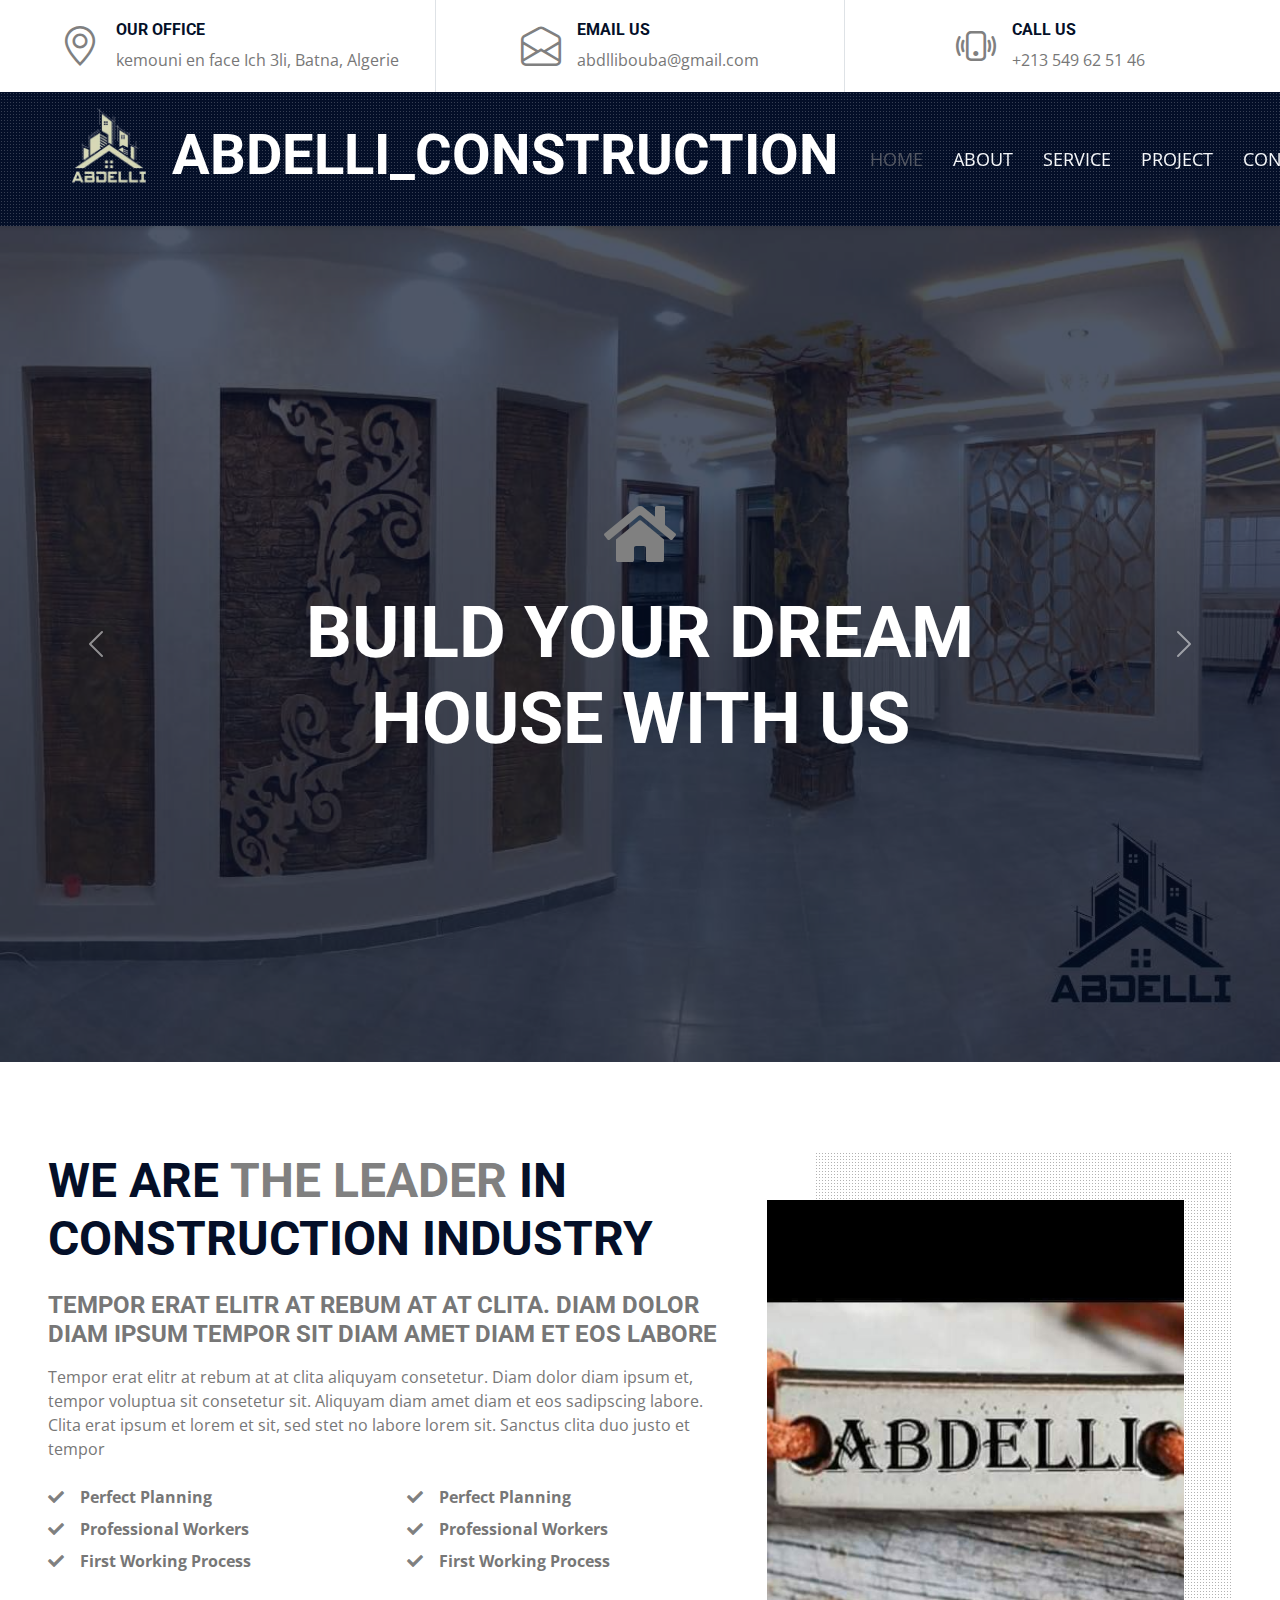
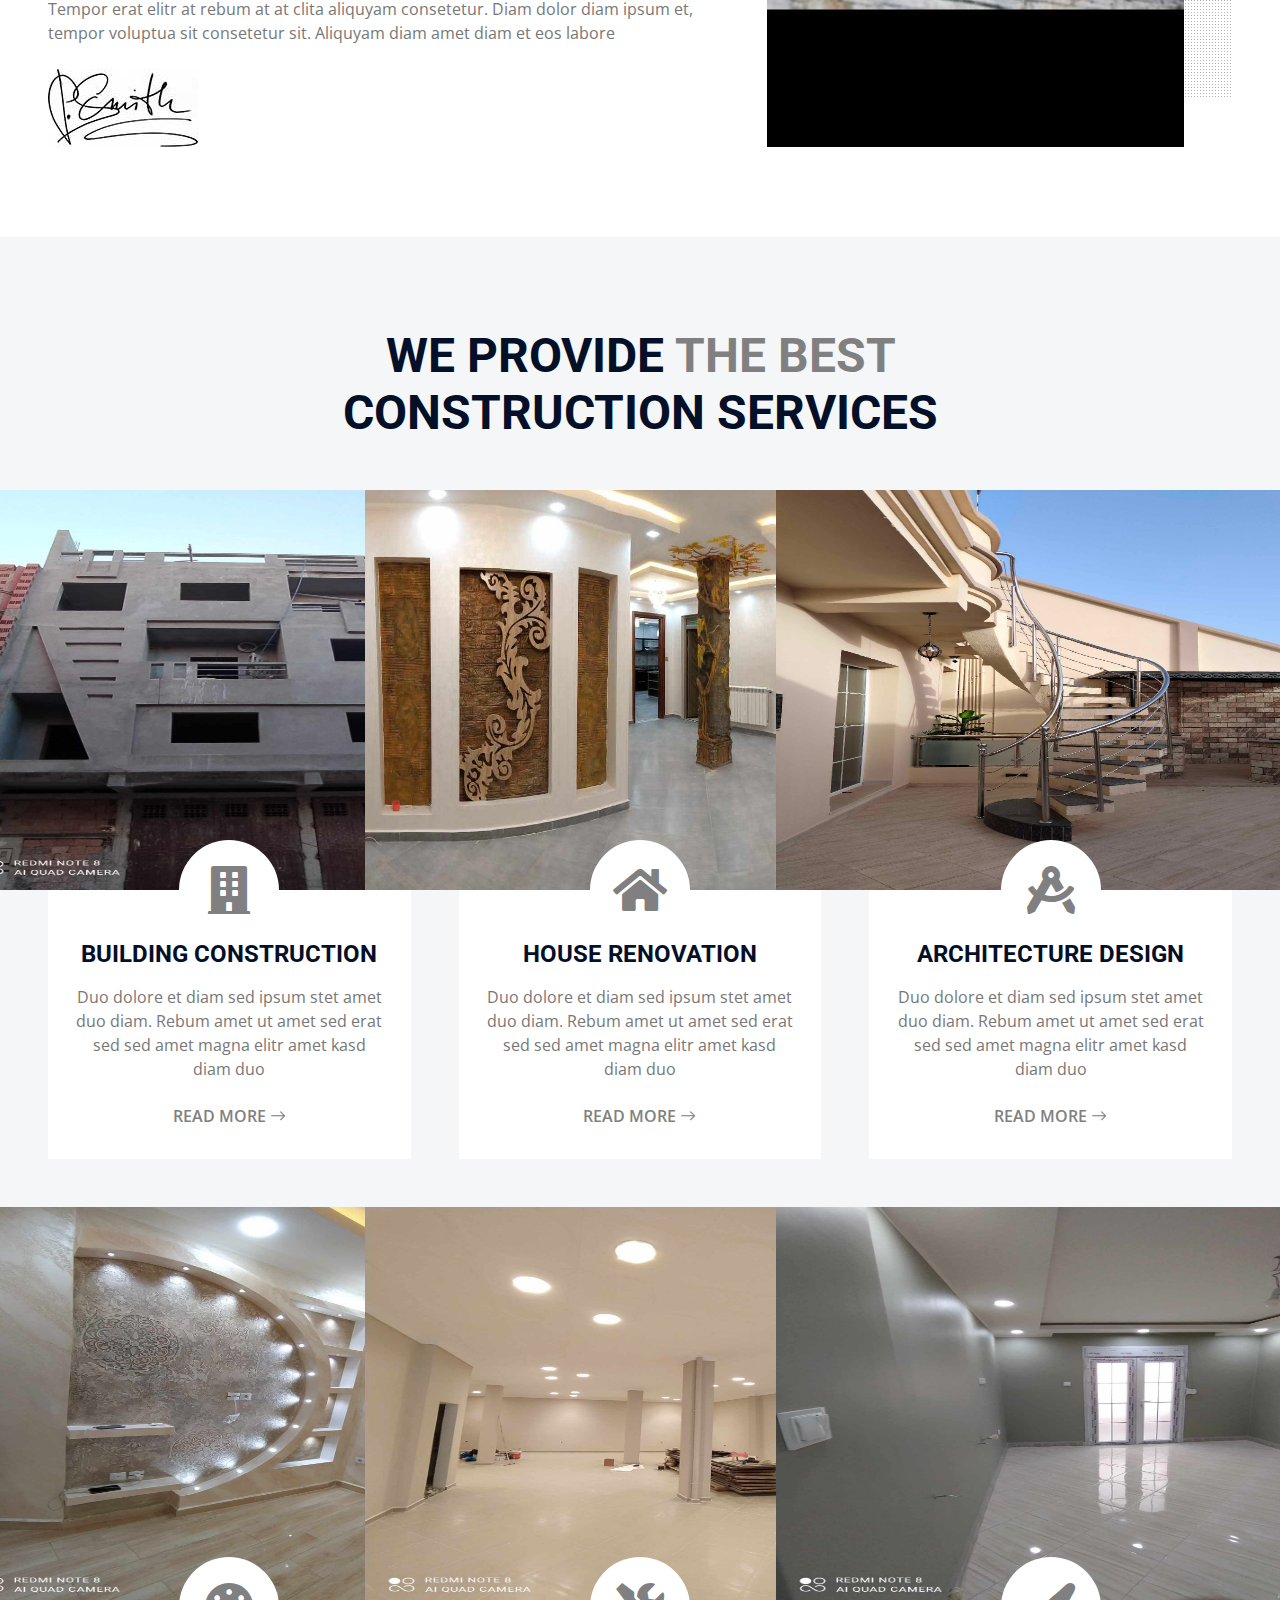
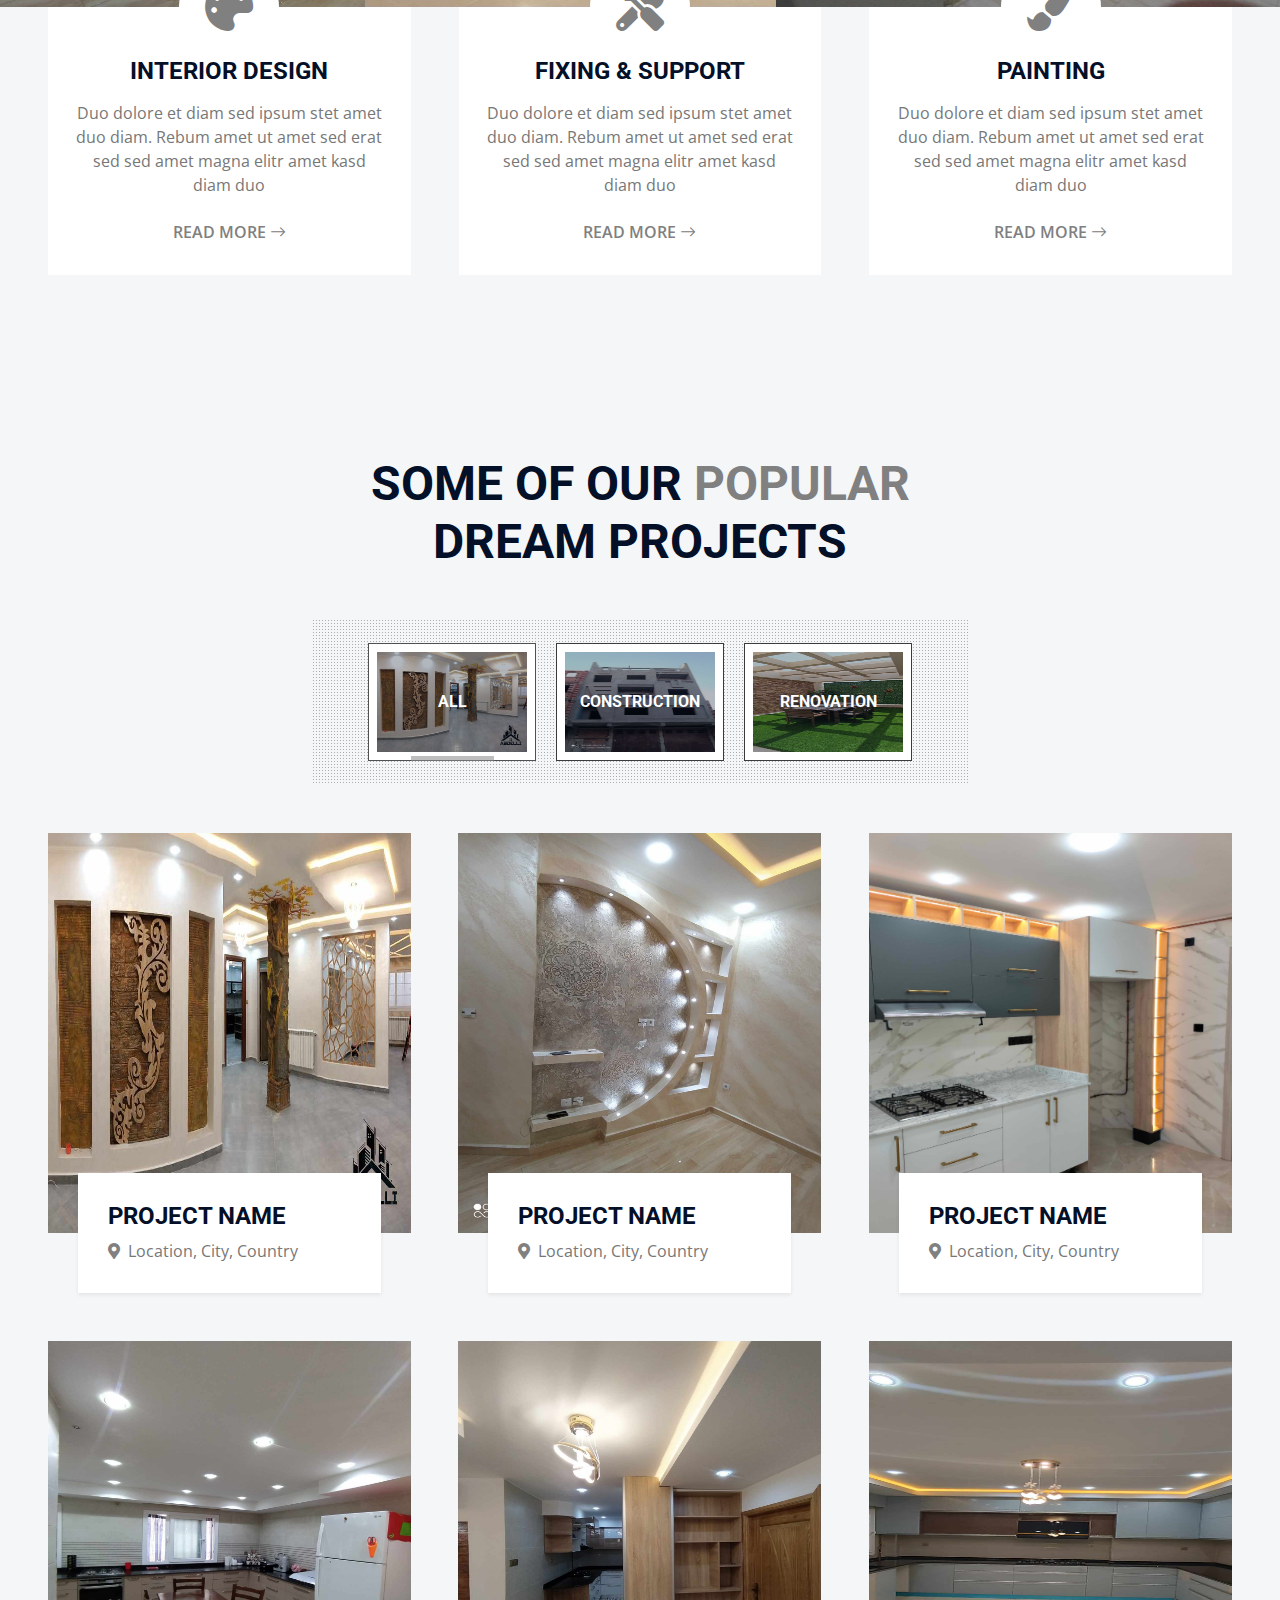
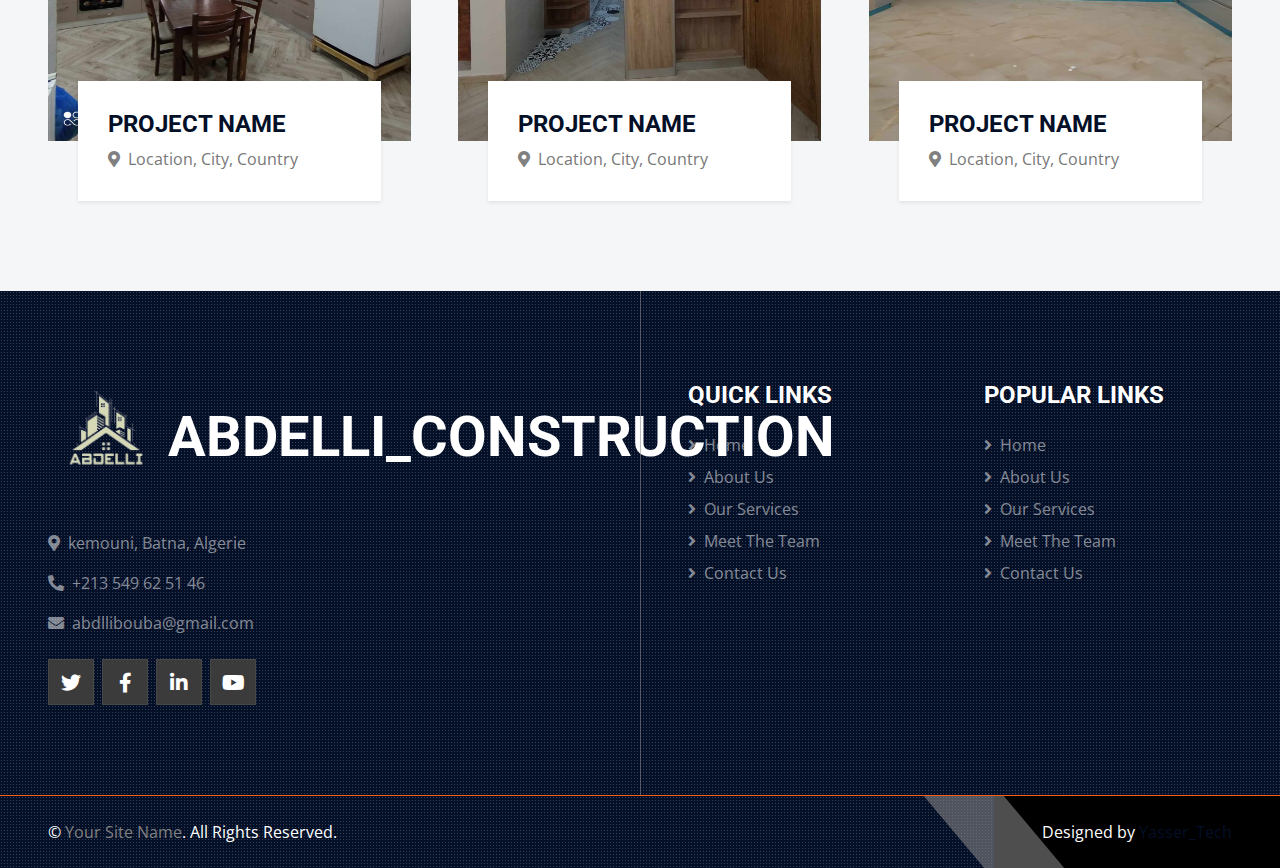
<file: index.html>
<!DOCTYPE html>
<html lang="en">

<head>
    <meta charset="utf-8">
    <title>Abdelli_construction</title>
    <meta content="width=device-width, initial-scale=1.0" name="viewport">
    <meta content="Free HTML Templates" name="keywords">
    <meta content="Free HTML Templates" name="description">

    <!-- Favicon -->
    <link href="img/favicon.ico" rel="icon">

    <!-- Google Web Fonts -->
    <link rel="preconnect" href="https://fonts.gstatic.com">
    <link href="https://fonts.googleapis.com/css2?family=Open+Sans:wght@400;600&family=Roboto:wght@500;700&display=swap" rel="stylesheet"> 

    <!-- Icon Font Stylesheet -->
    <link href="https://cdnjs.cloudflare.com/ajax/libs/font-awesome/5.15.0/css/all.min.css" rel="stylesheet">
    <link href="https://cdn.jsdelivr.net/npm/bootstrap-icons@1.4.1/font/bootstrap-icons.css" rel="stylesheet">

    <!-- Libraries Stylesheet -->
    <link href="lib/owlcarousel/assets/owl.carousel.min.css" rel="stylesheet">
    <link href="lib/tempusdominus/css/tempusdominus-bootstrap-4.min.css" rel="stylesheet" />
    <link href="lib/lightbox/css/lightbox.min.css" rel="stylesheet">

    <!-- Customized Bootstrap Stylesheet -->
    <link href="css/bootstrap.min.css" rel="stylesheet">

    <!-- Template Stylesheet -->
    <link href="css/style.css" rel="stylesheet">
</head>

<body>
    <!-- Topbar Start -->
    <div class="container-fluid px-5 d-none d-lg-block">
        <div class="row gx-5">
            <div class="col-lg-4 text-center py-3">
                <div class="d-inline-flex align-items-center">
                    <i class="bi bi-geo-alt fs-1 text-primary me-3"></i>
                    <div class="text-start">
                        <h6 class="text-uppercase fw-bold">our office</h6>
                        <span>kemouni en face Ich 3li, Batna, Algerie</span>
                    </div>
                </div>
            </div>
            <div class="col-lg-4 text-center border-start border-end py-3">
                <div class="d-inline-flex align-items-center">
                    <i class="bi bi-envelope-open fs-1 text-primary me-3"></i>
                    <div class="text-start">
                        <h6 class="text-uppercase fw-bold">Email Us</h6>
                        <span>abdllibouba@gmail.com</span>
                    </div>
                </div>
            </div>
            <div class="col-lg-4 text-center py-3">
                <div class="d-inline-flex align-items-center">
                    <i class="bi bi-phone-vibrate fs-1 text-primary me-3"></i>
                    <div class="text-start">
                        <h6 class="text-uppercase fw-bold">Call Us</h6>
                        <span>+213 549 62 51 46</span>
                    </div>
                </div>
            </div>
        </div>
    </div>
    <!-- Topbar End -->


    <!-- Navbar Start -->
    <div class="container-fluid sticky-top bg-dark bg-light-radial shadow-sm px-5 pe-lg-0">
        <nav class="navbar navbar-expand-lg bg-dark bg-light-radial navbar-dark py-3 py-lg-0">
            <a href="index.html" class="navbar-brand">
                <h1 class="m-0 display-4 text-uppercase text-white"><img style="width: 120px; height: 120px; margin: 2px;" src="img/abdelli.png" alt=""></i>Abdelli_construction</h1>
            </a>
            <button class="navbar-toggler" type="button" data-bs-toggle="collapse" data-bs-target="#navbarCollapse">
                <span class="navbar-toggler-icon"></span>
            </button>
            <div class="collapse navbar-collapse" id="navbarCollapse">
                <div class="navbar-nav ms-auto py-0">
                    <a href="index.html" class="nav-item nav-link active">Home</a>
                    <a href="about.html" class="nav-item nav-link">About</a>
                    <a href="service.html" class="nav-item nav-link">Service</a>
                    <a href="project.html" class="nav-item nav-link">Project</a>
                   <!--  <div class="nav-item dropdown">
                       <a href="#" class="nav-link dropdown-toggle" data-bs-toggle="dropdown">Pages</a>
                        <div class="dropdown-menu m-0">
                            <a href="project.html" class="dropdown-item">Our Project</a>
                            <a href="team.html" class="dropdown-item">The Team</a>
                            <a href="testimonial.html" class="dropdown-item">Testimonial</a>
                            <a href="blog.html" class="dropdown-item">Blog Grid</a>
                            <a href="detail.html" class="dropdown-item">Blog Detail</a>
                        </div>
                    </div>-->
                    <a href="contact.html" class="nav-item nav-link">Contact</a>
                    <!--    <a href="" class="nav-item nav-link bg-primary text-white px-5 ms-3 d-none d-lg-block">Get A Quote <i class="bi bi-arrow-right"></i></a>-->
                </div>
            </div>
        </nav>
    </div>
    <!-- Navbar End -->


    <!-- Carousel Start -->
    <div class="container-fluid p-0">
        <div id="header-carousel" class="carousel slide carousel-fade" data-bs-ride="carousel">
            <div class="carousel-inner">
                <div class="carousel-item active">
                    <img class="w-100" src="images/26.jpg" alt="Image">
                    <div class="carousel-caption d-flex flex-column align-items-center justify-content-center">
                        <div class="p-3" style="max-width: 900px;">
                            <i class="fa fa-home fa-4x text-primary mb-4 d-none d-sm-block"></i>
                            <h1 class="display-2 text-uppercase text-white mb-md-4">Build Your Dream House With Us</h1>
                            
                        </div>
                    </div>
                </div>
                <div class="carousel-item">
                    <img class="w-100" src="images/23.jpg" alt="Image" style="height: 1000px;">
                    <div class="carousel-caption d-flex flex-column align-items-center justify-content-center">
                        <div class="p-3" style="max-width: 900px;">
                            <i class="fa fa-tools fa-4x text-primary mb-4 d-none d-sm-block"></i>
                            <h1 class="display-2 text-uppercase text-white mb-md-4">We Are Trusted For Your Project</h1>
                            <a href="contact.html" class="btn btn-primary py-md-3 px-md-5 mt-2">Contact Us</a>
                        </div>
                    </div>
                </div>
            </div>
            <button class="carousel-control-prev" type="button" data-bs-target="#header-carousel"
                data-bs-slide="prev">
                <span class="carousel-control-prev-icon" aria-hidden="true"></span>
                <span class="visually-hidden">Previous</span>
            </button>
            <button class="carousel-control-next" type="button" data-bs-target="#header-carousel"
                data-bs-slide="next">
                <span class="carousel-control-next-icon" aria-hidden="true"></span>
                <span class="visually-hidden">Next</span>
            </button>
        </div>
    </div>
    <!-- Carousel End -->


    <!-- About Start -->
    <div class="container-fluid py-6 px-5">
        <div class="row g-5">
            <div class="col-lg-7">
                <h1 class="display-5 text-uppercase mb-4">We are <span class="text-primary">the Leader</span> in Construction Industry</h1>
                <h4 class="text-uppercase mb-3 text-body">Tempor erat elitr at rebum at at clita. Diam dolor diam ipsum tempor sit diam amet diam et eos labore</h4>
                <p>Tempor erat elitr at rebum at at clita aliquyam consetetur. Diam dolor diam ipsum et, tempor voluptua sit consetetur sit. Aliquyam diam amet diam et eos sadipscing labore. Clita erat ipsum et lorem et sit, sed stet no labore lorem sit. Sanctus clita duo justo et tempor</p>
                <div class="row gx-5 py-2">
                    <div class="col-sm-6 mb-2">
                        <p class="fw-bold mb-2"><i class="fa fa-check text-primary me-3"></i>Perfect Planning</p>
                        <p class="fw-bold mb-2"><i class="fa fa-check text-primary me-3"></i>Professional Workers</p>
                        <p class="fw-bold mb-2"><i class="fa fa-check text-primary me-3"></i>First Working Process</p>
                    </div>
                    <div class="col-sm-6 mb-2">
                        <p class="fw-bold mb-2"><i class="fa fa-check text-primary me-3"></i>Perfect Planning</p>
                        <p class="fw-bold mb-2"><i class="fa fa-check text-primary me-3"></i>Professional Workers</p>
                        <p class="fw-bold mb-2"><i class="fa fa-check text-primary me-3"></i>First Working Process</p>
                    </div>
                </div>
                <p class="mb-4">Tempor erat elitr at rebum at at clita aliquyam consetetur. Diam dolor diam ipsum et, tempor voluptua sit consetetur sit. Aliquyam diam amet diam et eos labore</p>
                <img src="img/signature.jpg" alt="">
            </div>
            <div class="col-lg-5 pb-5" style="min-height: 400px;">
                <div class="position-relative bg-dark-radial h-100 ms-5">
                    <img class="position-absolute w-100 h-100 mt-5 ms-n5" src="images/13.jpg" style="object-fit: cover;">
                </div>
            </div>
        </div>
    </div>
    <!-- About End -->
    

    <!-- Services Start -->
    <div class="container-fluid bg-light py-6 px-5">
        <div class="text-center mx-auto mb-5" style="max-width: 600px;">
            <h1 class="display-5 text-uppercase mb-4">We Provide <span class="text-primary">The Best</span> Construction Services</h1>
        </div>
        <div class="row g-5">
            <div class="col-lg-4 col-md-6">
                <div class="service-item bg-white d-flex flex-column align-items-center text-center">
                    <img class="img-fluid" src="images/12.jpg" alt=""  >
                    <div class="service-icon bg-white">
                        <i class="fa fa-3x fa-building text-primary"></i>
                    </div>
                    <div class="px-4 pb-4">
                        <h4 class="text-uppercase mb-3">Building Construction</h4>
                        <p>Duo dolore et diam sed ipsum stet amet duo diam. Rebum amet ut amet sed erat sed sed amet magna elitr amet kasd diam duo</p>
                        <a class="btn text-primary" href="">Read More <i class="bi bi-arrow-right"></i></a>
                    </div>
                </div>
            </div>
            <div class="col-lg-4 col-md-6">
                <div class="service-item bg-white rounded d-flex flex-column align-items-center text-center">
                    <img class="img-fluid" src="images/26.jpg" alt="">
                    <div class="service-icon bg-white">
                        <i class="fa fa-3x fa-home text-primary"></i>
                    </div>
                    <div class="px-4 pb-4">
                        <h4 class="text-uppercase mb-3">House Renovation</h4>
                        <p>Duo dolore et diam sed ipsum stet amet duo diam. Rebum amet ut amet sed erat sed sed amet magna elitr amet kasd diam duo</p>
                        <a class="btn text-primary" href="">Read More <i class="bi bi-arrow-right"></i></a>
                    </div>
                </div>
            </div>
            <div class="col-lg-4 col-md-6">
                <div class="service-item bg-white rounded d-flex flex-column align-items-center text-center">
                    <img class="img-fluid" src="images/23.jpg" alt="">
                    <div class="service-icon bg-white">
                        <i class="fa fa-3x fa-drafting-compass text-primary"></i>
                    </div>
                    <div class="px-4 pb-4">
                        <h4 class="text-uppercase mb-3">Architecture Design</h4>
                        <p>Duo dolore et diam sed ipsum stet amet duo diam. Rebum amet ut amet sed erat sed sed amet magna elitr amet kasd diam duo</p>
                        <a class="btn text-primary" href="">Read More <i class="bi bi-arrow-right"></i></a>
                    </div>
                </div>
            </div>
            <div class="col-lg-4 col-md-6">
                <div class="service-item bg-white rounded d-flex flex-column align-items-center text-center">
                    <img class="img-fluid" src="images/21.jpg" alt="">
                    <div class="service-icon bg-white">
                        <i class="fa fa-3x fa-palette text-primary"></i>
                    </div>
                    <div class="px-4 pb-4">
                        <h4 class="text-uppercase mb-3">Interior Design</h4>
                        <p>Duo dolore et diam sed ipsum stet amet duo diam. Rebum amet ut amet sed erat sed sed amet magna elitr amet kasd diam duo</p>
                        <a class="btn text-primary" href="">Read More <i class="bi bi-arrow-right"></i></a>
                    </div>
                </div>
            </div>
            <div class="col-lg-4 col-md-6">
                <div class="service-item bg-white rounded d-flex flex-column align-items-center text-center">
                    <img class="img-fluid" src="images/2.jpg" alt="">
                    <div class="service-icon bg-white">
                        <i class="fa fa-3x fa-tools text-primary"></i>
                    </div>
                    <div class="px-4 pb-4">
                        <h4 class="text-uppercase mb-3">Fixing & Support</h4>
                        <p>Duo dolore et diam sed ipsum stet amet duo diam. Rebum amet ut amet sed erat sed sed amet magna elitr amet kasd diam duo</p>
                        <a class="btn text-primary" href="">Read More <i class="bi bi-arrow-right"></i></a>
                    </div>
                </div>
            </div>
            <div class="col-lg-4 col-md-6">
                <div class="service-item bg-white rounded d-flex flex-column align-items-center text-center">
                    <img class="img-fluid" src="images/9.jpg" alt="">
                    <div class="service-icon bg-white">
                        <i class="fa fa-3x fa-paint-brush text-primary"></i>
                    </div>
                    <div class="px-4 pb-4">
                        <h4 class="text-uppercase mb-3">Painting</h4>
                        <p>Duo dolore et diam sed ipsum stet amet duo diam. Rebum amet ut amet sed erat sed sed amet magna elitr amet kasd diam duo</p>
                        <a class="btn text-primary" href="">Read More <i class="bi bi-arrow-right"></i></a>
                    </div>
                </div>
            </div>
        </div>
    </div>
    <!-- Services End -->


    <!-- Appointment Start -->
    <!-- <div class="container-fluid py-6 px-5">
        <div class="row gx-5">
            <div class="col-lg-4 mb-5 mb-lg-0">
                <div class="mb-4">
                    <h1 class="display-5 text-uppercase mb-4">Request A <span class="text-primary">Call Back</span></h1>
                </div>
                <p class="mb-5">Nonumy ipsum amet tempor takimata vero ea elitr. Diam diam ut et eos duo duo sed. Lorem elitr sadipscing eos et ut et stet justo, sit dolore et voluptua labore. Ipsum erat et ea ipsum magna sadipscing lorem. Sit lorem sea sanctus eos. Sanctus sit tempor dolores ipsum stet justo sit erat ea, sed diam sanctus takimata sit. Et at voluptua amet erat justo amet ea ipsum eos, eirmod accusam sea sed ipsum kasd ut.</p>
                <a class="btn btn-primary py-3 px-5" href="">Get A Quote</a>
            </div>
            <div class="col-lg-8">
                <div class="bg-light text-center p-5">
                    <form>
                        <div class="row g-3">
                            <div class="col-12 col-sm-6">
                                <input type="text" class="form-control border-0" placeholder="Your Name" style="height: 55px;">
                            </div>
                            <div class="col-12 col-sm-6">
                                <input type="email" class="form-control border-0" placeholder="Your Email" style="height: 55px;">
                            </div>
                            <div class="col-12 col-sm-6">
                                <div class="date" id="date" data-target-input="nearest">
                                    <input type="text"
                                        class="form-control border-0 datetimepicker-input"
                                        placeholder="Call Back Date" data-target="#date" data-toggle="datetimepicker" style="height: 55px;">
                                </div>
                            </div>
                            <div class="col-12 col-sm-6">
                                <div class="time" id="time" data-target-input="nearest">
                                    <input type="text"
                                        class="form-control border-0 datetimepicker-input"
                                        placeholder="Call Back Time" data-target="#time" data-toggle="datetimepicker" style="height: 55px;">
                                </div>
                            </div>
                            <div class="col-12">
                                <textarea class="form-control border-0" rows="5" placeholder="Message"></textarea>
                            </div>
                            <div class="col-12">
                                <button class="btn btn-primary w-100 py-3" type="submit">Submit Request</button>
                            </div>
                        </div>
                    </form>
                </div>
            </div>
        </div>
    </div> -->
    <!-- Appointment End -->


    <!-- Portfolio Start -->
    <div class="container-fluid bg-light py-6 px-5">
        <div class="text-center mx-auto mb-5" style="max-width: 600px;">
            <h1 class="display-5 text-uppercase mb-4">Some Of Our <span class="text-primary">Popular</span> Dream Projects</h1>
        </div>
        <div class="row gx-5">
            <div class="col-12 text-center">
                <div class="d-inline-block bg-dark-radial text-center pt-4 px-5 mb-5">
                    <ul class="list-inline mb-0" id="portfolio-flters">
                        <li class="btn btn-outline-primary bg-white p-2 active mx-2 mb-4" data-filter="*">
                            <img src="images/26.jpg" style="width: 150px; height: 100px;">
                            <div class="position-absolute top-0 start-0 end-0 bottom-0 m-2 d-flex align-items-center justify-content-center" style="background: rgba(4, 15, 40, .3);">
                                <h6 class="text-white text-uppercase m-0">All</h6>
                            </div>
                        </li>
                        <li class="btn btn-outline-primary bg-white p-2 mx-2 mb-4" data-filter=".first">
                            <img src="images/12.jpg" style="width: 150px; height: 100px;">
                            <div class="position-absolute top-0 start-0 end-0 bottom-0 m-2 d-flex align-items-center justify-content-center" style="background: rgba(4, 15, 40, .3);">
                                <h6 class="text-white text-uppercase m-0">Construction</h6>
                            </div>
                        </li>
                        <li class="btn btn-outline-primary bg-white p-2 mx-2 mb-4" data-filter=".second">
                            <img src="images/1.jpg" style="width: 150px; height: 100px;">
                            <div class="position-absolute top-0 start-0 end-0 bottom-0 m-2 d-flex align-items-center justify-content-center" style="background: rgba(4, 15, 40, .3);">
                                <h6 class="text-white text-uppercase m-0">Renovation</h6>
                            </div>
                        </li>
                    </ul>
                </div>
            </div>
        </div>
        <div class="row g-5 portfolio-container">
            <div class="col-xl-4 col-lg-6 col-md-6 portfolio-item first">
                <div class="position-relative portfolio-box">
                    <img class="img-fluid w-100" src="images/26.jpg" alt="">
                    <a class="portfolio-title shadow-sm" href="">
                        <p class="h4 text-uppercase">Project Name</p>
                        <span class="text-body"><i class="fa fa-map-marker-alt text-primary me-2"></i>Location, City, Country</span>
                    </a>
                    <a class="portfolio-btn" href="images/26.jpg" data-lightbox="portfolio">
                        <i class="bi bi-plus text-white"></i>
                    </a>
                </div>
            </div>
            <div class="col-xl-4 col-lg-6 col-md-6 portfolio-item second">
                <div class="position-relative portfolio-box">
                    <img class="img-fluid w-100" src="images/21.jpg" alt="">
                    <a class="portfolio-title shadow-sm" href="">
                        <p class="h4 text-uppercase">Project Name</p>
                        <span class="text-body"><i class="fa fa-map-marker-alt text-primary me-2"></i>Location, City, Country</span>
                    </a>
                    <a class="portfolio-btn" href="images/21.jpg" data-lightbox="portfolio">
                        <i class="bi bi-plus text-white"></i>
                    </a>
                </div>
            </div>
            <div class="col-xl-4 col-lg-6 col-md-6 portfolio-item first">
                <div class="position-relative portfolio-box">
                    <img class="img-fluid w-100" src="images/25.jpg" alt="">
                    <a class="portfolio-title shadow-sm" href="">
                        <p class="h4 text-uppercase">Project Name</p>
                        <span class="text-body"><i class="fa fa-map-marker-alt text-primary me-2"></i>Location, City, Country</span>
                    </a>
                    <a class="portfolio-btn" href="images/25.jpg" data-lightbox="portfolio">
                        <i class="bi bi-plus text-white"></i>
                    </a>
                </div>
            </div>
            <div class="col-xl-4 col-lg-6 col-md-6 portfolio-item second">
                <div class="position-relative portfolio-box">
                    <img class="img-fluid w-100" src="images/20.jpg" alt="">
                    <a class="portfolio-title shadow-sm" href="">
                        <p class="h4 text-uppercase">Project Name</p>
                        <span class="text-body"><i class="fa fa-map-marker-alt text-primary me-2"></i>Location, City, Country</span>
                    </a>
                    <a class="portfolio-btn" href="images/20.jpg" data-lightbox="portfolio">
                        <i class="bi bi-plus text-white"></i>
                    </a>
                </div>
            </div>
            <div class="col-xl-4 col-lg-6 col-md-6 portfolio-item first">
                <div class="position-relative portfolio-box">
                    <img class="img-fluid w-100" src="images/4.jpg" alt="">
                    <a class="portfolio-title shadow-sm" href="">
                        <p class="h4 text-uppercase">Project Name</p>
                        <span class="text-body"><i class="fa fa-map-marker-alt text-primary me-2"></i>Location, City, Country</span>
                    </a>
                    <a class="portfolio-btn" href="images/4.jpg" data-lightbox="portfolio">
                        <i class="bi bi-plus text-white"></i>
                    </a>
                </div>
            </div>
            <div class="col-xl-4 col-lg-6 col-md-6 portfolio-item second">
                <div class="position-relative portfolio-box">
                    <img class="img-fluid w-100" src="images/14.jpg" alt="">
                    <a class="portfolio-title shadow-sm" href="">
                        <p class="h4 text-uppercase">Project Name</p>
                        <span class="text-body"><i class="fa fa-map-marker-alt text-primary me-2"></i>Location, City, Country</span>
                    </a>
                    <a class="portfolio-btn" href="images/14.jpg" data-lightbox="portfolio">
                        <i class="bi bi-plus text-white"></i>
                    </a>
                </div>
            </div>
        </div>
    </div>
    <!-- Portfolio End -->

 
    <!-- Team Start 
    <div class="container-fluid py-6 px-5">
        <div class="text-center mx-auto mb-5" style="max-width: 600px;">
            <h1 class="display-5 text-uppercase mb-4">We Are <span class="text-primary">Professional & Expert</span> Workers</h1>
        </div>
        <div class="row g-5">
            <div class="col-xl-3 col-lg-4 col-md-6">
                <div class="row g-0">
                    <div class="col-10" style="min-height: 300px;">
                        <div class="position-relative h-100">
                            <img class="position-absolute w-100 h-100" src="img/team-1.jpg" style="object-fit: cover;">
                        </div>
                    </div>
                    <div class="col-2">
                        <div class="h-100 d-flex flex-column align-items-center justify-content-between bg-light">
                            <a class="btn" href="#"><i class="fab fa-twitter"></i></a>
                            <a class="btn" href="#"><i class="fab fa-facebook-f"></i></a>
                            <a class="btn" href="#"><i class="fab fa-linkedin-in"></i></a>
                            <a class="btn" href="#"><i class="fab fa-instagram"></i></a>
                            <a class="btn" href="#"><i class="fab fa-youtube"></i></a>
                        </div>
                    </div>
                    <div class="col-12">
                        <div class="bg-light p-4">
                            <h4 class="text-uppercase">Adam Phillips</h4>
                            <span>CEO & Founder</span>
                        </div>
                    </div>
                </div>
            </div>
            <div class="col-xl-3 col-lg-4 col-md-6">
                <div class="row g-0">
                    <div class="col-10" style="min-height: 300px;">
                        <div class="position-relative h-100">
                            <img class="position-absolute w-100 h-100" src="img/team-2.jpg" style="object-fit: cover;">
                        </div>
                    </div>
                    <div class="col-2">
                        <div class="h-100 d-flex flex-column align-items-center justify-content-between bg-light">
                            <a class="btn" href="#"><i class="fab fa-twitter"></i></a>
                            <a class="btn" href="#"><i class="fab fa-facebook-f"></i></a>
                            <a class="btn" href="#"><i class="fab fa-linkedin-in"></i></a>
                            <a class="btn" href="#"><i class="fab fa-instagram"></i></a>
                            <a class="btn" href="#"><i class="fab fa-youtube"></i></a>
                        </div>
                    </div>
                    <div class="col-12">
                        <div class="bg-light p-4">
                            <h4 class="text-uppercase">Dylan Adams</h4>
                            <span>Civil Engineer</span>
                        </div>
                    </div>
                </div>
            </div>
            <div class="col-xl-3 col-lg-4 col-md-6">
                <div class="row g-0">
                    <div class="col-10" style="min-height: 300px;">
                        <div class="position-relative h-100">
                            <img class="position-absolute w-100 h-100" src="img/team-3.jpg" style="object-fit: cover;">
                        </div>
                    </div>
                    <div class="col-2">
                        <div class="h-100 d-flex flex-column align-items-center justify-content-between bg-light">
                            <a class="btn" href="#"><i class="fab fa-twitter"></i></a>
                            <a class="btn" href="#"><i class="fab fa-facebook-f"></i></a>
                            <a class="btn" href="#"><i class="fab fa-linkedin-in"></i></a>
                            <a class="btn" href="#"><i class="fab fa-instagram"></i></a>
                            <a class="btn" href="#"><i class="fab fa-youtube"></i></a>
                        </div>
                    </div>
                    <div class="col-12">
                        <div class="bg-light p-4">
                            <h4 class="text-uppercase">Jhon Doe</h4>
                            <span>Interior Designer</span>
                        </div>
                    </div>
                </div>
            </div>
            <div class="col-xl-3 col-lg-4 col-md-6">
                <div class="row g-0">
                    <div class="col-10" style="min-height: 300px;">
                        <div class="position-relative h-100">
                            <img class="position-absolute w-100 h-100" src="img/team-4.jpg" style="object-fit: cover;">
                        </div>
                    </div>
                    <div class="col-2">
                        <div class="h-100 d-flex flex-column align-items-center justify-content-between bg-light">
                            <a class="btn" href="#"><i class="fab fa-twitter"></i></a>
                            <a class="btn" href="#"><i class="fab fa-facebook-f"></i></a>
                            <a class="btn" href="#"><i class="fab fa-linkedin-in"></i></a>
                            <a class="btn" href="#"><i class="fab fa-instagram"></i></a>
                            <a class="btn" href="#"><i class="fab fa-youtube"></i></a>
                        </div>
                    </div>
                    <div class="col-12">
                        <div class="bg-light p-4">
                            <h4 class="text-uppercase">Josh Dunn</h4>
                            <span>Painter</span>
                        </div>
                    </div>
                </div>
            </div>
        </div>
    </div>
     Team End -->


    <!-- Testimonial Start 
    <div class="container-fluid bg-light py-6 px-5">
        <div class="text-center mx-auto mb-5" style="max-width: 600px;">
            <h1 class="display-5 text-uppercase mb-4">What Our <span class="text-primary">Happy Cleints</span> Say!!!</h1>
        </div>
        <div class="row gx-0 align-items-center">
            <div class="col-xl-4 col-lg-5 d-none d-lg-block">
                <img class="img-fluid w-100 h-100" src="img/testimonial.jpg">
            </div>
            <div class="col-xl-8 col-lg-7 col-md-12">
                <div class="testimonial bg-light">
                    <div class="owl-carousel testimonial-carousel">
                        <div class="row gx-4 align-items-center">
                            <div class="col-xl-4 col-lg-5 col-md-5">
                                <img class="img-fluid w-100 h-100 bg-light p-lg-3 mb-4 mb-md-0" src="img/testimonial-1.jpg" alt="">
                            </div>
                            <div class="col-xl-8 col-lg-7 col-md-7">
                                <h4 class="text-uppercase mb-0">Client Name</h4>
                                <p>Profession</p>
                                <p class="fs-5 mb-0"><i class="fa fa-2x fa-quote-left text-primary me-2"></i> Dolores sed duo
                                    clita tempor justo dolor et stet lorem kasd labore dolore lorem ipsum. At lorem
                                    lorem magna ut labore et tempor diam tempor erat. Erat dolor rebum sit
                                    ipsum.</p>
                            </div>
                        </div>
                        <div class="row gx-4 align-items-center">
                            <div class="col-xl-4 col-lg-5 col-md-5">
                                <img class="img-fluid w-100 h-100 bg-light p-lg-3 mb-4 mb-md-0" src="img/testimonial-2.jpg" alt="">
                            </div>
                            <div class="col-xl-8 col-lg-7 col-md-7">
                                <h4 class="text-uppercase mb-0">Client Name</h4>
                                <p>Profession</p>
                                <p class="fs-5 mb-0"><i class="fa fa-2x fa-quote-left text-primary me-2"></i> Dolores sed duo
                                    clita tempor justo dolor et stet lorem kasd labore dolore lorem ipsum. At lorem
                                    lorem magna ut labore et tempor diam tempor erat. Erat dolor rebum sit
                                    ipsum.</p>
                            </div>
                        </div>
                    </div>
                </div>
            </div>
        </div>
    </div>
     Testimonial End -->


    <!-- Blog Start 
    <div class="container-fluid py-6 px-5">
        <div class="text-center mx-auto mb-5" style="max-width: 600px;">
            <h1 class="display-5 text-uppercase mb-4">Latest <span class="text-primary">Articles</span> From Our Blog Post</h1>
        </div>
        <div class="row g-5">
            <div class="col-lg-4 col-md-6">
                <div class="bg-light">
                    <img class="img-fluid" src="img/blog-1.jpg" alt="">
                    <div class="p-4">
                        <div class="d-flex justify-content-between mb-4">
                            <div class="d-flex align-items-center">
                                <img class="rounded-circle me-2" src="img/user.jpg" width="35" height="35" alt="">
                                <span>John Doe</span>
                            </div>
                            <div class="d-flex align-items-center">
                                <span class="ms-3"><i class="far fa-calendar-alt text-primary me-2"></i>01 Jan, 2045</span>
                            </div>
                        </div>
                        <h4 class="text-uppercase mb-3">Rebum diam clita lorem erat magna est erat</h4>
                        <a class="text-uppercase fw-bold" href="">Read More <i class="bi bi-arrow-right"></i></a>
                    </div>
                </div>
            </div>
            <div class="col-lg-4 col-md-6">
                <div class="bg-light">
                    <img class="img-fluid" src="img/blog-2.jpg" alt="">
                    <div class="p-4">
                        <div class="d-flex justify-content-between mb-4">
                            <div class="d-flex align-items-center">
                                <img class="rounded-circle me-2" src="img/user.jpg" width="35" height="35" alt="">
                                <span>John Doe</span>
                            </div>
                            <div class="d-flex align-items-center">
                                <span class="ms-3"><i class="far fa-calendar-alt text-primary me-2"></i>01 Jan, 2045</span>
                            </div>
                        </div>
                        <h4 class="text-uppercase mb-3">Rebum diam clita lorem erat magna est erat</h4>
                        <a class="text-uppercase fw-bold" href="">Read More <i class="bi bi-arrow-right"></i></a>
                    </div>
                </div>
            </div>
            <div class="col-lg-4 col-md-6">
                <div class="bg-light">
                    <img class="img-fluid" src="img/blog-3.jpg" alt="">
                    <div class="p-4">
                        <div class="d-flex justify-content-between mb-4">
                            <div class="d-flex align-items-center">
                                <img class="rounded-circle me-2" src="img/user.jpg" width="35" height="35" alt="">
                                <span>John Doe</span>
                            </div>
                            <div class="d-flex align-items-center">
                                <span class="ms-3"><i class="far fa-calendar-alt text-primary me-2"></i>01 Jan, 2045</span>
                            </div>
                        </div>
                        <h4 class="text-uppercase mb-3">Rebum diam clita lorem erat magna est erat</h4>
                        <a class="text-uppercase fw-bold" href="">Read More <i class="bi bi-arrow-right"></i></a>
                    </div>
                </div>
            </div>
        </div>
    </div>
     Blog End -->
    

    <!-- Footer Start -->
    <div class="footer container-fluid position-relative bg-dark bg-light-radial text-white-50 py-6 px-5">
        <div class="row g-5">
            <div class="col-lg-6 pe-lg-5">
                <a href="index.html" class="navbar-brand">
                    <h1 class="m-0 display-4 text-uppercase text-white"><img style="width: 120px; height: 120px; padding-right: 2px;" src="img/abdelli.png" alt=""></i>Abdelli_construction</h1>
                </a>
                <!-- <p>Aliquyam sed elitr elitr erat sed diam ipsum eirmod eos lorem nonumy. Tempor sea ipsum diam  sed clita dolore eos dolores magna erat dolore sed stet justo et dolor.</p> -->
                <p><i class="fa fa-map-marker-alt me-2"></i>kemouni, Batna, Algerie</p>
                <p><i class="fa fa-phone-alt me-2"></i>+213 549 62 51 46</p>
                <p><i class="fa fa-envelope me-2"></i>abdllibouba@gmail.com</p>
                <div class="d-flex justify-content-start mt-4">
                    <a class="btn btn-lg btn-primary btn-lg-square rounded-0 me-2" href="https://freewebsitecode.com/"><i class="fab fa-twitter"></i></a>
                    <a class="btn btn-lg btn-primary btn-lg-square rounded-0 me-2" href="https://www.facebook.com/profile.php?id=100093499156312"><i class="fab fa-facebook-f"></i></a>
                    <a class="btn btn-lg btn-primary btn-lg-square rounded-0 me-2" href="#"><i class="fab fa-linkedin-in"></i></a>
                    <a class="btn btn-lg btn-primary btn-lg-square rounded-0" href="#"><i class="fab fa-youtube"></i></a>
                </div>
            </div>
            <div class="col-lg-6 ps-lg-5">
                <div class="row g-5">
                    <div class="col-sm-6">
                        <h4 class="text-white text-uppercase mb-4">Quick Links</h4>
                        <div class="d-flex flex-column justify-content-start">
                            <a class="text-white-50 mb-2" href="#"><i class="fa fa-angle-right me-2"></i>Home</a>
                            <a class="text-white-50 mb-2" href="#"><i class="fa fa-angle-right me-2"></i>About Us</a>
                            <a class="text-white-50 mb-2" href="#"><i class="fa fa-angle-right me-2"></i>Our Services</a>
                            <a class="text-white-50 mb-2" href="#"><i class="fa fa-angle-right me-2"></i>Meet The Team</a>
                            <a class="text-white-50" href="#"><i class="fa fa-angle-right me-2"></i>Contact Us</a>
                        </div>
                    </div>
                    <div class="col-sm-6">
                        <h4 class="text-white text-uppercase mb-4">Popular Links</h4>
                        <div class="d-flex flex-column justify-content-start">
                            <a class="text-white-50 mb-2" href="#"><i class="fa fa-angle-right me-2"></i>Home</a>
                            <a class="text-white-50 mb-2" href="#"><i class="fa fa-angle-right me-2"></i>About Us</a>
                            <a class="text-white-50 mb-2" href="#"><i class="fa fa-angle-right me-2"></i>Our Services</a>
                            <a class="text-white-50 mb-2" href="#"><i class="fa fa-angle-right me-2"></i>Meet The Team</a>
                            <a class="text-white-50" href="#"><i class="fa fa-angle-right me-2"></i>Contact Us</a>
                        </div>
                    </div>
                    <!-- <div class="col-sm-12">
                        <h4 class="text-white text-uppercase mb-4">Newsletter</h4>
                        <div class="w-100">
                            <div class="input-group">
                                <input type="text" class="form-control border-light" style="padding: 20px 30px;" placeholder="Your Email Address"><button class="btn btn-primary px-4">Sign Up</button>
                            </div>
                        </div>
                    </div> -->
                </div>
            </div>
        </div>
    </div>
    <div class="container-fluid bg-dark bg-light-radial text-white border-top border-primary px-0">
        <div class="d-flex flex-column flex-md-row justify-content-between">
            <div class="py-4 px-5 text-center text-md-start">
                <p class="mb-0">&copy; <a class="text-primary" href="#">Your Site Name</a>. All Rights Reserved.</p>
            </div>
            <div class="py-4 px-5 bg-primary footer-shape position-relative text-center text-md-end">
                <p class="mb-0">Designed by <a class="text-dark" href="#">Yasser_Tech</a></p>
            </div>
        </div>
    </div>
    <!-- Footer End -->


    <!-- Back to Top -->
    <a href="#" class="btn btn-lg btn-primary btn-lg-square back-to-top"><i class="bi bi-arrow-up"></i></a>


    <!-- JavaScript Libraries -->
    <script src="https://code.jquery.com/jquery-3.4.1.min.js"></script>
    <script src="https://cdn.jsdelivr.net/npm/bootstrap@5.0.0/dist/js/bootstrap.bundle.min.js"></script>
    <script src="lib/easing/easing.min.js"></script>
    <script src="lib/waypoints/waypoints.min.js"></script>
    <script src="lib/owlcarousel/owl.carousel.min.js"></script>
    <script src="lib/tempusdominus/js/moment.min.js"></script>
    <script src="lib/tempusdominus/js/moment-timezone.min.js"></script>
    <script src="lib/tempusdominus/js/tempusdominus-bootstrap-4.min.js"></script>
    <script src="lib/isotope/isotope.pkgd.min.js"></script>
    <script src="lib/lightbox/js/lightbox.min.js"></script>

    <!-- Template Javascript -->
    <script src="js/main.js"></script>
</body>

</html>
</file>
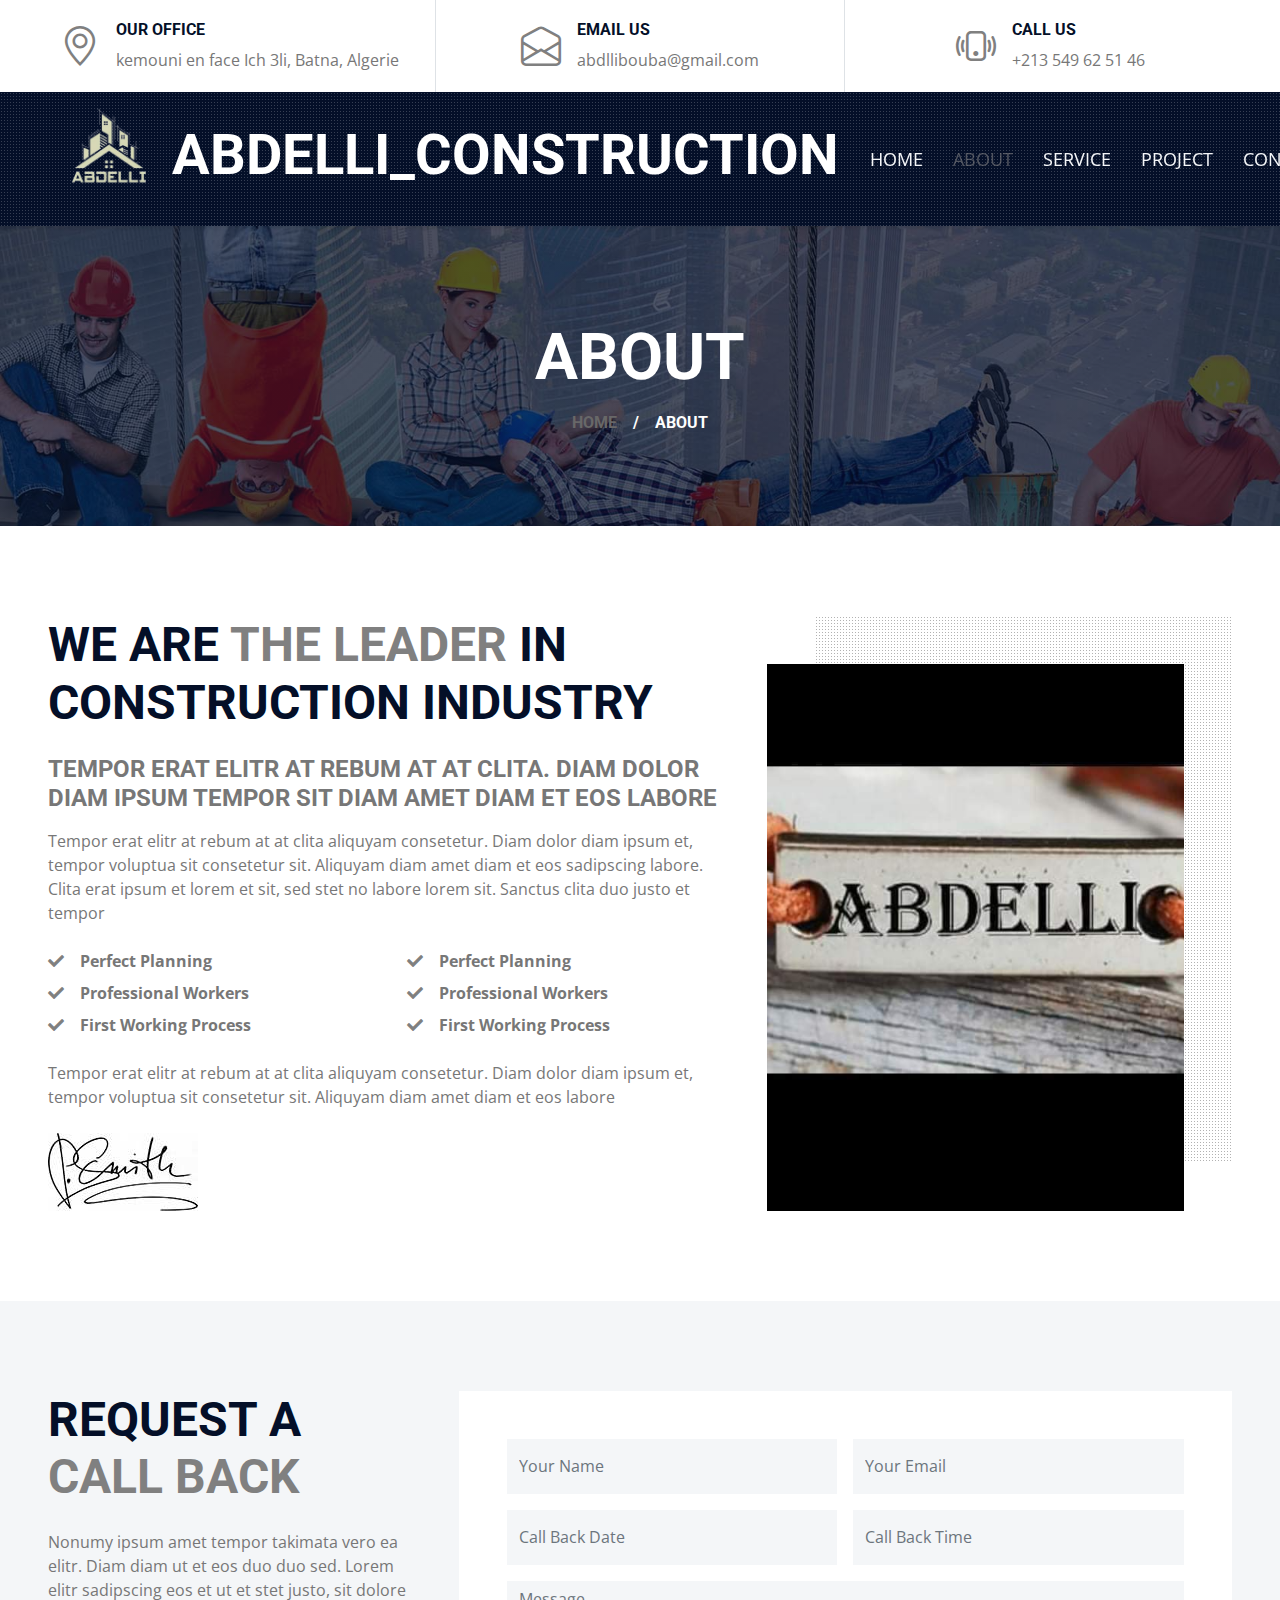
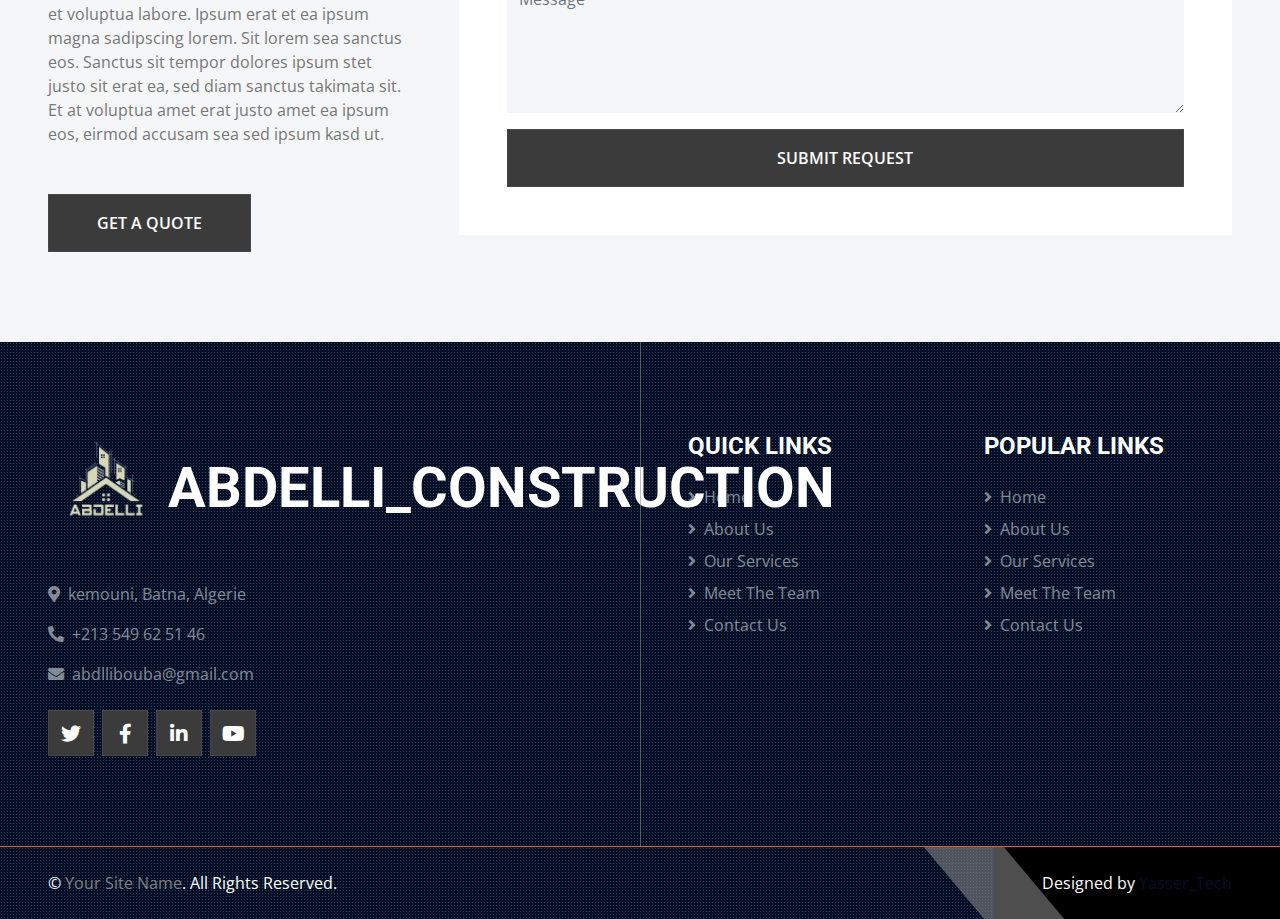
<file: about.html>
<!DOCTYPE html>
<html lang="en">

<head>
    <meta charset="utf-8">
    <title>WEBUILD -  Construction Company Website Template Free</title>
    <meta content="width=device-width, initial-scale=1.0" name="viewport">
    <meta content="Free HTML Templates" name="keywords">
    <meta content="Free HTML Templates" name="description">

    <!-- Favicon -->
    <link href="img/favicon.ico" rel="icon">

    <!-- Google Web Fonts -->
    <link rel="preconnect" href="https://fonts.gstatic.com">
    <link href="https://fonts.googleapis.com/css2?family=Open+Sans:wght@400;600&family=Roboto:wght@500;700&display=swap" rel="stylesheet"> 

    <!-- Icon Font Stylesheet -->
    <link href="https://cdnjs.cloudflare.com/ajax/libs/font-awesome/5.15.0/css/all.min.css" rel="stylesheet">
    <link href="https://cdn.jsdelivr.net/npm/bootstrap-icons@1.4.1/font/bootstrap-icons.css" rel="stylesheet">

    <!-- Libraries Stylesheet -->
    <link href="lib/owlcarousel/assets/owl.carousel.min.css" rel="stylesheet">
    <link href="lib/tempusdominus/css/tempusdominus-bootstrap-4.min.css" rel="stylesheet" />
    <link href="lib/lightbox/css/lightbox.min.css" rel="stylesheet">

    <!-- Customized Bootstrap Stylesheet -->
    <link href="css/bootstrap.min.css" rel="stylesheet">

    <!-- Template Stylesheet -->
    <link href="css/style.css" rel="stylesheet">
</head>

<body>
    <!-- Topbar Start -->
    <div class="container-fluid px-5 d-none d-lg-block">
        <div class="row gx-5">
            <div class="col-lg-4 text-center py-3">
                <div class="d-inline-flex align-items-center">
                    <i class="bi bi-geo-alt fs-1 text-primary me-3"></i>
                    <div class="text-start">
                        <h6 class="text-uppercase fw-bold">our office</h6>
                        <span>kemouni en face Ich 3li, Batna, Algerie</span>
                    </div>
                </div>
            </div>
            <div class="col-lg-4 text-center border-start border-end py-3">
                <div class="d-inline-flex align-items-center">
                    <i class="bi bi-envelope-open fs-1 text-primary me-3"></i>
                    <div class="text-start">
                        <h6 class="text-uppercase fw-bold">Email Us</h6>
                        <span>abdllibouba@gmail.com</span>
                    </div>
                </div>
            </div>
            <div class="col-lg-4 text-center py-3">
                <div class="d-inline-flex align-items-center">
                    <i class="bi bi-phone-vibrate fs-1 text-primary me-3"></i>
                    <div class="text-start">
                        <h6 class="text-uppercase fw-bold">Call Us</h6>
                        <span>+213 549 62 51 46</span>
                    </div>
                </div>
            </div>
        </div>
    </div>
    <!-- Topbar End -->


    <!-- Navbar Start -->
    <div class="container-fluid sticky-top bg-dark bg-light-radial shadow-sm px-5 pe-lg-0">
        <nav class="navbar navbar-expand-lg bg-dark bg-light-radial navbar-dark py-3 py-lg-0">
            <a href="index.html" class="navbar-brand">
                <h1 class="m-0 display-4 text-uppercase text-white"><img style="width: 120px; height: 120px; margin: 2px;" src="img/abdelli.png" alt=""></i>Abdelli_construction</h1>
            </a>
            <button class="navbar-toggler" type="button" data-bs-toggle="collapse" data-bs-target="#navbarCollapse">
                <span class="navbar-toggler-icon"></span>
            </button>
            <div class="collapse navbar-collapse" id="navbarCollapse">
                <div class="navbar-nav ms-auto py-0">
                    <a href="index.html" class="nav-item nav-link">Home</a>
                    <a href="about.html" class="nav-item nav-link active">About</a>
                    <a href="service.html" class="nav-item nav-link">Service</a>
                    <a href="project.html" class="nav-item nav-link">Project</a>
                    <!--  <div class="nav-item dropdown">
                       <a href="#" class="nav-link dropdown-toggle" data-bs-toggle="dropdown">Pages</a>
                        <div class="dropdown-menu m-0">
                            <a href="project.html" class="dropdown-item">Our Project</a>
                            <a href="team.html" class="dropdown-item">The Team</a>
                            <a href="testimonial.html" class="dropdown-item">Testimonial</a>
                            <a href="blog.html" class="dropdown-item">Blog Grid</a>
                            <a href="detail.html" class="dropdown-item">Blog Detail</a>
                        </div>
                    </div>-->
                    <a href="contact.html" class="nav-item nav-link">Contact</a>
                    <!--    <a href="" class="nav-item nav-link bg-primary text-white px-5 ms-3 d-none d-lg-block">Get A Quote <i class="bi bi-arrow-right"></i></a>-->
                </div>
            </div>
        </nav>
    </div>
    <!-- Navbar End -->


    <!-- Page Header Start -->
    <div class="container-fluid page-header">
        <h1 class="display-3 text-uppercase text-white mb-3">About</h1>
        <div class="d-inline-flex text-white">
            <h6 class="text-uppercase m-0"><a href="">Home</a></h6>
            <h6 class="text-white m-0 px-3">/</h6>
            <h6 class="text-uppercase text-white m-0">About</h6>
        </div>
    </div>
    <!-- Page Header Start -->


    <!-- About Start -->
    <div class="container-fluid py-6 px-5">
        <div class="row g-5">
            <div class="col-lg-7">
                <h1 class="display-5 text-uppercase mb-4">We are <span class="text-primary">the Leader</span> in Construction Industry</h1>
                <h4 class="text-uppercase mb-3 text-body">Tempor erat elitr at rebum at at clita. Diam dolor diam ipsum tempor sit diam amet diam et eos labore</h4>
                <p>Tempor erat elitr at rebum at at clita aliquyam consetetur. Diam dolor diam ipsum et, tempor voluptua sit consetetur sit. Aliquyam diam amet diam et eos sadipscing labore. Clita erat ipsum et lorem et sit, sed stet no labore lorem sit. Sanctus clita duo justo et tempor</p>
                <div class="row gx-5 py-2">
                    <div class="col-sm-6 mb-2">
                        <p class="fw-bold mb-2"><i class="fa fa-check text-primary me-3"></i>Perfect Planning</p>
                        <p class="fw-bold mb-2"><i class="fa fa-check text-primary me-3"></i>Professional Workers</p>
                        <p class="fw-bold mb-2"><i class="fa fa-check text-primary me-3"></i>First Working Process</p>
                    </div>
                    <div class="col-sm-6 mb-2">
                        <p class="fw-bold mb-2"><i class="fa fa-check text-primary me-3"></i>Perfect Planning</p>
                        <p class="fw-bold mb-2"><i class="fa fa-check text-primary me-3"></i>Professional Workers</p>
                        <p class="fw-bold mb-2"><i class="fa fa-check text-primary me-3"></i>First Working Process</p>
                    </div>
                </div>
                <p class="mb-4">Tempor erat elitr at rebum at at clita aliquyam consetetur. Diam dolor diam ipsum et, tempor voluptua sit consetetur sit. Aliquyam diam amet diam et eos labore</p>
                <img src="img/signature.jpg" alt="">
            </div>
            <div class="col-lg-5 pb-5" style="min-height: 400px;">
                <div class="position-relative bg-dark-radial h-100 ms-5">
                    <img class="position-absolute w-100 h-100 mt-5 ms-n5" src="images/13.jpg" style="object-fit: cover;">
                </div>
            </div>
        </div>
    </div>
    <!-- About End -->


    <!-- Appointment Start -->
    <div class="container-fluid bg-light py-6 px-5">
            <div class="row gx-5">
                <div class="col-lg-4 mb-5 mb-lg-0">
                    <div class="mb-4">
                        <h1 class="display-5 text-uppercase mb-4">Request A <span class="text-primary">Call Back</span></h1>
                    </div>
                    <p class="mb-5">Nonumy ipsum amet tempor takimata vero ea elitr. Diam diam ut et eos duo duo sed. Lorem elitr sadipscing eos et ut et stet justo, sit dolore et voluptua labore. Ipsum erat et ea ipsum magna sadipscing lorem. Sit lorem sea sanctus eos. Sanctus sit tempor dolores ipsum stet justo sit erat ea, sed diam sanctus takimata sit. Et at voluptua amet erat justo amet ea ipsum eos, eirmod accusam sea sed ipsum kasd ut.</p>
                    <a class="btn btn-primary py-3 px-5" href="">Get A Quote</a>
                </div>
                <div class="col-lg-8">
                    <div class="bg-white text-center p-5">
                        <form>
                            <div class="row g-3">
                                <div class="col-12 col-sm-6">
                                    <input type="text" class="form-control bg-light border-0" placeholder="Your Name" style="height: 55px;">
                                </div>
                                <div class="col-12 col-sm-6">
                                    <input type="email" class="form-control bg-light border-0" placeholder="Your Email" style="height: 55px;">
                                </div>
                                <div class="col-12 col-sm-6">
                                    <div class="date" id="date" data-target-input="nearest">
                                        <input type="text"
                                            class="form-control bg-light border-0 datetimepicker-input"
                                            placeholder="Call Back Date" data-target="#date" data-toggle="datetimepicker" style="height: 55px;">
                                    </div>
                                </div>
                                <div class="col-12 col-sm-6">
                                    <div class="time" id="time" data-target-input="nearest">
                                        <input type="text"
                                            class="form-control bg-light border-0 datetimepicker-input"
                                            placeholder="Call Back Time" data-target="#time" data-toggle="datetimepicker" style="height: 55px;">
                                    </div>
                                </div>
                                <div class="col-12">
                                    <textarea class="form-control bg-light border-0" rows="5" placeholder="Message"></textarea>
                                </div>
                                <div class="col-12">
                                    <button class="btn btn-primary w-100 py-3" type="submit">Submit Request</button>
                                </div>
                            </div>
                        </form>
                    </div>
                </div>
            </div>
    </div>
    <!-- Appointment End -->


    <!-- Team Start 
    <div class="container-fluid py-6 px-5">
        <div class="text-center mx-auto mb-5" style="max-width: 600px;">
            <h1 class="display-5 text-uppercase mb-4">We Are <span class="text-primary">Professional & Expert</span> Workers</h1>
        </div>
        <div class="row g-5">
            <div class="col-xl-3 col-lg-4 col-md-6">
                <div class="row g-0">
                    <div class="col-10" style="min-height: 300px;">
                        <div class="position-relative h-100">
                            <img class="position-absolute w-100 h-100" src="img/team-1.jpg" style="object-fit: cover;">
                        </div>
                    </div>
                    <div class="col-2">
                        <div class="h-100 d-flex flex-column align-items-center justify-content-between bg-light">
                            <a class="btn" href="#"><i class="fab fa-twitter"></i></a>
                            <a class="btn" href="#"><i class="fab fa-facebook-f"></i></a>
                            <a class="btn" href="#"><i class="fab fa-linkedin-in"></i></a>
                            <a class="btn" href="#"><i class="fab fa-instagram"></i></a>
                            <a class="btn" href="#"><i class="fab fa-youtube"></i></a>
                        </div>
                    </div>
                    <div class="col-12">
                        <div class="bg-light p-4">
                            <h4 class="text-uppercase">Adam Phillips</h4>
                            <span>CEO & Founder</span>
                        </div>
                    </div>
                </div>
            </div>
            <div class="col-xl-3 col-lg-4 col-md-6">
                <div class="row g-0">
                    <div class="col-10" style="min-height: 300px;">
                        <div class="position-relative h-100">
                            <img class="position-absolute w-100 h-100" src="img/team-2.jpg" style="object-fit: cover;">
                        </div>
                    </div>
                    <div class="col-2">
                        <div class="h-100 d-flex flex-column align-items-center justify-content-between bg-light">
                            <a class="btn" href="#"><i class="fab fa-twitter"></i></a>
                            <a class="btn" href="#"><i class="fab fa-facebook-f"></i></a>
                            <a class="btn" href="#"><i class="fab fa-linkedin-in"></i></a>
                            <a class="btn" href="#"><i class="fab fa-instagram"></i></a>
                            <a class="btn" href="#"><i class="fab fa-youtube"></i></a>
                        </div>
                    </div>
                    <div class="col-12">
                        <div class="bg-light p-4">
                            <h4 class="text-uppercase">Dylan Adams</h4>
                            <span>Civil Engineer</span>
                        </div>
                    </div>
                </div>
            </div>
            <div class="col-xl-3 col-lg-4 col-md-6">
                <div class="row g-0">
                    <div class="col-10" style="min-height: 300px;">
                        <div class="position-relative h-100">
                            <img class="position-absolute w-100 h-100" src="img/team-3.jpg" style="object-fit: cover;">
                        </div>
                    </div>
                    <div class="col-2">
                        <div class="h-100 d-flex flex-column align-items-center justify-content-between bg-light">
                            <a class="btn" href="#"><i class="fab fa-twitter"></i></a>
                            <a class="btn" href="#"><i class="fab fa-facebook-f"></i></a>
                            <a class="btn" href="#"><i class="fab fa-linkedin-in"></i></a>
                            <a class="btn" href="#"><i class="fab fa-instagram"></i></a>
                            <a class="btn" href="#"><i class="fab fa-youtube"></i></a>
                        </div>
                    </div>
                    <div class="col-12">
                        <div class="bg-light p-4">
                            <h4 class="text-uppercase">Jhon Doe</h4>
                            <span>Interior Designer</span>
                        </div>
                    </div>
                </div>
            </div>
            <div class="col-xl-3 col-lg-4 col-md-6">
                <div class="row g-0">
                    <div class="col-10" style="min-height: 300px;">
                        <div class="position-relative h-100">
                            <img class="position-absolute w-100 h-100" src="img/team-4.jpg" style="object-fit: cover;">
                        </div>
                    </div>
                    <div class="col-2">
                        <div class="h-100 d-flex flex-column align-items-center justify-content-between bg-light">
                            <a class="btn" href="#"><i class="fab fa-twitter"></i></a>
                            <a class="btn" href="#"><i class="fab fa-facebook-f"></i></a>
                            <a class="btn" href="#"><i class="fab fa-linkedin-in"></i></a>
                            <a class="btn" href="#"><i class="fab fa-instagram"></i></a>
                            <a class="btn" href="#"><i class="fab fa-youtube"></i></a>
                        </div>
                    </div>
                    <div class="col-12">
                        <div class="bg-light p-4">
                            <h4 class="text-uppercase">Josh Dunn</h4>
                            <span>Painter</span>
                        </div>
                    </div>
                </div>
            </div>
        </div>
    </div>
     Team End -->
    

    <!-- Footer Start -->
    <div class="footer container-fluid position-relative bg-dark bg-light-radial text-white-50 py-6 px-5">
        <div class="row g-5">
            <div class="col-lg-6 pe-lg-5">
                <a href="index.html" class="navbar-brand">
                    <h1 class="m-0 display-4 text-uppercase text-white"><img style="width: 120px; height: 120px; padding-right: 2px;" src="img/abdelli.png" alt=""></i>Abdelli_construction</h1>
                </a>
                <!-- <p>Aliquyam sed elitr elitr erat sed diam ipsum eirmod eos lorem nonumy. Tempor sea ipsum diam  sed clita dolore eos dolores magna erat dolore sed stet justo et dolor.</p> -->
                <p><i class="fa fa-map-marker-alt me-2"></i>kemouni, Batna, Algerie</p>
                <p><i class="fa fa-phone-alt me-2"></i>+213 549 62 51 46</p>
                <p><i class="fa fa-envelope me-2"></i>abdllibouba@gmail.com</p>
                <div class="d-flex justify-content-start mt-4">
                    <a class="btn btn-lg btn-primary btn-lg-square rounded-0 me-2" href="https://freewebsitecode.com/"><i class="fab fa-twitter"></i></a>
                    <a class="btn btn-lg btn-primary btn-lg-square rounded-0 me-2" href="https://www.facebook.com/profile.php?id=100093499156312"><i class="fab fa-facebook-f"></i></a>
                    <a class="btn btn-lg btn-primary btn-lg-square rounded-0 me-2" href="#"><i class="fab fa-linkedin-in"></i></a>
                    <a class="btn btn-lg btn-primary btn-lg-square rounded-0" href="#"><i class="fab fa-youtube"></i></a>
                </div>
            </div>
            <div class="col-lg-6 ps-lg-5">
                <div class="row g-5">
                    <div class="col-sm-6">
                        <h4 class="text-white text-uppercase mb-4">Quick Links</h4>
                        <div class="d-flex flex-column justify-content-start">
                            <a class="text-white-50 mb-2" href="#"><i class="fa fa-angle-right me-2"></i>Home</a>
                            <a class="text-white-50 mb-2" href="#"><i class="fa fa-angle-right me-2"></i>About Us</a>
                            <a class="text-white-50 mb-2" href="#"><i class="fa fa-angle-right me-2"></i>Our Services</a>
                            <a class="text-white-50 mb-2" href="#"><i class="fa fa-angle-right me-2"></i>Meet The Team</a>
                            <a class="text-white-50" href="#"><i class="fa fa-angle-right me-2"></i>Contact Us</a>
                        </div>
                    </div>
                    <div class="col-sm-6">
                        <h4 class="text-white text-uppercase mb-4">Popular Links</h4>
                        <div class="d-flex flex-column justify-content-start">
                            <a class="text-white-50 mb-2" href="#"><i class="fa fa-angle-right me-2"></i>Home</a>
                            <a class="text-white-50 mb-2" href="#"><i class="fa fa-angle-right me-2"></i>About Us</a>
                            <a class="text-white-50 mb-2" href="#"><i class="fa fa-angle-right me-2"></i>Our Services</a>
                            <a class="text-white-50 mb-2" href="#"><i class="fa fa-angle-right me-2"></i>Meet The Team</a>
                            <a class="text-white-50" href="#"><i class="fa fa-angle-right me-2"></i>Contact Us</a>
                        </div>
                    </div>
                    <!-- <div class="col-sm-12">
                        <h4 class="text-white text-uppercase mb-4">Newsletter</h4>
                        <div class="w-100">
                            <div class="input-group">
                                <input type="text" class="form-control border-light" style="padding: 20px 30px;" placeholder="Your Email Address"><button class="btn btn-primary px-4">Sign Up</button>
                            </div>
                        </div>
                    </div> -->
                </div>
            </div>
        </div>
    </div>
    <div class="container-fluid bg-dark bg-light-radial text-white border-top border-primary px-0">
        <div class="d-flex flex-column flex-md-row justify-content-between">
            <div class="py-4 px-5 text-center text-md-start">
                <p class="mb-0">&copy; <a class="text-primary" href="#">Your Site Name</a>. All Rights Reserved.</p>
            </div>
            <div class="py-4 px-5 bg-primary footer-shape position-relative text-center text-md-end">
                <p class="mb-0">Designed by <a class="text-dark" href="#">Yasser_Tech</a></p>
            </div>
        </div>
    </div>
    <!-- Footer End -->


    <!-- Back to Top -->
    <a href="#" class="btn btn-lg btn-primary btn-lg-square back-to-top"><i class="bi bi-arrow-up"></i></a>


    <!-- JavaScript Libraries -->
    <script src="https://code.jquery.com/jquery-3.4.1.min.js"></script>
    <script src="https://cdn.jsdelivr.net/npm/bootstrap@5.0.0/dist/js/bootstrap.bundle.min.js"></script>
    <script src="lib/easing/easing.min.js"></script>
    <script src="lib/waypoints/waypoints.min.js"></script>
    <script src="lib/owlcarousel/owl.carousel.min.js"></script>
    <script src="lib/tempusdominus/js/moment.min.js"></script>
    <script src="lib/tempusdominus/js/moment-timezone.min.js"></script>
    <script src="lib/tempusdominus/js/tempusdominus-bootstrap-4.min.js"></script>
    <script src="lib/isotope/isotope.pkgd.min.js"></script>
    <script src="lib/lightbox/js/lightbox.min.js"></script>

    <!-- Template Javascript -->
    <script src="js/main.js"></script>
</body>

</html>
</file>
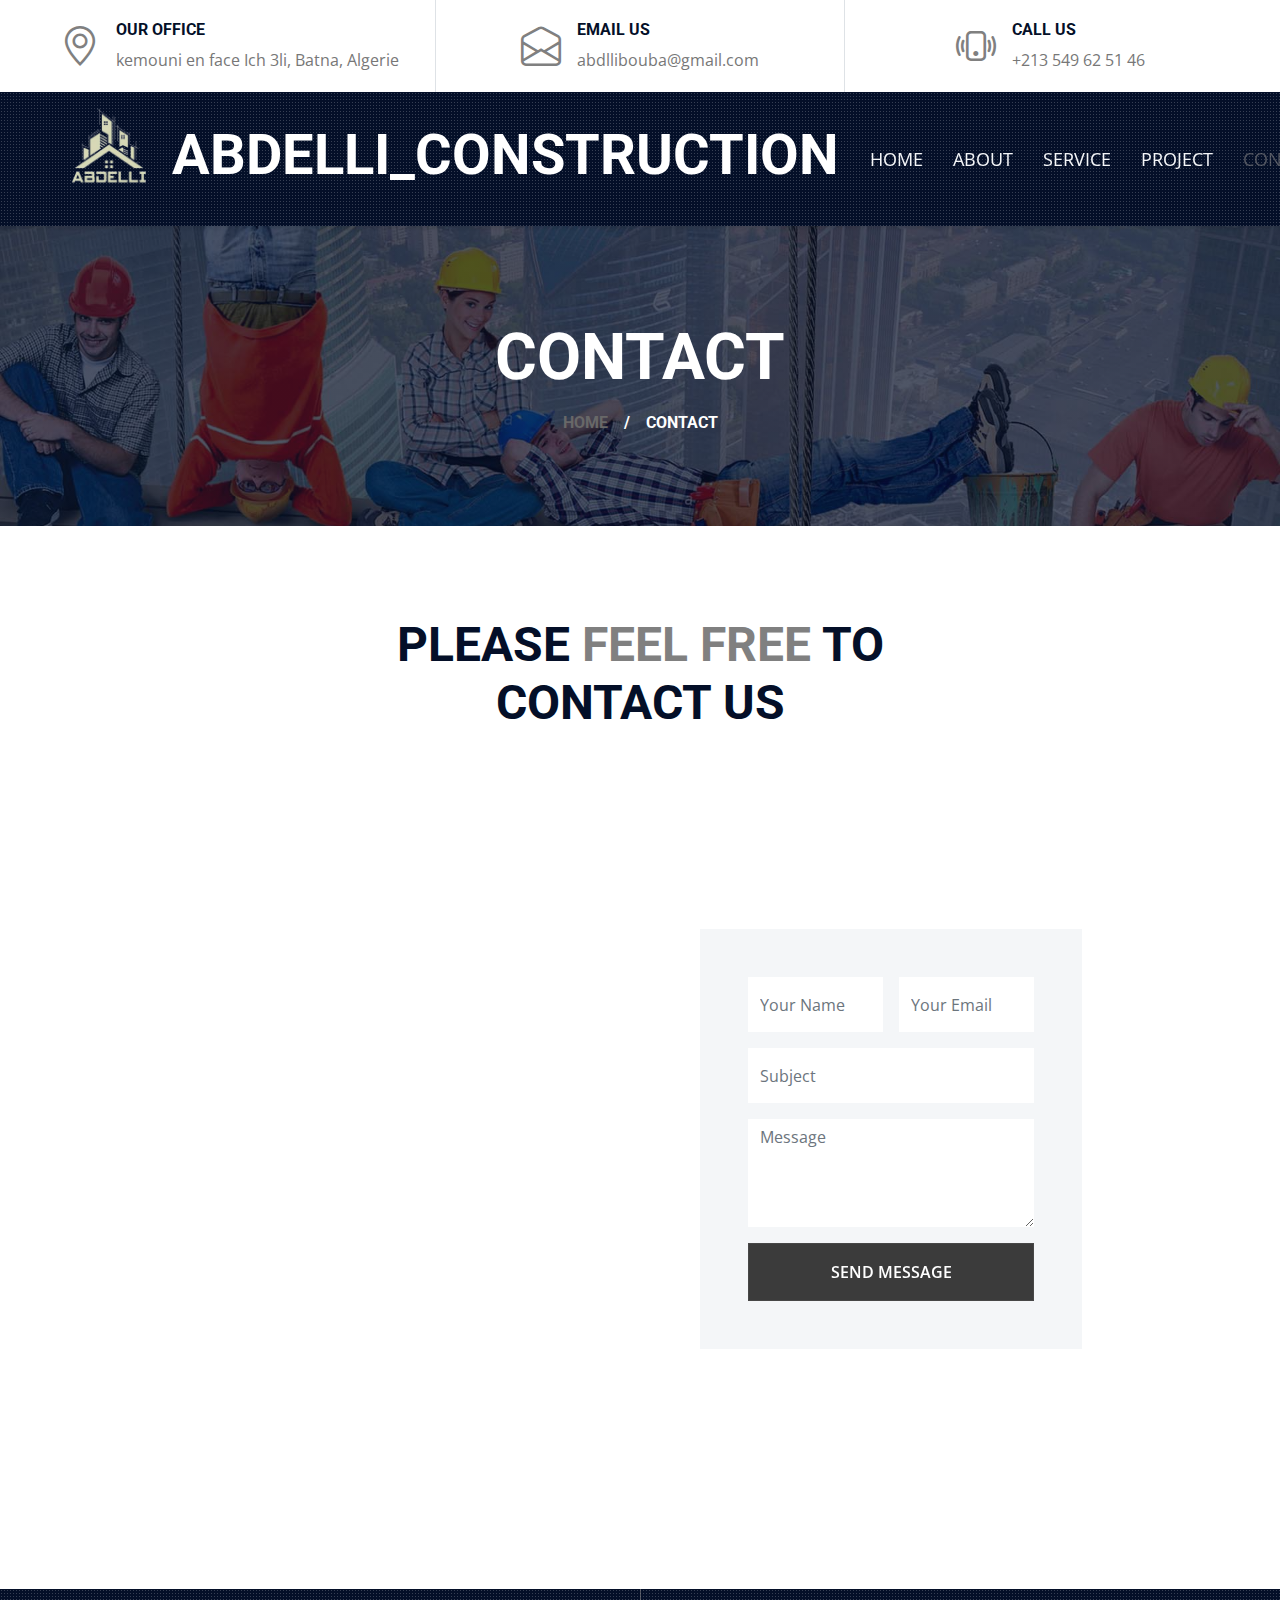
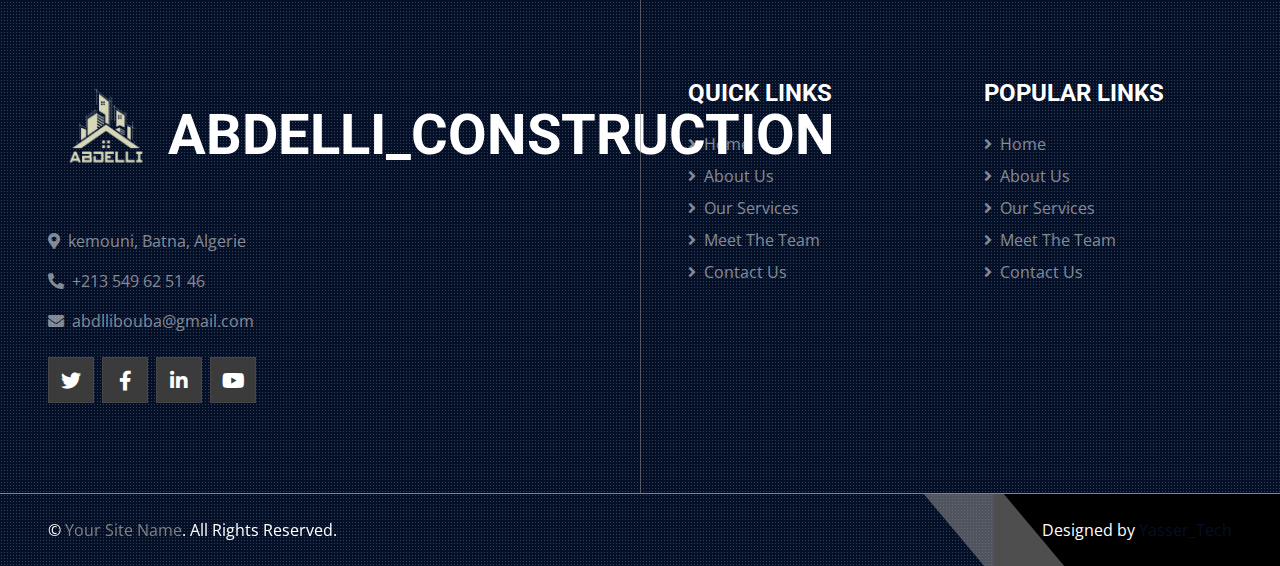
<file: contact.html>
<!DOCTYPE html>
<html lang="en">

<head>
    <meta charset="utf-8">
    <title>WEBUILD -  Construction Company Website Template Free</title>
    <meta content="width=device-width, initial-scale=1.0" name="viewport">
    <meta content="Free HTML Templates" name="keywords">
    <meta content="Free HTML Templates" name="description">

    <!-- Favicon -->
    <link href="img/favicon.ico" rel="icon">

    <!-- Google Web Fonts -->
    <link rel="preconnect" href="https://fonts.gstatic.com">
    <link href="https://fonts.googleapis.com/css2?family=Open+Sans:wght@400;600&family=Roboto:wght@500;700&display=swap" rel="stylesheet"> 

    <!-- Icon Font Stylesheet -->
    <link href="https://cdnjs.cloudflare.com/ajax/libs/font-awesome/5.15.0/css/all.min.css" rel="stylesheet">
    <link href="https://cdn.jsdelivr.net/npm/bootstrap-icons@1.4.1/font/bootstrap-icons.css" rel="stylesheet">

    <!-- Libraries Stylesheet -->
    <link href="lib/owlcarousel/assets/owl.carousel.min.css" rel="stylesheet">
    <link href="lib/tempusdominus/css/tempusdominus-bootstrap-4.min.css" rel="stylesheet" />
    <link href="lib/lightbox/css/lightbox.min.css" rel="stylesheet">

    <!-- Customized Bootstrap Stylesheet -->
    <link href="css/bootstrap.min.css" rel="stylesheet">

    <!-- Template Stylesheet -->
    <link href="css/style.css" rel="stylesheet">
</head>

<body>
    <!-- Topbar Start -->
    <div class="container-fluid px-5 d-none d-lg-block">
        <div class="row gx-5">
            <div class="col-lg-4 text-center py-3">
                <div class="d-inline-flex align-items-center">
                    <i class="bi bi-geo-alt fs-1 text-primary me-3"></i>
                    <div class="text-start">
                        <h6 class="text-uppercase fw-bold">our office</h6>
                        <span>kemouni en face Ich 3li, Batna, Algerie</span>
                    </div>
                </div>
            </div>
            <div class="col-lg-4 text-center border-start border-end py-3">
                <div class="d-inline-flex align-items-center">
                    <i class="bi bi-envelope-open fs-1 text-primary me-3"></i>
                    <div class="text-start">
                        <h6 class="text-uppercase fw-bold">Email Us</h6>
                        <span>abdllibouba@gmail.com</span>
                    </div>
                </div>
            </div>
            <div class="col-lg-4 text-center py-3">
                <div class="d-inline-flex align-items-center">
                    <i class="bi bi-phone-vibrate fs-1 text-primary me-3"></i>
                    <div class="text-start">
                        <h6 class="text-uppercase fw-bold">Call Us</h6>
                        <span>+213 549 62 51 46</span>
                    </div>
                </div>
            </div>
        </div>
    </div>
    <!-- Topbar End -->


    <!-- Navbar Start -->
    <div class="container-fluid sticky-top bg-dark bg-light-radial shadow-sm px-5 pe-lg-0">
        <nav class="navbar navbar-expand-lg bg-dark bg-light-radial navbar-dark py-3 py-lg-0">
            <a href="index.html" class="navbar-brand">
                <h1 class="m-0 display-4 text-uppercase text-white"><img style="width: 120px; height: 120px; margin: 2px;" src="img/abdelli.png" alt=""></i>Abdelli_construction</h1>
            </a>
            <button class="navbar-toggler" type="button" data-bs-toggle="collapse" data-bs-target="#navbarCollapse">
                <span class="navbar-toggler-icon"></span>
            </button>
            <div class="collapse navbar-collapse" id="navbarCollapse">
                <div class="navbar-nav ms-auto py-0">
                    <a href="index.html" class="nav-item nav-link">Home</a>
                    <a href="about.html" class="nav-item nav-link">About</a>
                    <a href="service.html" class="nav-item nav-link">Service</a>
                    <a href="project.html" class="nav-item nav-link">Project</a>
                     <!--  <div class="nav-item dropdown">
                       <a href="#" class="nav-link dropdown-toggle" data-bs-toggle="dropdown">Pages</a>
                        <div class="dropdown-menu m-0">
                            <a href="project.html" class="dropdown-item">Our Project</a>
                            <a href="team.html" class="dropdown-item">The Team</a>
                            <a href="testimonial.html" class="dropdown-item">Testimonial</a>
                            <a href="blog.html" class="dropdown-item">Blog Grid</a>
                            <a href="detail.html" class="dropdown-item">Blog Detail</a>
                        </div>
                    </div>-->
                    <a href="contact.html" class="nav-item nav-link active">Contact</a>
                    <!--    <a href="" class="nav-item nav-link bg-primary text-white px-5 ms-3 d-none d-lg-block">Get A Quote <i class="bi bi-arrow-right"></i></a>-->
                </div>
            </div>
        </nav>
    </div>
    <!-- Navbar End -->


    <!-- Page Header Start -->
    <div class="container-fluid page-header">
        <h1 class="display-3 text-uppercase text-white mb-3">Contact</h1>
        <div class="d-inline-flex text-white">
            <h6 class="text-uppercase m-0"><a href="">Home</a></h6>
            <h6 class="text-white m-0 px-3">/</h6>
            <h6 class="text-uppercase text-white m-0">Contact</h6>
        </div>
    </div>
    <!-- Page Header Start -->


    <!-- Contact Start -->
    <div class="container-fluid py-6 px-5">
        <div class="text-center mx-auto mb-5" style="max-width: 600px;">
            <h1 class="display-5 text-uppercase mb-4">Please <span class="text-primary">Feel Free</span> To Contact Us</h1>
        </div>
        <div class="row gx-0 align-items-center">
            <div class="col-lg-6 mb-5 mb-lg-0" style="height: 600px;">
                <iframe src="https://www.google.com/maps/embed?pb=!1m14!1m12!1m3!1d501.38386821235497!2d6.169305770725642!3d35.53741410579582!2m3!1f0!2f0!3f0!3m2!1i1024!2i768!4f13.1!5e0!3m2!1sar!2sdz!4v1694554041217!5m2!1sar!2sdz" width="800" height="550" style="border:0;" allowfullscreen="" loading="lazy" referrerpolicy="no-referrer-when-downgrade"></iframe>
            </div>
            
            <div class="col-lg-6" style="padding: 150px;" >
                <div class="contact-form bg-light p-5">
                    <div class="row g-3">
                        <div class="col-12 col-sm-6">
                            <input type="text" class="form-control border-0" placeholder="Your Name" style="height: 55px;">
                        </div>
                        <div class="col-12 col-sm-6">
                            <input type="email" class="form-control border-0" placeholder="Your Email" style="height: 55px;">
                        </div>
                        <div class="col-12">
                            <input type="text" class="form-control border-0" placeholder="Subject" style="height: 55px;">
                        </div>
                        <div class="col-12">
                            <textarea class="form-control border-0" rows="4" placeholder="Message"></textarea>
                        </div>
                        <div class="col-12">
                            <button class="btn btn-primary w-100 py-3" type="submit">Send Message</button>
                        </div>
                    </div>
                </div>
            </div>
        </div>
    </div>
    <!-- Contact End -->


    <!-- Footer Start -->
    <div class="footer container-fluid position-relative bg-dark bg-light-radial text-white-50 py-6 px-5">
        <div class="row g-5">
            <div class="col-lg-6 pe-lg-5">
                <a href="index.html" class="navbar-brand">
                    <h1 class="m-0 display-4 text-uppercase text-white"><img style="width: 120px; height: 120px; padding-right: 2px;" src="img/abdelli.png" alt=""></i>Abdelli_construction</h1>
                </a>
                <!-- <p>Aliquyam sed elitr elitr erat sed diam ipsum eirmod eos lorem nonumy. Tempor sea ipsum diam  sed clita dolore eos dolores magna erat dolore sed stet justo et dolor.</p> -->
                <p><i class="fa fa-map-marker-alt me-2"></i>kemouni, Batna, Algerie</p>
                <p><i class="fa fa-phone-alt me-2"></i>+213 549 62 51 46</p>
                <p><i class="fa fa-envelope me-2"></i>abdllibouba@gmail.com</p>
                <div class="d-flex justify-content-start mt-4">
                    <a class="btn btn-lg btn-primary btn-lg-square rounded-0 me-2" href="https://freewebsitecode.com/"><i class="fab fa-twitter"></i></a>
                    <a class="btn btn-lg btn-primary btn-lg-square rounded-0 me-2" href="https://www.facebook.com/profile.php?id=100093499156312"><i class="fab fa-facebook-f"></i></a>
                    <a class="btn btn-lg btn-primary btn-lg-square rounded-0 me-2" href="#"><i class="fab fa-linkedin-in"></i></a>
                    <a class="btn btn-lg btn-primary btn-lg-square rounded-0" href="#"><i class="fab fa-youtube"></i></a>
                </div>
            </div>
            <div class="col-lg-6 ps-lg-5">
                <div class="row g-5">
                    <div class="col-sm-6">
                        <h4 class="text-white text-uppercase mb-4">Quick Links</h4>
                        <div class="d-flex flex-column justify-content-start">
                            <a class="text-white-50 mb-2" href="#"><i class="fa fa-angle-right me-2"></i>Home</a>
                            <a class="text-white-50 mb-2" href="#"><i class="fa fa-angle-right me-2"></i>About Us</a>
                            <a class="text-white-50 mb-2" href="#"><i class="fa fa-angle-right me-2"></i>Our Services</a>
                            <a class="text-white-50 mb-2" href="#"><i class="fa fa-angle-right me-2"></i>Meet The Team</a>
                            <a class="text-white-50" href="#"><i class="fa fa-angle-right me-2"></i>Contact Us</a>
                        </div>
                    </div>
                    <div class="col-sm-6">
                        <h4 class="text-white text-uppercase mb-4">Popular Links</h4>
                        <div class="d-flex flex-column justify-content-start">
                            <a class="text-white-50 mb-2" href="#"><i class="fa fa-angle-right me-2"></i>Home</a>
                            <a class="text-white-50 mb-2" href="#"><i class="fa fa-angle-right me-2"></i>About Us</a>
                            <a class="text-white-50 mb-2" href="#"><i class="fa fa-angle-right me-2"></i>Our Services</a>
                            <a class="text-white-50 mb-2" href="#"><i class="fa fa-angle-right me-2"></i>Meet The Team</a>
                            <a class="text-white-50" href="#"><i class="fa fa-angle-right me-2"></i>Contact Us</a>
                        </div>
                    </div>
                    <!-- <div class="col-sm-12">
                        <h4 class="text-white text-uppercase mb-4">Newsletter</h4>
                        <div class="w-100">
                            <div class="input-group">
                                <input type="text" class="form-control border-light" style="padding: 20px 30px;" placeholder="Your Email Address"><button class="btn btn-primary px-4">Sign Up</button>
                            </div>
                        </div>
                    </div> -->
                </div>
            </div>
        </div>
    </div>
    <div class="container-fluid bg-dark bg-light-radial text-white border-top border-primary px-0">
        <div class="d-flex flex-column flex-md-row justify-content-between">
            <div class="py-4 px-5 text-center text-md-start">
                <p class="mb-0">&copy; <a class="text-primary" href="#">Your Site Name</a>. All Rights Reserved.</p>
            </div>
            <div class="py-4 px-5 bg-primary footer-shape position-relative text-center text-md-end">
                <p class="mb-0">Designed by <a class="text-dark" href="#">Yasser_Tech</a></p>
            </div>
        </div>
    </div>
    <!-- Footer End -->


    <!-- Back to Top -->
    <a href="#" class="btn btn-lg btn-primary btn-lg-square back-to-top"><i class="bi bi-arrow-up"></i></a>


    <!-- JavaScript Libraries -->
    <script src="https://code.jquery.com/jquery-3.4.1.min.js"></script>
    <script src="https://cdn.jsdelivr.net/npm/bootstrap@5.0.0/dist/js/bootstrap.bundle.min.js"></script>
    <script src="lib/easing/easing.min.js"></script>
    <script src="lib/waypoints/waypoints.min.js"></script>
    <script src="lib/owlcarousel/owl.carousel.min.js"></script>
    <script src="lib/tempusdominus/js/moment.min.js"></script>
    <script src="lib/tempusdominus/js/moment-timezone.min.js"></script>
    <script src="lib/tempusdominus/js/tempusdominus-bootstrap-4.min.js"></script>
    <script src="lib/isotope/isotope.pkgd.min.js"></script>
    <script src="lib/lightbox/js/lightbox.min.js"></script>

    <!-- Template Javascript -->
    <script src="js/main.js"></script>
</body>

</html>
</file>
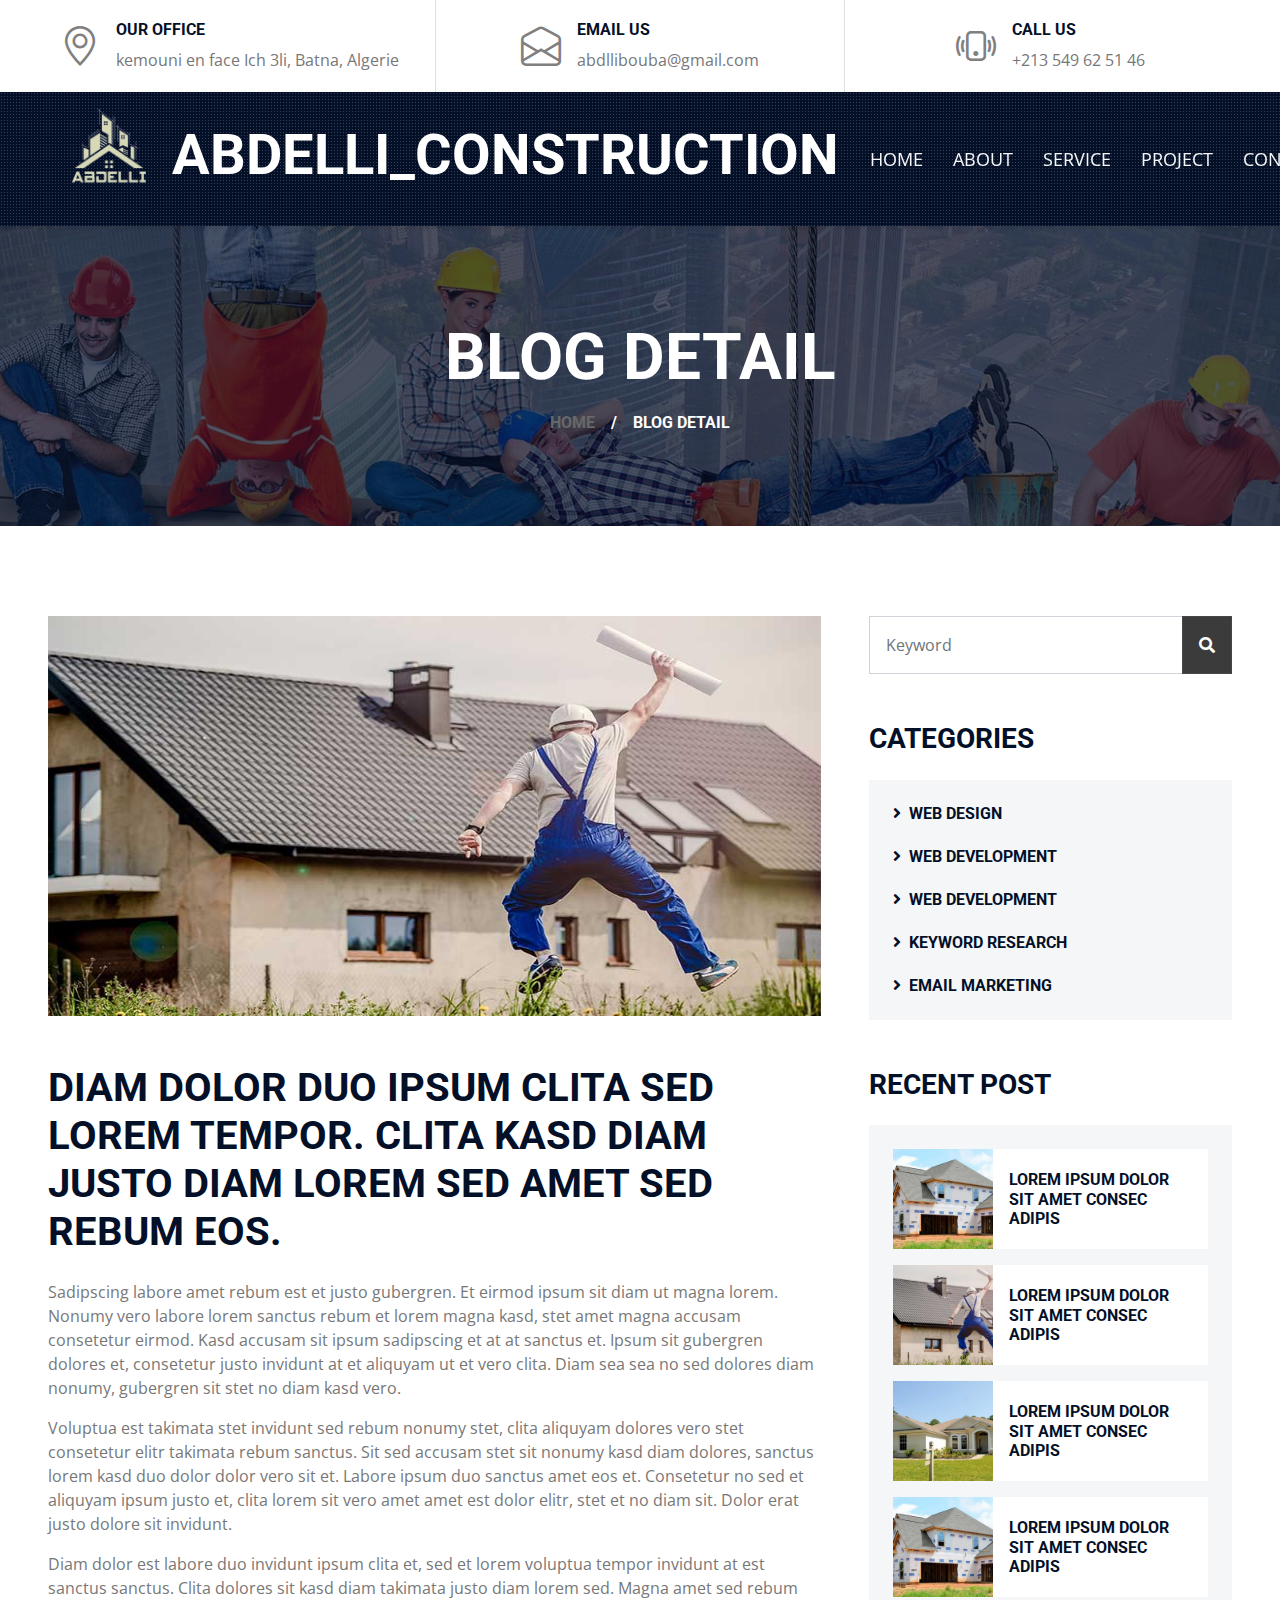
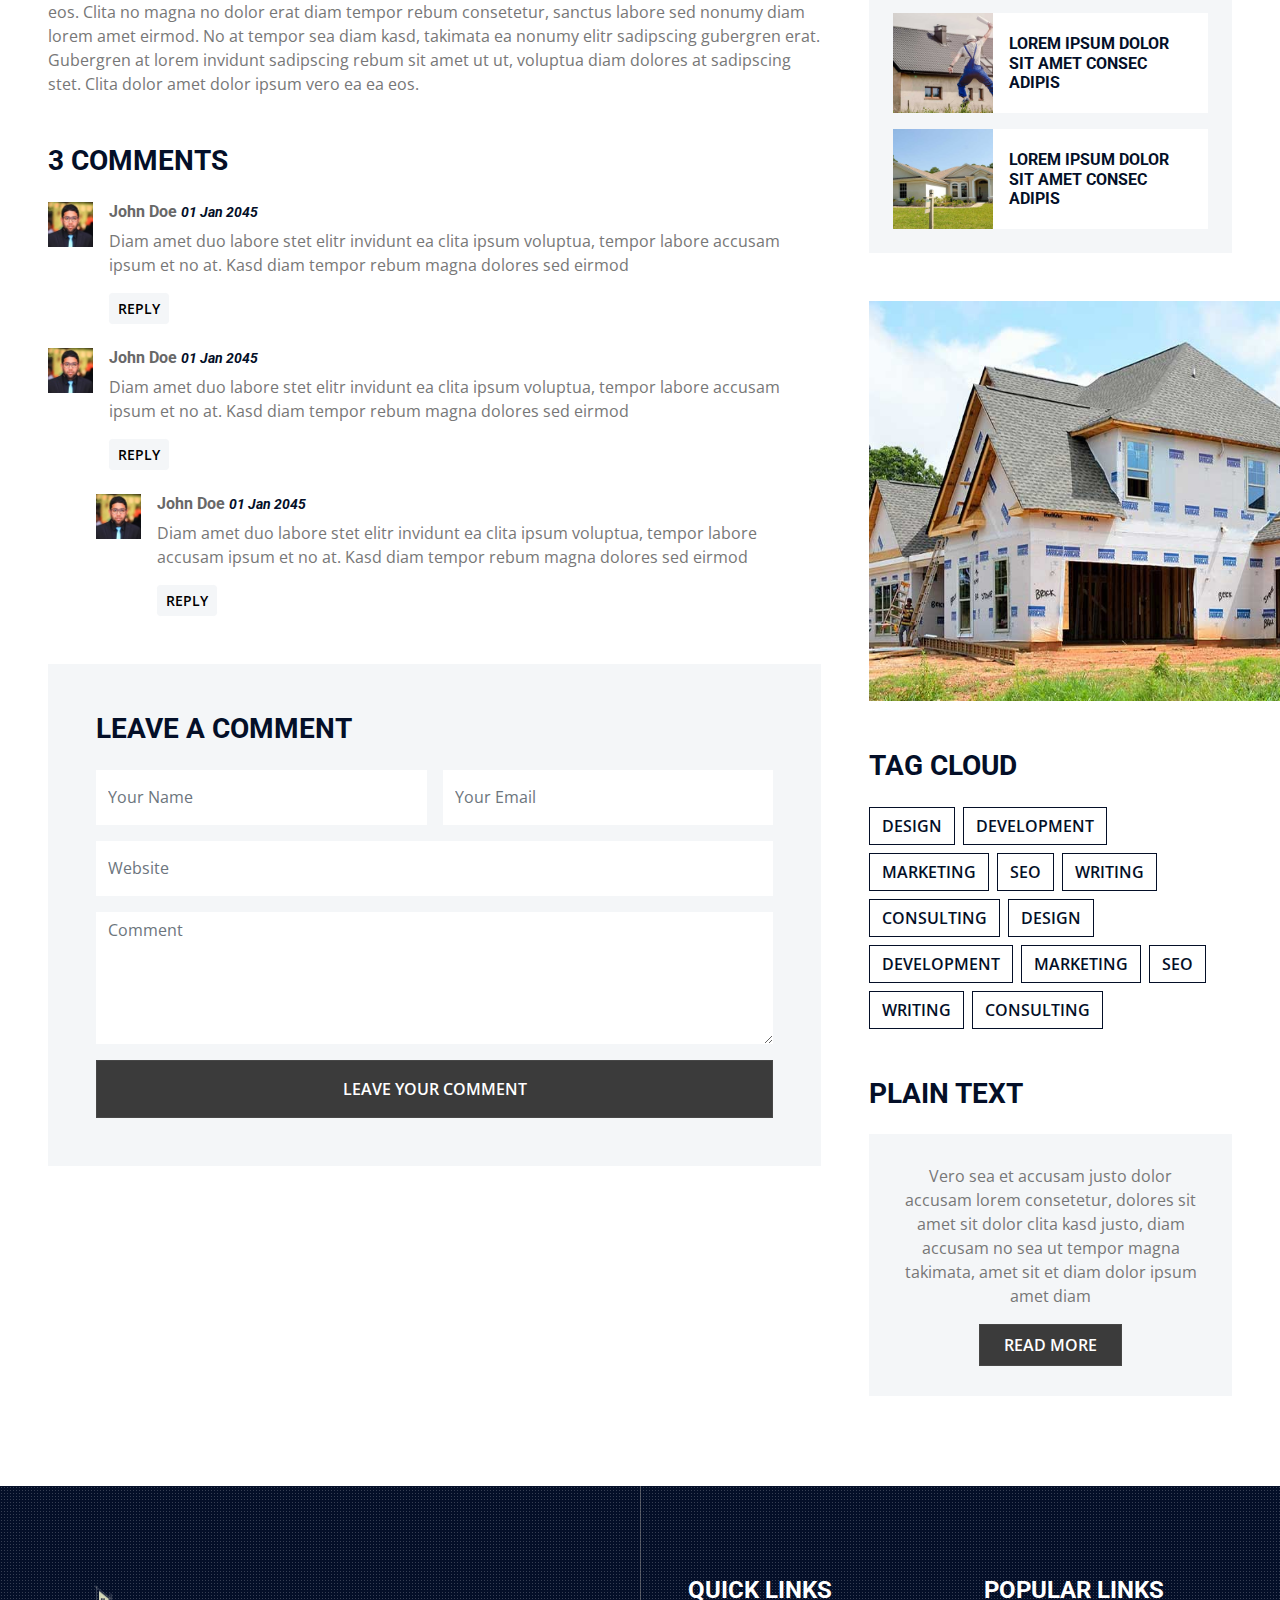
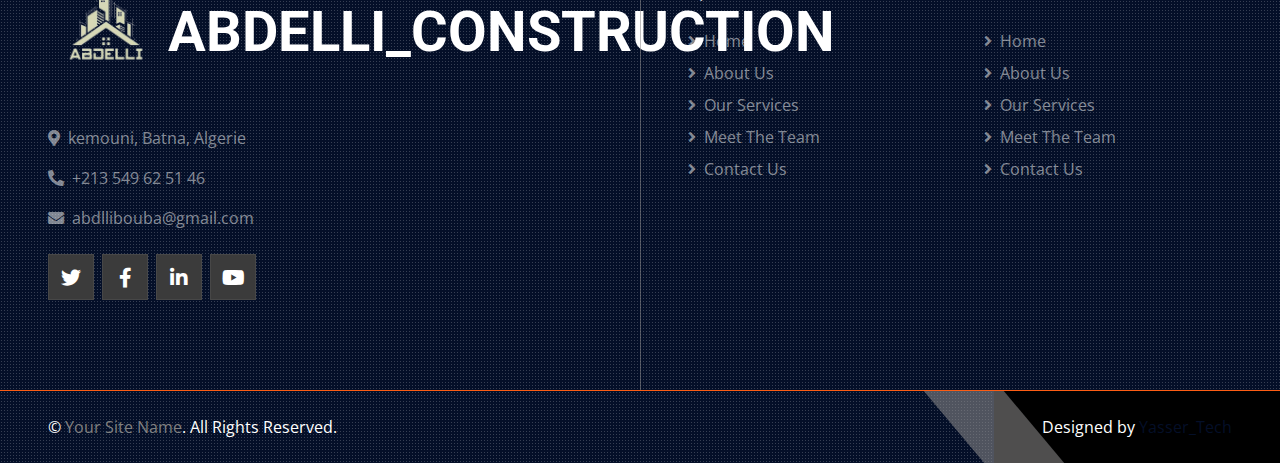
<file: detail.html>
<!DOCTYPE html>
<html lang="en">

<head>
    <meta charset="utf-8">
    <title>WEBUILD -  Construction Company Website Template Free</title>
    <meta content="width=device-width, initial-scale=1.0" name="viewport">
    <meta content="Free HTML Templates" name="keywords">
    <meta content="Free HTML Templates" name="description">

    <!-- Favicon -->
    <link href="img/favicon.ico" rel="icon">

    <!-- Google Web Fonts -->
    <link rel="preconnect" href="https://fonts.gstatic.com">
    <link href="https://fonts.googleapis.com/css2?family=Open+Sans:wght@400;600&family=Roboto:wght@500;700&display=swap" rel="stylesheet"> 

    <!-- Icon Font Stylesheet -->
    <link href="https://cdnjs.cloudflare.com/ajax/libs/font-awesome/5.15.0/css/all.min.css" rel="stylesheet">
    <link href="https://cdn.jsdelivr.net/npm/bootstrap-icons@1.4.1/font/bootstrap-icons.css" rel="stylesheet">

    <!-- Libraries Stylesheet -->
    <link href="lib/owlcarousel/assets/owl.carousel.min.css" rel="stylesheet">
    <link href="lib/tempusdominus/css/tempusdominus-bootstrap-4.min.css" rel="stylesheet" />
    <link href="lib/lightbox/css/lightbox.min.css" rel="stylesheet">

    <!-- Customized Bootstrap Stylesheet -->
    <link href="css/bootstrap.min.css" rel="stylesheet">

    <!-- Template Stylesheet -->
    <link href="css/style.css" rel="stylesheet">
</head>

<body>
    <!-- Topbar Start -->
    <div class="container-fluid px-5 d-none d-lg-block">
        <div class="row gx-5">
            <div class="col-lg-4 text-center py-3">
                <div class="d-inline-flex align-items-center">
                    <i class="bi bi-geo-alt fs-1 text-primary me-3"></i>
                    <div class="text-start">
                        <h6 class="text-uppercase fw-bold">our office</h6>
                        <span>kemouni en face Ich 3li, Batna, Algerie</span>
                    </div>
                </div>
            </div>
            <div class="col-lg-4 text-center border-start border-end py-3">
                <div class="d-inline-flex align-items-center">
                    <i class="bi bi-envelope-open fs-1 text-primary me-3"></i>
                    <div class="text-start">
                        <h6 class="text-uppercase fw-bold">Email Us</h6>
                        <span>abdllibouba@gmail.com</span>
                    </div>
                </div>
            </div>
            <div class="col-lg-4 text-center py-3">
                <div class="d-inline-flex align-items-center">
                    <i class="bi bi-phone-vibrate fs-1 text-primary me-3"></i>
                    <div class="text-start">
                        <h6 class="text-uppercase fw-bold">Call Us</h6>
                        <span>+213 549 62 51 46</span>
                    </div>
                </div>
            </div>
        </div>
    </div>
    <!-- Topbar End -->


    <!-- Navbar Start -->
    <div class="container-fluid sticky-top bg-dark bg-light-radial shadow-sm px-5 pe-lg-0">
        <nav class="navbar navbar-expand-lg bg-dark bg-light-radial navbar-dark py-3 py-lg-0">
            <a href="index.html" class="navbar-brand">
                <h1 class="m-0 display-4 text-uppercase text-white"><img style="width: 120px; height: 120px; margin: 2px;" src="img/abdelli.png" alt=""></i>Abdelli_construction</h1>
            </a>
            <button class="navbar-toggler" type="button" data-bs-toggle="collapse" data-bs-target="#navbarCollapse">
                <span class="navbar-toggler-icon"></span>
            </button>
            <div class="collapse navbar-collapse" id="navbarCollapse">
                <div class="navbar-nav ms-auto py-0">
                    <a href="index.html" class="nav-item nav-link">Home</a>
                    <a href="about.html" class="nav-item nav-link">About</a>
                    <a href="service.html" class="nav-item nav-link">Service</a>
                    <a href="project.html" class="nav-item nav-link">Project</a>
                     <!--  <div class="nav-item dropdown">
                       <a href="#" class="nav-link dropdown-toggle" data-bs-toggle="dropdown">Pages</a>
                        <div class="dropdown-menu m-0">
                            <a href="project.html" class="dropdown-item">Our Project</a>
                            <a href="team.html" class="dropdown-item">The Team</a>
                            <a href="testimonial.html" class="dropdown-item">Testimonial</a>
                            <a href="blog.html" class="dropdown-item">Blog Grid</a>
                            <a href="detail.html" class="dropdown-item">Blog Detail</a>
                        </div>
                    </div>-->
                    <a href="contact.html" class="nav-item nav-link">Contact</a>
                    <!--    <a href="" class="nav-item nav-link bg-primary text-white px-5 ms-3 d-none d-lg-block">Get A Quote <i class="bi bi-arrow-right"></i></a>-->
                </div>
            </div>
        </nav>
    </div>
    <!-- Navbar End -->


    <!-- Page Header Start -->
    <div class="container-fluid page-header">
        <h1 class="display-3 text-uppercase text-white mb-3">Blog Detail</h1>
        <div class="d-inline-flex text-white">
            <h6 class="text-uppercase m-0"><a href="">Home</a></h6>
            <h6 class="text-white m-0 px-3">/</h6>
            <h6 class="text-uppercase text-white m-0">Blog Detail</h6>
        </div>
    </div>
    <!-- Page Header Start -->


    <!-- Blog Start -->
    <div class="container-fluid py-6 px-5">
        <div class="row g-5">
            <div class="col-lg-8">
                <!-- Blog Detail Start -->
                <div class="mb-5">
                    <img class="img-fluid w-100 rounded mb-5" src="img/blog-2.jpg" alt="">
                    <h1 class="text-uppercase mb-4">Diam dolor duo ipsum clita sed lorem tempor. Clita kasd diam justo diam
                        lorem sed amet sed rebum eos.</h1>
                    <p>Sadipscing labore amet rebum est et justo gubergren. Et eirmod ipsum sit diam ut
                        magna lorem. Nonumy vero labore lorem sanctus rebum et lorem magna kasd, stet
                        amet magna accusam consetetur eirmod. Kasd accusam sit ipsum sadipscing et at at
                        sanctus et. Ipsum sit gubergren dolores et, consetetur justo invidunt at et
                        aliquyam ut et vero clita. Diam sea sea no sed dolores diam nonumy, gubergren
                        sit stet no diam kasd vero.</p>
                    <p>Voluptua est takimata stet invidunt sed rebum nonumy stet, clita aliquyam dolores
                        vero stet consetetur elitr takimata rebum sanctus. Sit sed accusam stet sit
                        nonumy kasd diam dolores, sanctus lorem kasd duo dolor dolor vero sit et. Labore
                        ipsum duo sanctus amet eos et. Consetetur no sed et aliquyam ipsum justo et,
                        clita lorem sit vero amet amet est dolor elitr, stet et no diam sit. Dolor erat
                        justo dolore sit invidunt.</p>
                    <p>Diam dolor est labore duo invidunt ipsum clita et, sed et lorem voluptua tempor
                        invidunt at est sanctus sanctus. Clita dolores sit kasd diam takimata justo diam
                        lorem sed. Magna amet sed rebum eos. Clita no magna no dolor erat diam tempor
                        rebum consetetur, sanctus labore sed nonumy diam lorem amet eirmod. No at tempor
                        sea diam kasd, takimata ea nonumy elitr sadipscing gubergren erat. Gubergren at
                        lorem invidunt sadipscing rebum sit amet ut ut, voluptua diam dolores at
                        sadipscing stet. Clita dolor amet dolor ipsum vero ea ea eos.</p>
                </div>
                <!-- Blog Detail End -->

                <!-- Comment List Start -->
                <div class="mb-5">
                    <h3 class="text-uppercase mb-4">3 Comments</h3>
                    <div class="d-flex mb-4">
                        <img src="img/user.jpg" class="img-fluid" style="width: 45px; height: 45px;">
                        <div class="ps-3">
                            <h6><a href="">John Doe</a> <small><i>01 Jan 2045</i></small></h6>
                            <p>Diam amet duo labore stet elitr invidunt ea clita ipsum voluptua, tempor labore
                                accusam ipsum et no at. Kasd diam tempor rebum magna dolores sed eirmod</p>
                            <button class="btn btn-sm btn-light">Reply</button>
                        </div>
                    </div>
                    <div class="d-flex mb-4">
                        <img src="img/user.jpg" class="img-fluid" style="width: 45px; height: 45px;">
                        <div class="ps-3">
                            <h6><a href="">John Doe</a> <small><i>01 Jan 2045</i></small></h6>
                            <p>Diam amet duo labore stet elitr invidunt ea clita ipsum voluptua, tempor labore
                                accusam ipsum et no at. Kasd diam tempor rebum magna dolores sed eirmod</p>
                            <button class="btn btn-sm btn-light">Reply</button>
                        </div>
                    </div>
                    <div class="d-flex ms-5 mb-4">
                        <img src="img/user.jpg" class="img-fluid" style="width: 45px; height: 45px;">
                        <div class="ps-3">
                            <h6><a href="">John Doe</a> <small><i>01 Jan 2045</i></small></h6>
                            <p>Diam amet duo labore stet elitr invidunt ea clita ipsum voluptua, tempor labore
                                accusam ipsum et no at. Kasd diam tempor rebum magna dolores sed eirmod</p>
                            <button class="btn btn-sm btn-light">Reply</button>
                        </div>
                    </div>
                </div>
                <!-- Comment List End -->

                <!-- Comment Form Start -->
                <div class="bg-light p-5">
                    <h3 class="text-uppercase mb-4">Leave a comment</h3>
                    <form>
                        <div class="row g-3">
                            <div class="col-12 col-sm-6">
                                <input type="text" class="form-control bg-white border-0" placeholder="Your Name" style="height: 55px;">
                            </div>
                            <div class="col-12 col-sm-6">
                                <input type="email" class="form-control bg-white border-0" placeholder="Your Email" style="height: 55px;">
                            </div>
                            <div class="col-12">
                                <input type="text" class="form-control bg-white border-0" placeholder="Website" style="height: 55px;">
                            </div>
                            <div class="col-12">
                                <textarea class="form-control bg-white border-0" rows="5" placeholder="Comment"></textarea>
                            </div>
                            <div class="col-12">
                                <button class="btn btn-primary w-100 py-3" type="submit">Leave Your Comment</button>
                            </div>
                        </div>
                    </form>
                </div>
                <!-- Comment Form End -->
            </div>

            <!-- Sidebar Start -->
            <div class="col-lg-4">
                <!-- Search Form Start -->
                <div class="mb-5">
                    <div class="input-group">
                        <input type="text" class="form-control p-3" placeholder="Keyword">
                        <button class="btn btn-primary px-3"><i class="fa fa-search"></i></button>
                    </div>
                </div>
                <!-- Search Form End -->

                <!-- Category Start -->
                <div class="mb-5">
                    <h3 class="text-uppercase mb-4">Categories</h3>
                    <div class="d-flex flex-column justify-content-start bg-light p-4">
                        <a class="h6 text-uppercase mb-4" href="#"><i class="fa fa-angle-right me-2"></i>Web Design</a>
                        <a class="h6 text-uppercase mb-4" href="#"><i class="fa fa-angle-right me-2"></i>Web Development</a>
                        <a class="h6 text-uppercase mb-4" href="#"><i class="fa fa-angle-right me-2"></i>Web Development</a>
                        <a class="h6 text-uppercase mb-4" href="#"><i class="fa fa-angle-right me-2"></i>Keyword Research</a>
                        <a class="h6 text-uppercase mb-0" href="#"><i class="fa fa-angle-right me-2"></i>Email Marketing</a>
                    </div>
                </div>
                <!-- Category End -->

                <!-- Recent Post Start -->
                <div class="mb-5">
                    <h3 class="text-uppercase mb-4">Recent Post</h3>
                    <div class="bg-light p-4">
                        <div class="d-flex mb-3">
                            <img class="img-fluid" src="img/blog-1.jpg" style="width: 100px; height: 100px; object-fit: cover;" alt="">
                            <a href="" class="h6 d-flex align-items-center bg-white text-uppercase px-3 mb-0">Lorem ipsum dolor sit amet consec adipis
                            </a>
                        </div>
                        <div class="d-flex mb-3">
                            <img class="img-fluid" src="img/blog-2.jpg" style="width: 100px; height: 100px; object-fit: cover;" alt="">
                            <a href="" class="h6 d-flex align-items-center bg-white text-uppercase px-3 mb-0">Lorem ipsum dolor sit amet consec adipis
                            </a>
                        </div>
                        <div class="d-flex mb-3">
                            <img class="img-fluid" src="img/blog-3.jpg" style="width: 100px; height: 100px; object-fit: cover;" alt="">
                            <a href="" class="h6 d-flex align-items-center bg-white text-uppercase px-3 mb-0">Lorem ipsum dolor sit amet consec adipis
                            </a>
                        </div>
                        <div class="d-flex mb-3">
                            <img class="img-fluid" src="img/blog-1.jpg" style="width: 100px; height: 100px; object-fit: cover;" alt="">
                            <a href="" class="h6 d-flex align-items-center bg-white text-uppercase px-3 mb-0">Lorem ipsum dolor sit amet consec adipis
                            </a>
                        </div>
                        <div class="d-flex mb-3">
                            <img class="img-fluid" src="img/blog-2.jpg" style="width: 100px; height: 100px; object-fit: cover;" alt="">
                            <a href="" class="h6 d-flex align-items-center bg-white text-uppercase px-3 mb-0">Lorem ipsum dolor sit amet consec adipis
                            </a>
                        </div>
                        <div class="d-flex">
                            <img class="img-fluid" src="img/blog-3.jpg" style="width: 100px; height: 100px; object-fit: cover;" alt="">
                            <a href="" class="h6 d-flex align-items-center bg-white text-uppercase px-3 mb-0">Lorem ipsum dolor sit amet consec adipis
                            </a>
                        </div>
                    </div>
                </div>
                <!-- Recent Post End -->

                <!-- Image Start -->
                <div class="mb-5">
                    <img src="img/blog-1.jpg" alt="" class="img-fluid rounded">
                </div>
                <!-- Image End -->

                <!-- Tags Start -->
                <div class="mb-5">
                    <h3 class="text-uppercase mb-4">Tag Cloud</h3>
                    <div class="d-flex flex-wrap m-n1">
                        <a href="" class="btn btn-outline-dark m-1">Design</a>
                        <a href="" class="btn btn-outline-dark m-1">Development</a>
                        <a href="" class="btn btn-outline-dark m-1">Marketing</a>
                        <a href="" class="btn btn-outline-dark m-1">SEO</a>
                        <a href="" class="btn btn-outline-dark m-1">Writing</a>
                        <a href="" class="btn btn-outline-dark m-1">Consulting</a>
                        <a href="" class="btn btn-outline-dark m-1">Design</a>
                        <a href="" class="btn btn-outline-dark m-1">Development</a>
                        <a href="" class="btn btn-outline-dark m-1">Marketing</a>
                        <a href="" class="btn btn-outline-dark m-1">SEO</a>
                        <a href="" class="btn btn-outline-dark m-1">Writing</a>
                        <a href="" class="btn btn-outline-dark m-1">Consulting</a>
                    </div>
                </div>
                <!-- Tags End -->

                <!-- Plain Text Start -->
                <div>
                    <h3 class="text-uppercase mb-4">Plain Text</h3>
                    <div class="bg-light rounded text-center" style="padding: 30px;">
                        <p>Vero sea et accusam justo dolor accusam lorem consetetur, dolores sit amet sit dolor clita kasd justo, diam accusam no sea ut tempor magna takimata, amet sit et diam dolor ipsum amet diam</p>
                        <a href="" class="btn btn-primary py-2 px-4">Read More</a>
                    </div>
                </div>
                <!-- Plain Text End -->
            </div>
            <!-- Sidebar End -->
        </div>
    </div>
    <!-- Blog End -->


    <!-- Footer Start -->
    <div class="footer container-fluid position-relative bg-dark bg-light-radial text-white-50 py-6 px-5">
        <div class="row g-5">
            <div class="col-lg-6 pe-lg-5">
                <a href="index.html" class="navbar-brand">
                    <h1 class="m-0 display-4 text-uppercase text-white"><img style="width: 120px; height: 120px; padding-right: 2px;" src="img/abdelli.png" alt=""></i>Abdelli_construction</h1>
                </a>
                <!-- <p>Aliquyam sed elitr elitr erat sed diam ipsum eirmod eos lorem nonumy. Tempor sea ipsum diam  sed clita dolore eos dolores magna erat dolore sed stet justo et dolor.</p> -->
                <p><i class="fa fa-map-marker-alt me-2"></i>kemouni, Batna, Algerie</p>
                <p><i class="fa fa-phone-alt me-2"></i>+213 549 62 51 46</p>
                <p><i class="fa fa-envelope me-2"></i>abdllibouba@gmail.com</p>
                <div class="d-flex justify-content-start mt-4">
                    <a class="btn btn-lg btn-primary btn-lg-square rounded-0 me-2" href="https://freewebsitecode.com/"><i class="fab fa-twitter"></i></a>
                    <a class="btn btn-lg btn-primary btn-lg-square rounded-0 me-2" href="https://www.facebook.com/profile.php?id=100093499156312"><i class="fab fa-facebook-f"></i></a>
                    <a class="btn btn-lg btn-primary btn-lg-square rounded-0 me-2" href="#"><i class="fab fa-linkedin-in"></i></a>
                    <a class="btn btn-lg btn-primary btn-lg-square rounded-0" href="#"><i class="fab fa-youtube"></i></a>
                </div>
            </div>
            <div class="col-lg-6 ps-lg-5">
                <div class="row g-5">
                    <div class="col-sm-6">
                        <h4 class="text-white text-uppercase mb-4">Quick Links</h4>
                        <div class="d-flex flex-column justify-content-start">
                            <a class="text-white-50 mb-2" href="#"><i class="fa fa-angle-right me-2"></i>Home</a>
                            <a class="text-white-50 mb-2" href="#"><i class="fa fa-angle-right me-2"></i>About Us</a>
                            <a class="text-white-50 mb-2" href="#"><i class="fa fa-angle-right me-2"></i>Our Services</a>
                            <a class="text-white-50 mb-2" href="#"><i class="fa fa-angle-right me-2"></i>Meet The Team</a>
                            <a class="text-white-50" href="#"><i class="fa fa-angle-right me-2"></i>Contact Us</a>
                        </div>
                    </div>
                    <div class="col-sm-6">
                        <h4 class="text-white text-uppercase mb-4">Popular Links</h4>
                        <div class="d-flex flex-column justify-content-start">
                            <a class="text-white-50 mb-2" href="#"><i class="fa fa-angle-right me-2"></i>Home</a>
                            <a class="text-white-50 mb-2" href="#"><i class="fa fa-angle-right me-2"></i>About Us</a>
                            <a class="text-white-50 mb-2" href="#"><i class="fa fa-angle-right me-2"></i>Our Services</a>
                            <a class="text-white-50 mb-2" href="#"><i class="fa fa-angle-right me-2"></i>Meet The Team</a>
                            <a class="text-white-50" href="#"><i class="fa fa-angle-right me-2"></i>Contact Us</a>
                        </div>
                    </div>
                    <!-- <div class="col-sm-12">
                        <h4 class="text-white text-uppercase mb-4">Newsletter</h4>
                        <div class="w-100">
                            <div class="input-group">
                                <input type="text" class="form-control border-light" style="padding: 20px 30px;" placeholder="Your Email Address"><button class="btn btn-primary px-4">Sign Up</button>
                            </div>
                        </div>
                    </div> -->
                </div>
            </div>
        </div>
    </div>
    <div class="container-fluid bg-dark bg-light-radial text-white border-top border-primary px-0">
        <div class="d-flex flex-column flex-md-row justify-content-between">
            <div class="py-4 px-5 text-center text-md-start">
                <p class="mb-0">&copy; <a class="text-primary" href="#">Your Site Name</a>. All Rights Reserved.</p>
            </div>
            <div class="py-4 px-5 bg-primary footer-shape position-relative text-center text-md-end">
                <p class="mb-0">Designed by <a class="text-dark" href="#">Yasser_Tech</a></p>
            </div>
        </div>
    </div>
    <!-- Footer End -->


    <!-- Back to Top -->
    <a href="#" class="btn btn-lg btn-primary btn-lg-square back-to-top"><i class="bi bi-arrow-up"></i></a>


    <!-- JavaScript Libraries -->
    <script src="https://code.jquery.com/jquery-3.4.1.min.js"></script>
    <script src="https://cdn.jsdelivr.net/npm/bootstrap@5.0.0/dist/js/bootstrap.bundle.min.js"></script>
    <script src="lib/easing/easing.min.js"></script>
    <script src="lib/waypoints/waypoints.min.js"></script>
    <script src="lib/owlcarousel/owl.carousel.min.js"></script>
    <script src="lib/tempusdominus/js/moment.min.js"></script>
    <script src="lib/tempusdominus/js/moment-timezone.min.js"></script>
    <script src="lib/tempusdominus/js/tempusdominus-bootstrap-4.min.js"></script>
    <script src="lib/isotope/isotope.pkgd.min.js"></script>
    <script src="lib/lightbox/js/lightbox.min.js"></script>

    <!-- Template Javascript -->
    <script src="js/main.js"></script>
</body>

</html>
</file>
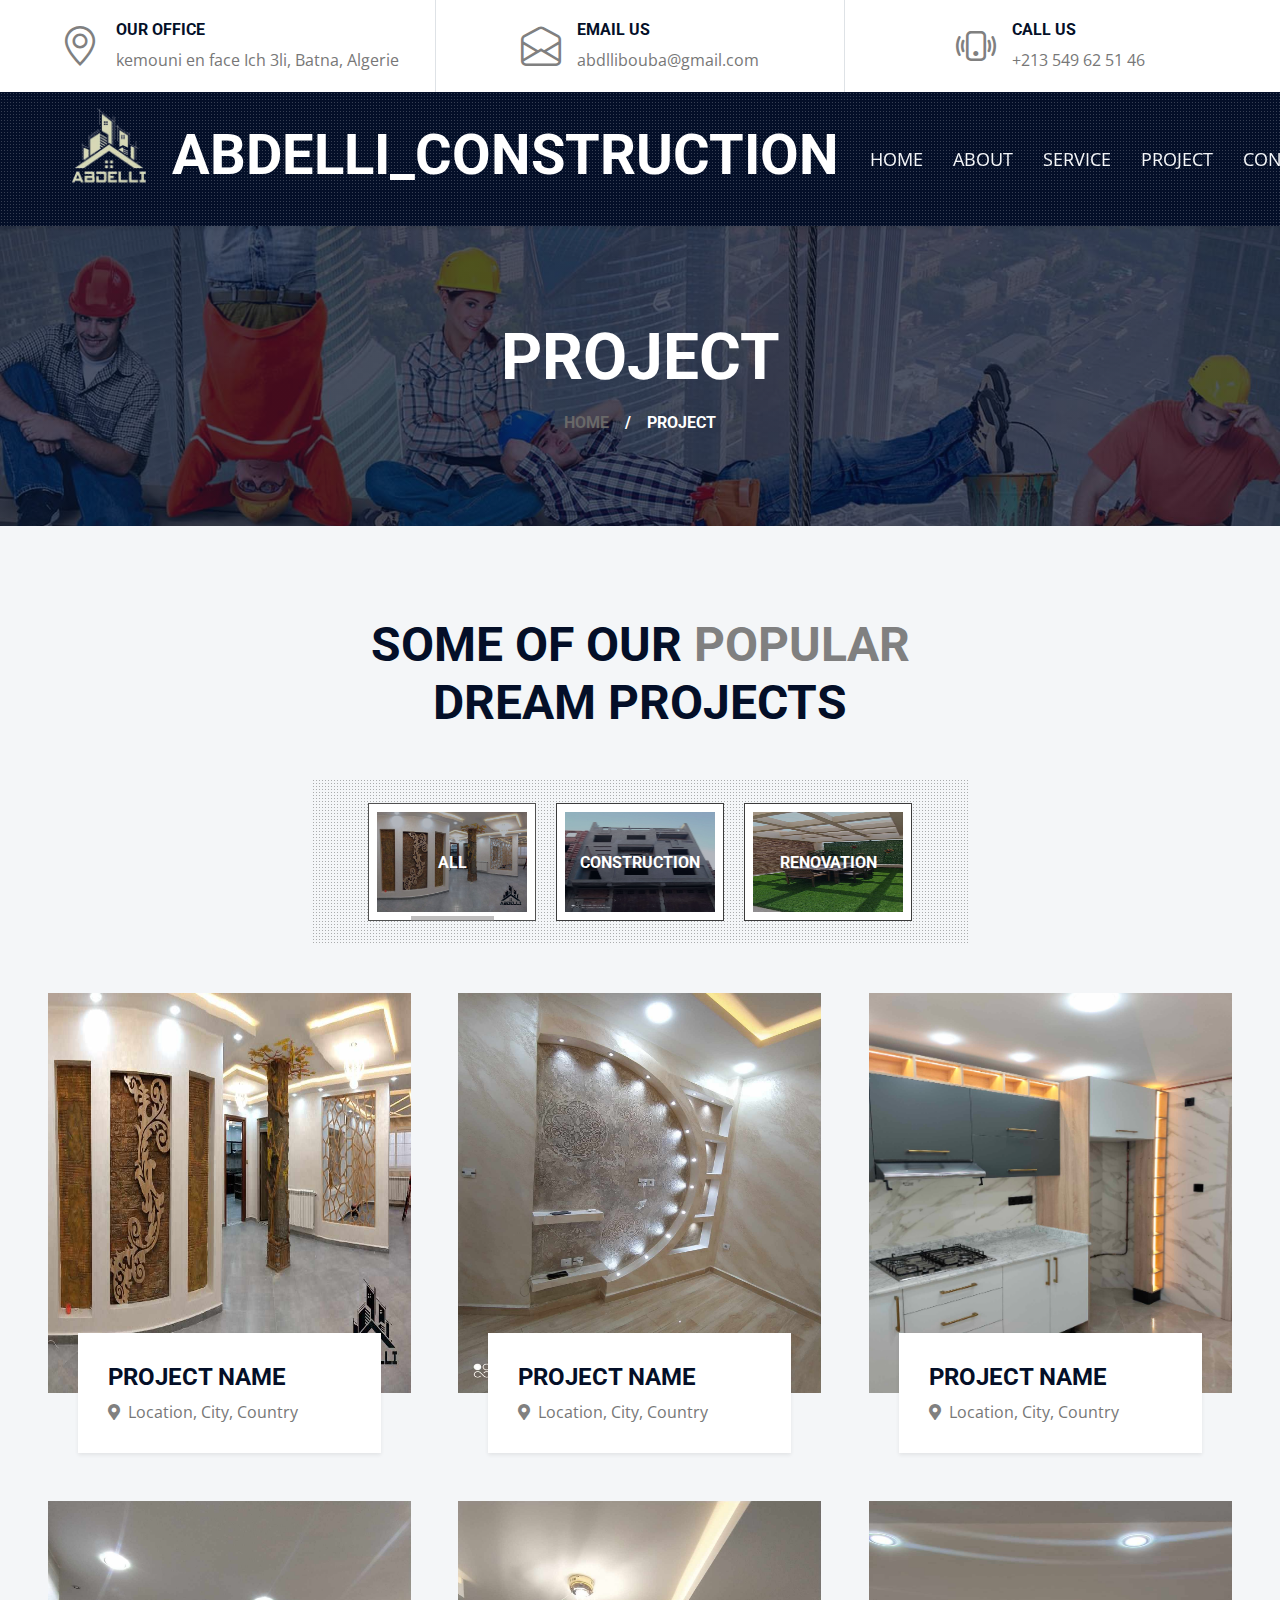
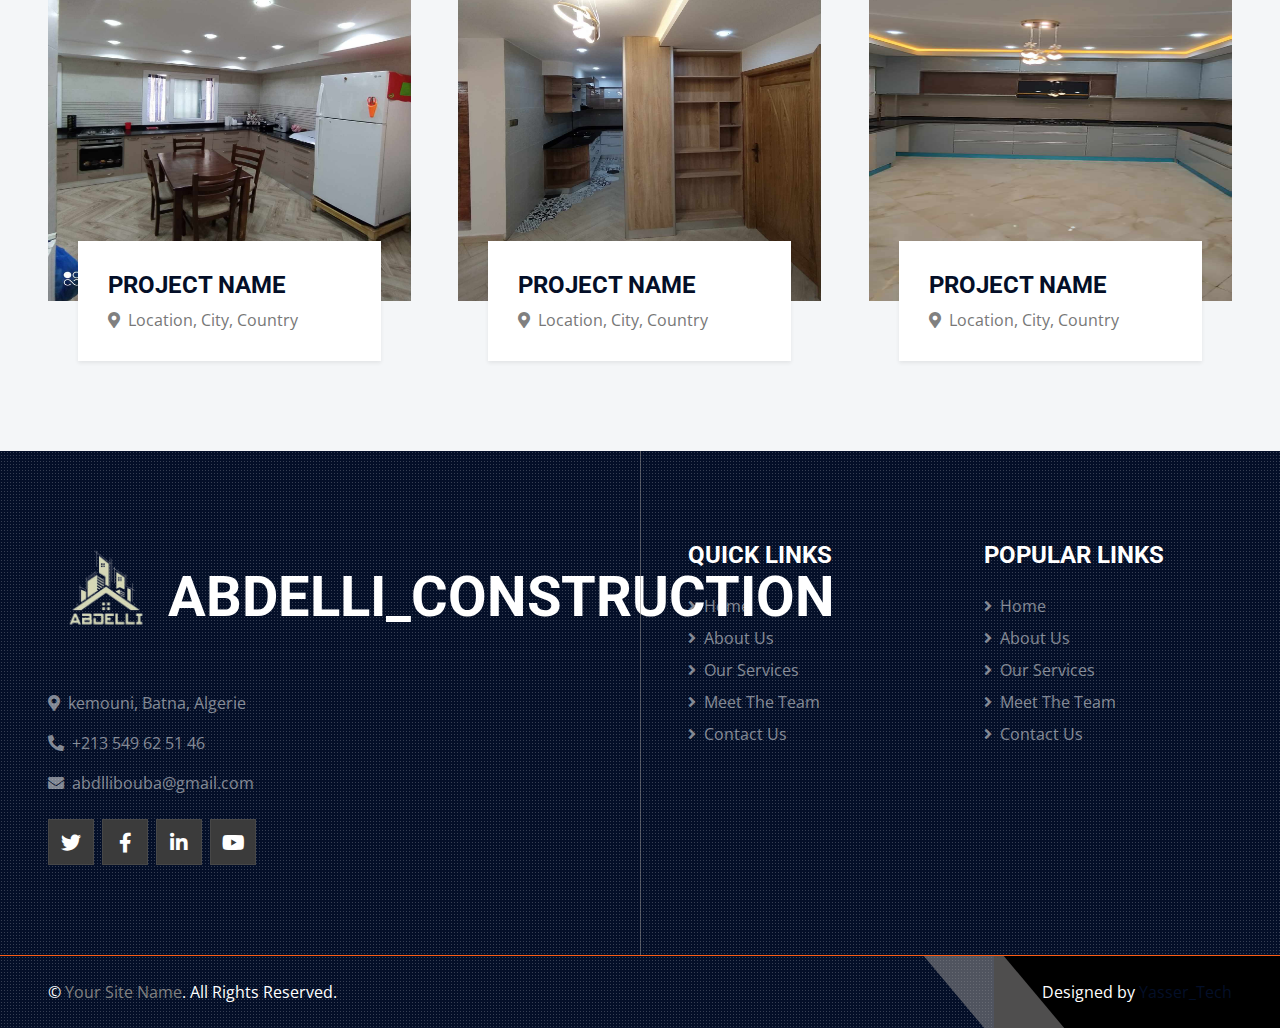
<file: project.html>
<!DOCTYPE html>
<html lang="en">

<head>
    <meta charset="utf-8">
    <title>WEBUILD -  Construction Company Website Template Free</title>
    <meta content="width=device-width, initial-scale=1.0" name="viewport">
    <meta content="Free HTML Templates" name="keywords">
    <meta content="Free HTML Templates" name="description">

    <!-- Favicon -->
    <link href="img/favicon.ico" rel="icon">

    <!-- Google Web Fonts -->
    <link rel="preconnect" href="https://fonts.gstatic.com">
    <link href="https://fonts.googleapis.com/css2?family=Open+Sans:wght@400;600&family=Roboto:wght@500;700&display=swap" rel="stylesheet"> 

    <!-- Icon Font Stylesheet -->
    <link href="https://cdnjs.cloudflare.com/ajax/libs/font-awesome/5.15.0/css/all.min.css" rel="stylesheet">
    <link href="https://cdn.jsdelivr.net/npm/bootstrap-icons@1.4.1/font/bootstrap-icons.css" rel="stylesheet">

    <!-- Libraries Stylesheet -->
    <link href="lib/owlcarousel/assets/owl.carousel.min.css" rel="stylesheet">
    <link href="lib/tempusdominus/css/tempusdominus-bootstrap-4.min.css" rel="stylesheet" />
    <link href="lib/lightbox/css/lightbox.min.css" rel="stylesheet">

    <!-- Customized Bootstrap Stylesheet -->
    <link href="css/bootstrap.min.css" rel="stylesheet">

    <!-- Template Stylesheet -->
    <link href="css/style.css" rel="stylesheet">
</head>

<body>
    <!-- Topbar Start -->
    <div class="container-fluid px-5 d-none d-lg-block">
        <div class="row gx-5">
            <div class="col-lg-4 text-center py-3">
                <div class="d-inline-flex align-items-center">
                    <i class="bi bi-geo-alt fs-1 text-primary me-3"></i>
                    <div class="text-start">
                        <h6 class="text-uppercase fw-bold">our office</h6>
                        <span>kemouni en face Ich 3li, Batna, Algerie</span>
                    </div>
                </div>
            </div>
            <div class="col-lg-4 text-center border-start border-end py-3">
                <div class="d-inline-flex align-items-center">
                    <i class="bi bi-envelope-open fs-1 text-primary me-3"></i>
                    <div class="text-start">
                        <h6 class="text-uppercase fw-bold">Email Us</h6>
                        <span>abdllibouba@gmail.com</span>
                    </div>
                </div>
            </div>
            <div class="col-lg-4 text-center py-3">
                <div class="d-inline-flex align-items-center">
                    <i class="bi bi-phone-vibrate fs-1 text-primary me-3"></i>
                    <div class="text-start">
                        <h6 class="text-uppercase fw-bold">Call Us</h6>
                        <span>+213 549 62 51 46</span>
                    </div>
                </div>
            </div>
        </div>
    </div>
    <!-- Topbar End -->


    <!-- Navbar Start -->
    <div class="container-fluid sticky-top bg-dark bg-light-radial shadow-sm px-5 pe-lg-0">
        <nav class="navbar navbar-expand-lg bg-dark bg-light-radial navbar-dark py-3 py-lg-0">
            <a href="index.html" class="navbar-brand">
                <h1 class="m-0 display-4 text-uppercase text-white"><img style="width: 120px; height: 120px; margin: 2px;" src="img/abdelli.png" alt=""></i>Abdelli_construction</h1>
            </a>
            <button class="navbar-toggler" type="button" data-bs-toggle="collapse" data-bs-target="#navbarCollapse">
                <span class="navbar-toggler-icon"></span>
            </button>
            <div class="collapse navbar-collapse" id="navbarCollapse">
                <div class="navbar-nav ms-auto py-0">
                    <a href="index.html" class="nav-item nav-link">Home</a>
                    <a href="about.html" class="nav-item nav-link">About</a>
                    <a href="service.html" class="nav-item nav-link">Service</a>
                    <a href="project.html" class="nav-item nav-link">Project</a>
                     <!--  <div class="nav-item dropdown">
                       <a href="#" class="nav-link dropdown-toggle" data-bs-toggle="dropdown">Pages</a>
                        <div class="dropdown-menu m-0">
                            <a href="project.html" class="dropdown-item">Our Project</a>
                            <a href="team.html" class="dropdown-item">The Team</a>
                            <a href="testimonial.html" class="dropdown-item">Testimonial</a>
                            <a href="blog.html" class="dropdown-item">Blog Grid</a>
                            <a href="detail.html" class="dropdown-item">Blog Detail</a>
                        </div>
                    </div>-->
                    <a href="contact.html" class="nav-item nav-link">Contact</a>
                    <!--    <a href="" class="nav-item nav-link bg-primary text-white px-5 ms-3 d-none d-lg-block">Get A Quote <i class="bi bi-arrow-right"></i></a>-->
                </div>
            </div>
        </nav>
    </div>
    <!-- Navbar End -->


    <!-- Page Header Start -->
    <div class="container-fluid page-header">
        <h1 class="display-3 text-uppercase text-white mb-3">Project</h1>
        <div class="d-inline-flex text-white">
            <h6 class="text-uppercase m-0"><a href="">Home</a></h6>
            <h6 class="text-white m-0 px-3">/</h6>
            <h6 class="text-uppercase text-white m-0">Project</h6>
        </div>
    </div>
    <!-- Page Header Start -->
    

    <!-- Portfolio Start -->
    <div class="container-fluid bg-light py-6 px-5">
        <div class="text-center mx-auto mb-5" style="max-width: 600px;">
            <h1 class="display-5 text-uppercase mb-4">Some Of Our <span class="text-primary">Popular</span> Dream Projects</h1>
        </div>
        <div class="row gx-5">
            <div class="col-12 text-center">
                <div class="d-inline-block bg-dark-radial text-center pt-4 px-5 mb-5">
                    <ul class="list-inline mb-0" id="portfolio-flters">
                        <li class="btn btn-outline-primary bg-white p-2 active mx-2 mb-4" data-filter="*">
                            <img src="images/26.jpg" style="width: 150px; height: 100px;">
                            <div class="position-absolute top-0 start-0 end-0 bottom-0 m-2 d-flex align-items-center justify-content-center" style="background: rgba(4, 15, 40, .3);">
                                <h6 class="text-white text-uppercase m-0">All</h6>
                            </div>
                        </li>
                        <li class="btn btn-outline-primary bg-white p-2 mx-2 mb-4" data-filter=".first">
                            <img src="images/12.jpg" style="width: 150px; height: 100px;">
                            <div class="position-absolute top-0 start-0 end-0 bottom-0 m-2 d-flex align-items-center justify-content-center" style="background: rgba(4, 15, 40, .3);">
                                <h6 class="text-white text-uppercase m-0">Construction</h6>
                            </div>
                        </li>
                        <li class="btn btn-outline-primary bg-white p-2 mx-2 mb-4" data-filter=".second">
                            <img src="images/1.jpg" style="width: 150px; height: 100px;">
                            <div class="position-absolute top-0 start-0 end-0 bottom-0 m-2 d-flex align-items-center justify-content-center" style="background: rgba(4, 15, 40, .3);">
                                <h6 class="text-white text-uppercase m-0">Renovation</h6>
                            </div>
                        </li>
                    </ul>
                </div>
            </div>
        </div>
        <div class="row g-5 portfolio-container">
            <div class="col-xl-4 col-lg-6 col-md-6 portfolio-item first">
                <div class="position-relative portfolio-box">
                    <img class="img-fluid w-100" src="images/26.jpg" alt="">
                    <a class="portfolio-title shadow-sm" href="">
                        <p class="h4 text-uppercase">Project Name</p>
                        <span class="text-body"><i class="fa fa-map-marker-alt text-primary me-2"></i>Location, City, Country</span>
                    </a>
                    <a class="portfolio-btn" href="images/26.jpg" data-lightbox="portfolio">
                        <i class="bi bi-plus text-white"></i>
                    </a>
                </div>
            </div>
            <div class="col-xl-4 col-lg-6 col-md-6 portfolio-item second">
                <div class="position-relative portfolio-box">
                    <img class="img-fluid w-100" src="images/21.jpg" alt="">
                    <a class="portfolio-title shadow-sm" href="">
                        <p class="h4 text-uppercase">Project Name</p>
                        <span class="text-body"><i class="fa fa-map-marker-alt text-primary me-2"></i>Location, City, Country</span>
                    </a>
                    <a class="portfolio-btn" href="images/21.jpg" data-lightbox="portfolio">
                        <i class="bi bi-plus text-white"></i>
                    </a>
                </div>
            </div>
            <div class="col-xl-4 col-lg-6 col-md-6 portfolio-item first">
                <div class="position-relative portfolio-box">
                    <img class="img-fluid w-100" src="images/25.jpg" alt="">
                    <a class="portfolio-title shadow-sm" href="">
                        <p class="h4 text-uppercase">Project Name</p>
                        <span class="text-body"><i class="fa fa-map-marker-alt text-primary me-2"></i>Location, City, Country</span>
                    </a>
                    <a class="portfolio-btn" href="images/25.jpg" data-lightbox="portfolio">
                        <i class="bi bi-plus text-white"></i>
                    </a>
                </div>
            </div>
            <div class="col-xl-4 col-lg-6 col-md-6 portfolio-item second">
                <div class="position-relative portfolio-box">
                    <img class="img-fluid w-100" src="images/20.jpg" alt="">
                    <a class="portfolio-title shadow-sm" href="">
                        <p class="h4 text-uppercase">Project Name</p>
                        <span class="text-body"><i class="fa fa-map-marker-alt text-primary me-2"></i>Location, City, Country</span>
                    </a>
                    <a class="portfolio-btn" href="images/20.jpg" data-lightbox="portfolio">
                        <i class="bi bi-plus text-white"></i>
                    </a>
                </div>
            </div>
            <div class="col-xl-4 col-lg-6 col-md-6 portfolio-item first">
                <div class="position-relative portfolio-box">
                    <img class="img-fluid w-100" src="images/4.jpg" alt="">
                    <a class="portfolio-title shadow-sm" href="">
                        <p class="h4 text-uppercase">Project Name</p>
                        <span class="text-body"><i class="fa fa-map-marker-alt text-primary me-2"></i>Location, City, Country</span>
                    </a>
                    <a class="portfolio-btn" href="images/4.jpg" data-lightbox="portfolio">
                        <i class="bi bi-plus text-white"></i>
                    </a>
                </div>
            </div>
            <div class="col-xl-4 col-lg-6 col-md-6 portfolio-item second">
                <div class="position-relative portfolio-box">
                    <img class="img-fluid w-100" src="images/14.jpg" alt="">
                    <a class="portfolio-title shadow-sm" href="">
                        <p class="h4 text-uppercase">Project Name</p>
                        <span class="text-body"><i class="fa fa-map-marker-alt text-primary me-2"></i>Location, City, Country</span>
                    </a>
                    <a class="portfolio-btn" href="images/14.jpg" data-lightbox="portfolio">
                        <i class="bi bi-plus text-white"></i>
                    </a>
                </div>
            </div>
        </div>
    </div>
    <!-- Portfolio End -->
    

    <!-- Footer Start -->
    <div class="footer container-fluid position-relative bg-dark bg-light-radial text-white-50 py-6 px-5">
        <div class="row g-5">
            <div class="col-lg-6 pe-lg-5">
                <a href="index.html" class="navbar-brand">
                    <h1 class="m-0 display-4 text-uppercase text-white"><img style="width: 120px; height: 120px; padding-right: 2px;" src="img/abdelli.png" alt=""></i>Abdelli_construction</h1>
                </a>
                <!-- <p>Aliquyam sed elitr elitr erat sed diam ipsum eirmod eos lorem nonumy. Tempor sea ipsum diam  sed clita dolore eos dolores magna erat dolore sed stet justo et dolor.</p> -->
                <p><i class="fa fa-map-marker-alt me-2"></i>kemouni, Batna, Algerie</p>
                <p><i class="fa fa-phone-alt me-2"></i>+213 549 62 51 46</p>
                <p><i class="fa fa-envelope me-2"></i>abdllibouba@gmail.com</p>
                <div class="d-flex justify-content-start mt-4">
                    <a class="btn btn-lg btn-primary btn-lg-square rounded-0 me-2" href="https://freewebsitecode.com/"><i class="fab fa-twitter"></i></a>
                    <a class="btn btn-lg btn-primary btn-lg-square rounded-0 me-2" href="https://www.facebook.com/profile.php?id=100093499156312"><i class="fab fa-facebook-f"></i></a>
                    <a class="btn btn-lg btn-primary btn-lg-square rounded-0 me-2" href="#"><i class="fab fa-linkedin-in"></i></a>
                    <a class="btn btn-lg btn-primary btn-lg-square rounded-0" href="#"><i class="fab fa-youtube"></i></a>
                </div>
            </div>
            <div class="col-lg-6 ps-lg-5">
                <div class="row g-5">
                    <div class="col-sm-6">
                        <h4 class="text-white text-uppercase mb-4">Quick Links</h4>
                        <div class="d-flex flex-column justify-content-start">
                            <a class="text-white-50 mb-2" href="#"><i class="fa fa-angle-right me-2"></i>Home</a>
                            <a class="text-white-50 mb-2" href="#"><i class="fa fa-angle-right me-2"></i>About Us</a>
                            <a class="text-white-50 mb-2" href="#"><i class="fa fa-angle-right me-2"></i>Our Services</a>
                            <a class="text-white-50 mb-2" href="#"><i class="fa fa-angle-right me-2"></i>Meet The Team</a>
                            <a class="text-white-50" href="#"><i class="fa fa-angle-right me-2"></i>Contact Us</a>
                        </div>
                    </div>
                    <div class="col-sm-6">
                        <h4 class="text-white text-uppercase mb-4">Popular Links</h4>
                        <div class="d-flex flex-column justify-content-start">
                            <a class="text-white-50 mb-2" href="#"><i class="fa fa-angle-right me-2"></i>Home</a>
                            <a class="text-white-50 mb-2" href="#"><i class="fa fa-angle-right me-2"></i>About Us</a>
                            <a class="text-white-50 mb-2" href="#"><i class="fa fa-angle-right me-2"></i>Our Services</a>
                            <a class="text-white-50 mb-2" href="#"><i class="fa fa-angle-right me-2"></i>Meet The Team</a>
                            <a class="text-white-50" href="#"><i class="fa fa-angle-right me-2"></i>Contact Us</a>
                        </div>
                    </div>
                    <!-- <div class="col-sm-12">
                        <h4 class="text-white text-uppercase mb-4">Newsletter</h4>
                        <div class="w-100">
                            <div class="input-group">
                                <input type="text" class="form-control border-light" style="padding: 20px 30px;" placeholder="Your Email Address"><button class="btn btn-primary px-4">Sign Up</button>
                            </div>
                        </div>
                    </div> -->
                </div>
            </div>
        </div>
    </div>
    <div class="container-fluid bg-dark bg-light-radial text-white border-top border-primary px-0">
        <div class="d-flex flex-column flex-md-row justify-content-between">
            <div class="py-4 px-5 text-center text-md-start">
                <p class="mb-0">&copy; <a class="text-primary" href="#">Your Site Name</a>. All Rights Reserved.</p>
            </div>
            <div class="py-4 px-5 bg-primary footer-shape position-relative text-center text-md-end">
                <p class="mb-0">Designed by <a class="text-dark" href="#">Yasser_Tech</a></p>
            </div>
        </div>
    </div>
    <!-- Footer End -->


    <!-- Back to Top -->
    <a href="#" class="btn btn-lg btn-primary btn-lg-square back-to-top"><i class="bi bi-arrow-up"></i></a>


    <!-- JavaScript Libraries -->
    <script src="https://code.jquery.com/jquery-3.4.1.min.js"></script>
    <script src="https://cdn.jsdelivr.net/npm/bootstrap@5.0.0/dist/js/bootstrap.bundle.min.js"></script>
    <script src="lib/easing/easing.min.js"></script>
    <script src="lib/waypoints/waypoints.min.js"></script>
    <script src="lib/owlcarousel/owl.carousel.min.js"></script>
    <script src="lib/tempusdominus/js/moment.min.js"></script>
    <script src="lib/tempusdominus/js/moment-timezone.min.js"></script>
    <script src="lib/tempusdominus/js/tempusdominus-bootstrap-4.min.js"></script>
    <script src="lib/isotope/isotope.pkgd.min.js"></script>
    <script src="lib/lightbox/js/lightbox.min.js"></script>

    <!-- Template Javascript -->
    <script src="js/main.js"></script>
</body>

</html>
</file>
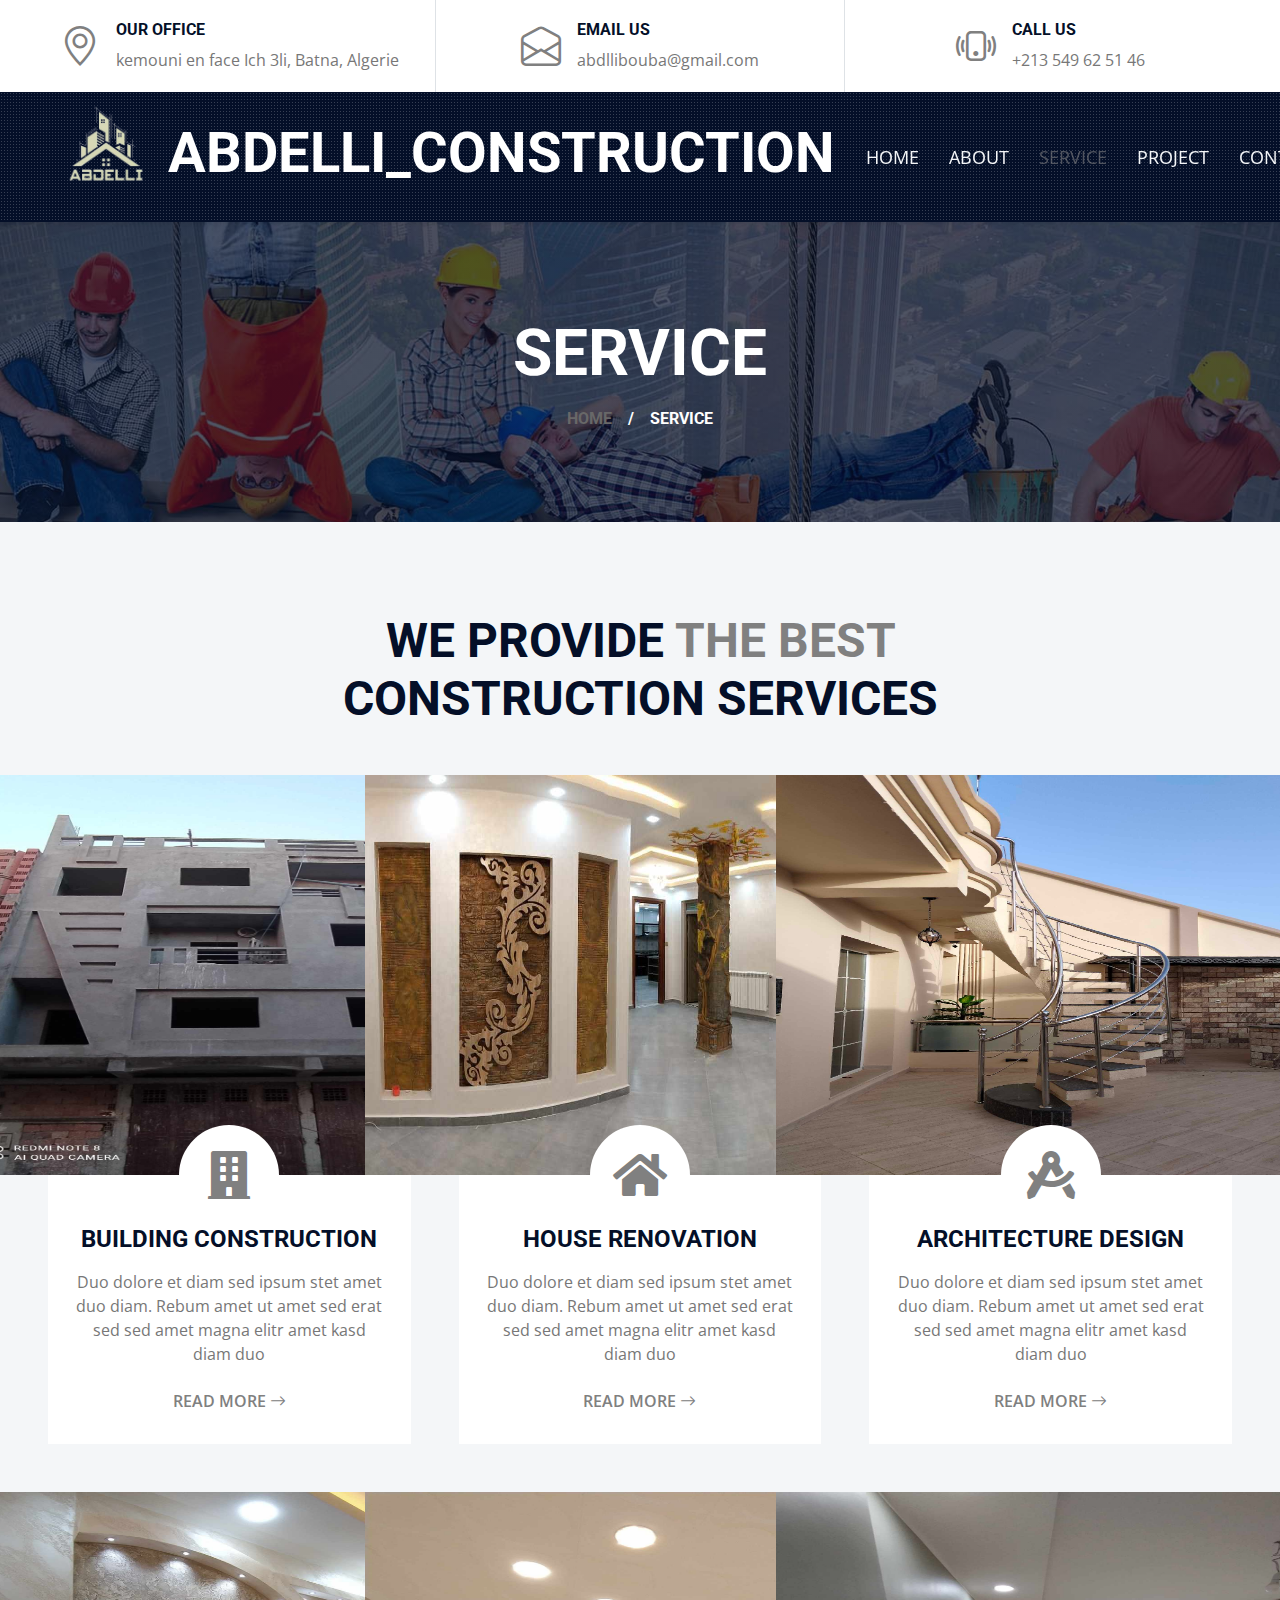
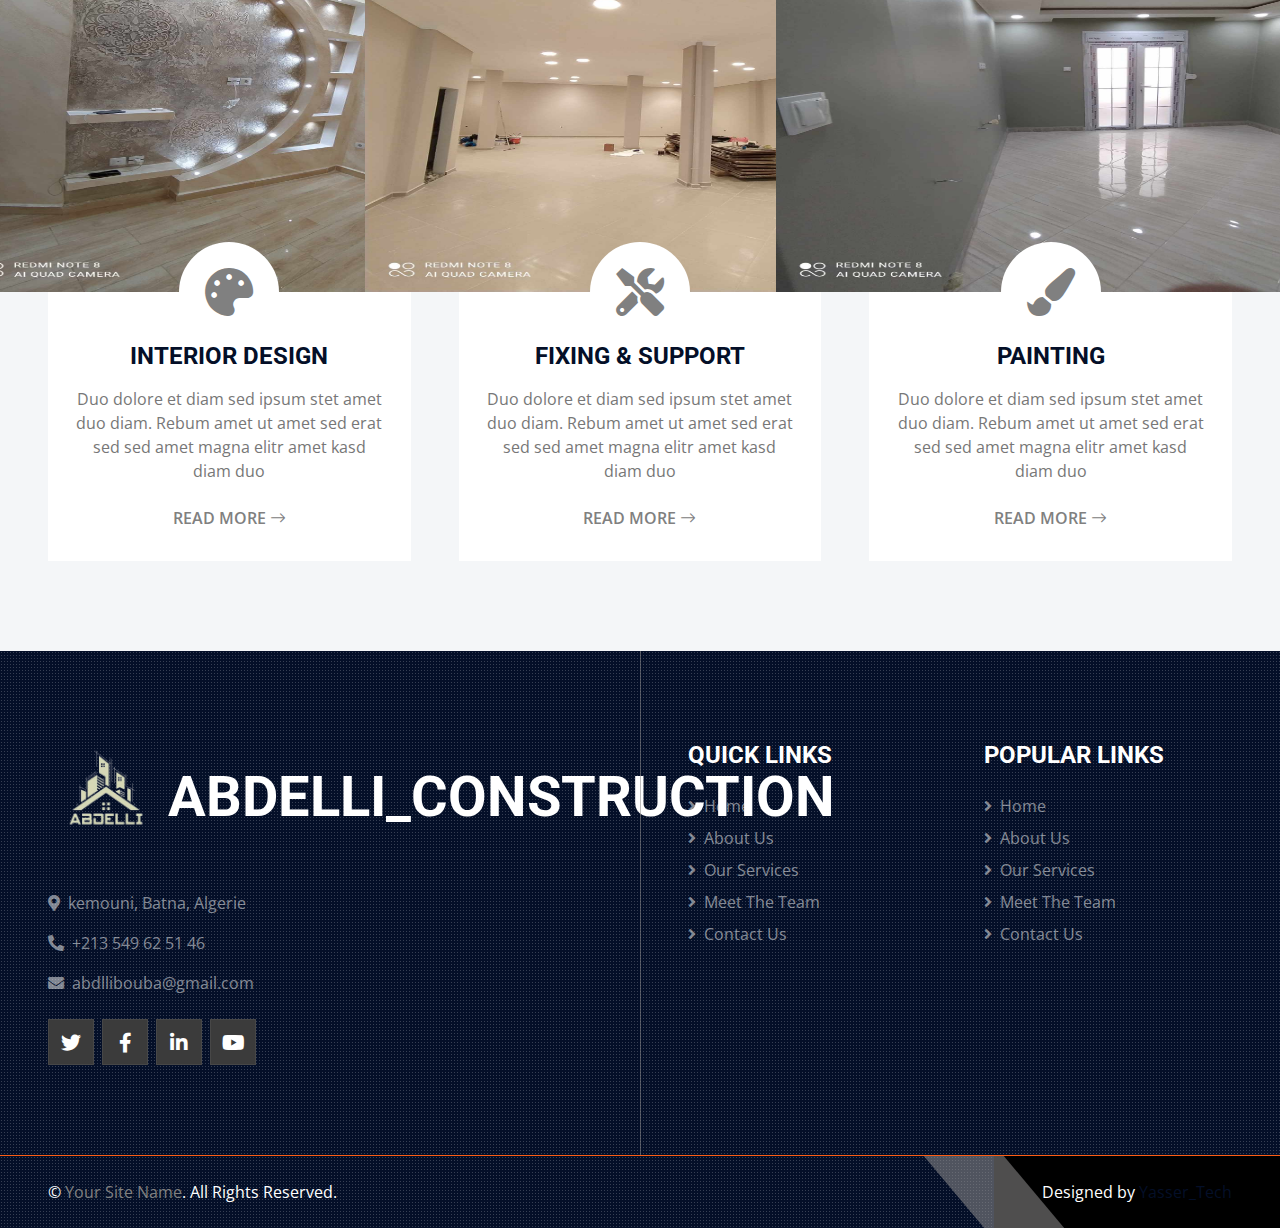
<file: service.html>
<!DOCTYPE html>
<html lang="en">

<head>
    <meta charset="utf-8">
    <title>WEBUILD -  Construction Company Website Template Free</title>
    <meta content="width=device-width, initial-scale=1.0" name="viewport">
    <meta content="Free HTML Templates" name="keywords">
    <meta content="Free HTML Templates" name="description">

    <!-- Favicon -->
    <link href="img/favicon.ico" rel="icon">

    <!-- Google Web Fonts -->
    <link rel="preconnect" href="https://fonts.gstatic.com">
    <link href="https://fonts.googleapis.com/css2?family=Open+Sans:wght@400;600&family=Roboto:wght@500;700&display=swap" rel="stylesheet"> 

    <!-- Icon Font Stylesheet -->
    <link href="https://cdnjs.cloudflare.com/ajax/libs/font-awesome/5.15.0/css/all.min.css" rel="stylesheet">
    <link href="https://cdn.jsdelivr.net/npm/bootstrap-icons@1.4.1/font/bootstrap-icons.css" rel="stylesheet">

    <!-- Libraries Stylesheet -->
    <link href="lib/owlcarousel/assets/owl.carousel.min.css" rel="stylesheet">
    <link href="lib/tempusdominus/css/tempusdominus-bootstrap-4.min.css" rel="stylesheet" />
    <link href="lib/lightbox/css/lightbox.min.css" rel="stylesheet">

    <!-- Customized Bootstrap Stylesheet -->
    <link href="css/bootstrap.min.css" rel="stylesheet">

    <!-- Template Stylesheet -->
    <link href="css/style.css" rel="stylesheet">
</head>

<body>
    <!-- Topbar Start -->
    <div class="container-fluid px-5 d-none d-lg-block">
        <div class="row gx-5">
            <div class="col-lg-4 text-center py-3">
                <div class="d-inline-flex align-items-center">
                    <i class="bi bi-geo-alt fs-1 text-primary me-3"></i>
                    <div class="text-start">
                        <h6 class="text-uppercase fw-bold">our office</h6>
                        <span>kemouni en face Ich 3li, Batna, Algerie</span>
                    </div>
                </div>
            </div>
            <div class="col-lg-4 text-center border-start border-end py-3">
                <div class="d-inline-flex align-items-center">
                    <i class="bi bi-envelope-open fs-1 text-primary me-3"></i>
                    <div class="text-start">
                        <h6 class="text-uppercase fw-bold">Email Us</h6>
                        <span>abdllibouba@gmail.com</span>
                    </div>
                </div>
            </div>
            <div class="col-lg-4 text-center py-3">
                <div class="d-inline-flex align-items-center">
                    <i class="bi bi-phone-vibrate fs-1 text-primary me-3"></i>
                    <div class="text-start">
                        <h6 class="text-uppercase fw-bold">Call Us</h6>
                        <span>+213 549 62 51 46</span>
                    </div>
                </div>
            </div>
        </div>
    </div>
    <!-- Topbar End -->


    <!-- Navbar Start -->
    <div class="container-fluid sticky-top bg-dark bg-light-radial shadow-sm px-5 pe-lg-0">
        <nav class="navbar navbar-expand-lg bg-dark bg-light-radial navbar-dark py-3 py-lg-0">
            <a href="index.html" class="navbar-brand">
                <h1 class="m-0 display-4 text-uppercase text-white"><img style="width: 120px; height: 120px; padding-right: 2px;" src="img/abdelli.png" alt=""></i>Abdelli_construction</h1>
            </a>
            <button class="navbar-toggler" type="button" data-bs-toggle="collapse" data-bs-target="#navbarCollapse">
                <span class="navbar-toggler-icon"></span>
            </button>
            <div class="collapse navbar-collapse" id="navbarCollapse">
                <div class="navbar-nav ms-auto py-0">
                    <a href="index.html" class="nav-item nav-link">Home</a>
                    <a href="about.html" class="nav-item nav-link">About</a>
                    <a href="service.html" class="nav-item nav-link active">Service</a>
                    <a href="project.html" class="nav-item nav-link">Project</a>
                    <a href="contact.html" class="nav-item nav-link">Contact</a>
                <!--    <a href="" class="nav-item nav-link bg-primary text-white px-5 ms-3 d-none d-lg-block">Get A Quote <i class="bi bi-arrow-right"></i></a>-->
                </div>
            </div>
        </nav>
    </div>
    <!-- Navbar End -->


    <!-- Page Header Start -->
    <div class="container-fluid page-header">
        <h1 class="display-3 text-uppercase text-white mb-3">Service</h1>
        <div class="d-inline-flex text-white">
            <h6 class="text-uppercase m-0"><a href="">Home</a></h6>
            <h6 class="text-white m-0 px-3">/</h6>
            <h6 class="text-uppercase text-white m-0">Service</h6>
        </div>
    </div>
    <!-- Page Header Start -->


    <!-- Services Start -->
    <div class="container-fluid bg-light py-6 px-5">
        <div class="text-center mx-auto mb-5" style="max-width: 600px;">
            <h1 class="display-5 text-uppercase mb-4">We Provide <span class="text-primary">The Best</span> Construction Services</h1>
        </div>
        <div class="row g-5">
            <div class="col-lg-4 col-md-6">
                <div class="service-item bg-white d-flex flex-column align-items-center text-center">
                    <img class="img-fluid" src="images/12.jpg" alt=""  >
                    <div class="service-icon bg-white">
                        <i class="fa fa-3x fa-building text-primary"></i>
                    </div>
                    <div class="px-4 pb-4">
                        <h4 class="text-uppercase mb-3">Building Construction</h4>
                        <p>Duo dolore et diam sed ipsum stet amet duo diam. Rebum amet ut amet sed erat sed sed amet magna elitr amet kasd diam duo</p>
                        <a class="btn text-primary" href="">Read More <i class="bi bi-arrow-right"></i></a>
                    </div>
                </div>
            </div>
            <div class="col-lg-4 col-md-6">
                <div class="service-item bg-white rounded d-flex flex-column align-items-center text-center">
                    <img class="img-fluid" src="images/26.jpg" alt="">
                    <div class="service-icon bg-white">
                        <i class="fa fa-3x fa-home text-primary"></i>
                    </div>
                    <div class="px-4 pb-4">
                        <h4 class="text-uppercase mb-3">House Renovation</h4>
                        <p>Duo dolore et diam sed ipsum stet amet duo diam. Rebum amet ut amet sed erat sed sed amet magna elitr amet kasd diam duo</p>
                        <a class="btn text-primary" href="">Read More <i class="bi bi-arrow-right"></i></a>
                    </div>
                </div>
            </div>
            <div class="col-lg-4 col-md-6">
                <div class="service-item bg-white rounded d-flex flex-column align-items-center text-center">
                    <img class="img-fluid" src="images/23.jpg" alt="">
                    <div class="service-icon bg-white">
                        <i class="fa fa-3x fa-drafting-compass text-primary"></i>
                    </div>
                    <div class="px-4 pb-4">
                        <h4 class="text-uppercase mb-3">Architecture Design</h4>
                        <p>Duo dolore et diam sed ipsum stet amet duo diam. Rebum amet ut amet sed erat sed sed amet magna elitr amet kasd diam duo</p>
                        <a class="btn text-primary" href="">Read More <i class="bi bi-arrow-right"></i></a>
                    </div>
                </div>
            </div>
            <div class="col-lg-4 col-md-6">
                <div class="service-item bg-white rounded d-flex flex-column align-items-center text-center">
                    <img class="img-fluid" src="images/21.jpg" alt="">
                    <div class="service-icon bg-white">
                        <i class="fa fa-3x fa-palette text-primary"></i>
                    </div>
                    <div class="px-4 pb-4">
                        <h4 class="text-uppercase mb-3">Interior Design</h4>
                        <p>Duo dolore et diam sed ipsum stet amet duo diam. Rebum amet ut amet sed erat sed sed amet magna elitr amet kasd diam duo</p>
                        <a class="btn text-primary" href="">Read More <i class="bi bi-arrow-right"></i></a>
                    </div>
                </div>
            </div>
            <div class="col-lg-4 col-md-6">
                <div class="service-item bg-white rounded d-flex flex-column align-items-center text-center">
                    <img class="img-fluid" src="images/2.jpg" alt="">
                    <div class="service-icon bg-white">
                        <i class="fa fa-3x fa-tools text-primary"></i>
                    </div>
                    <div class="px-4 pb-4">
                        <h4 class="text-uppercase mb-3">Fixing & Support</h4>
                        <p>Duo dolore et diam sed ipsum stet amet duo diam. Rebum amet ut amet sed erat sed sed amet magna elitr amet kasd diam duo</p>
                        <a class="btn text-primary" href="">Read More <i class="bi bi-arrow-right"></i></a>
                    </div>
                </div>
            </div>
            <div class="col-lg-4 col-md-6">
                <div class="service-item bg-white rounded d-flex flex-column align-items-center text-center">
                    <img class="img-fluid" src="images/9.jpg" alt="">
                    <div class="service-icon bg-white">
                        <i class="fa fa-3x fa-paint-brush text-primary"></i>
                    </div>
                    <div class="px-4 pb-4">
                        <h4 class="text-uppercase mb-3">Painting</h4>
                        <p>Duo dolore et diam sed ipsum stet amet duo diam. Rebum amet ut amet sed erat sed sed amet magna elitr amet kasd diam duo</p>
                        <a class="btn text-primary" href="">Read More <i class="bi bi-arrow-right"></i></a>
                    </div>
                </div>
            </div>
        </div>
    </div>
    <!-- Services End -->


    <!-- Appointment Start -->
    <!-- <div class="container-fluid py-6 px-5">
            <div class="row gx-5">
                <div class="col-lg-4 mb-5 mb-lg-0">
                    <div class="mb-4">
                        <h1 class="display-5 text-uppercase mb-4">Request A <span class="text-primary">Call Back</span></h1>
                    </div>
                    <p class="mb-5">Nonumy ipsum amet tempor takimata vero ea elitr. Diam diam ut et eos duo duo sed. Lorem elitr sadipscing eos et ut et stet justo, sit dolore et voluptua labore. Ipsum erat et ea ipsum magna sadipscing lorem. Sit lorem sea sanctus eos. Sanctus sit tempor dolores ipsum stet justo sit erat ea, sed diam sanctus takimata sit. Et at voluptua amet erat justo amet ea ipsum eos, eirmod accusam sea sed ipsum kasd ut.</p>
                    <a class="btn btn-primary py-3 px-5" href="">Get A Quote</a>
                </div>
                <div class="col-lg-8">
                    <div class="bg-light text-center p-5">
                        <form>
                            <div class="row g-3">
                                <div class="col-12 col-sm-6">
                                    <input type="text" class="form-control border-0" placeholder="Your Name" style="height: 55px;">
                                </div>
                                <div class="col-12 col-sm-6">
                                    <input type="email" class="form-control border-0" placeholder="Your Email" style="height: 55px;">
                                </div>
                                <div class="col-12 col-sm-6">
                                    <div class="date" id="date" data-target-input="nearest">
                                        <input type="text"
                                            class="form-control border-0 datetimepicker-input"
                                            placeholder="Call Back Date" data-target="#date" data-toggle="datetimepicker" style="height: 55px;">
                                    </div>
                                </div>
                                <div class="col-12 col-sm-6">
                                    <div class="time" id="time" data-target-input="nearest">
                                        <input type="text"
                                            class="form-control border-0 datetimepicker-input"
                                            placeholder="Call Back Time" data-target="#time" data-toggle="datetimepicker" style="height: 55px;">
                                    </div>
                                </div>
                                <div class="col-12">
                                    <textarea class="form-control border-0" rows="5" placeholder="Message"></textarea>
                                </div>
                                <div class="col-12">
                                    <button class="btn btn-primary w-100 py-3" type="submit">Submit Request</button>
                                </div>
                            </div>
                        </form>
                    </div>
                </div>
            </div>
    </div> -->
    <!-- Appointment End -->


    <!-- Testimonial Start 
    <div class="container-fluid bg-light py-6 px-5">
        <div class="text-center mx-auto mb-5" style="max-width: 600px;">
            <h1 class="display-5 text-uppercase mb-4">What Our <span class="text-primary">Happy Cleints</span> Say!!!</h1>
        </div>
        <div class="row gx-0 align-items-center">
            <div class="col-xl-4 col-lg-5 d-none d-lg-block">
                <img class="img-fluid w-100 h-100" src="img/testimonial.jpg">
            </div>
            <div class="col-xl-8 col-lg-7 col-md-12">
                <div class="testimonial bg-light">
                    <div class="owl-carousel testimonial-carousel">
                        <div class="row gx-4 align-items-center">
                            <div class="col-xl-4 col-lg-5 col-md-5">
                                <img class="img-fluid w-100 h-100 bg-light p-lg-3 mb-4 mb-md-0" src="img/testimonial-1.jpg" alt="">
                            </div>
                            <div class="col-xl-8 col-lg-7 col-md-7">
                                <h4 class="text-uppercase mb-0">Client Name</h4>
                                <p>Profession</p>
                                <p class="fs-5 mb-0"><i class="fa fa-2x fa-quote-left text-primary me-2"></i> Dolores sed duo
                                    clita tempor justo dolor et stet lorem kasd labore dolore lorem ipsum. At lorem
                                    lorem magna ut labore et tempor diam tempor erat. Erat dolor rebum sit
                                    ipsum.</p>
                            </div>
                        </div>
                        <div class="row gx-4 align-items-center">
                            <div class="col-xl-4 col-lg-5 col-md-5">
                                <img class="img-fluid w-100 h-100 bg-light p-lg-3 mb-4 mb-md-0" src="img/testimonial-2.jpg" alt="">
                            </div>
                            <div class="col-xl-8 col-lg-7 col-md-7">
                                <h4 class="text-uppercase mb-0">Client Name</h4>
                                <p>Profession</p>
                                <p class="fs-5 mb-0"><i class="fa fa-2x fa-quote-left text-primary me-2"></i> Dolores sed duo
                                    clita tempor justo dolor et stet lorem kasd labore dolore lorem ipsum. At lorem
                                    lorem magna ut labore et tempor diam tempor erat. Erat dolor rebum sit
                                    ipsum.</p>
                            </div>
                        </div>
                    </div>
                </div>
            </div>
        </div>
    </div>
     Testimonial End -->


    <!-- Footer Start -->
    <div class="footer container-fluid position-relative bg-dark bg-light-radial text-white-50 py-6 px-5">
        <div class="row g-5">
            <div class="col-lg-6 pe-lg-5">
                <a href="index.html" class="navbar-brand">
                    <h1 class="m-0 display-4 text-uppercase text-white"><img style="width: 120px; height: 120px; padding-right: 2px;" src="img/abdelli.png" alt=""></i>Abdelli_construction</h1>
                </a>
                <!-- <p>Aliquyam sed elitr elitr erat sed diam ipsum eirmod eos lorem nonumy. Tempor sea ipsum diam  sed clita dolore eos dolores magna erat dolore sed stet justo et dolor.</p> -->
                <p><i class="fa fa-map-marker-alt me-2"></i>kemouni, Batna, Algerie</p>
                <p><i class="fa fa-phone-alt me-2"></i>+213 549 62 51 46</p>
                <p><i class="fa fa-envelope me-2"></i>abdllibouba@gmail.com</p>
                <div class="d-flex justify-content-start mt-4">
                    <a class="btn btn-lg btn-primary btn-lg-square rounded-0 me-2" href="https://freewebsitecode.com/"><i class="fab fa-twitter"></i></a>
                    <a class="btn btn-lg btn-primary btn-lg-square rounded-0 me-2" href="https://www.facebook.com/profile.php?id=100093499156312"><i class="fab fa-facebook-f"></i></a>
                    <a class="btn btn-lg btn-primary btn-lg-square rounded-0 me-2" href="#"><i class="fab fa-linkedin-in"></i></a>
                    <a class="btn btn-lg btn-primary btn-lg-square rounded-0" href="#"><i class="fab fa-youtube"></i></a>
                </div>
            </div>
            <div class="col-lg-6 ps-lg-5">
                <div class="row g-5">
                    <div class="col-sm-6">
                        <h4 class="text-white text-uppercase mb-4">Quick Links</h4>
                        <div class="d-flex flex-column justify-content-start">
                            <a class="text-white-50 mb-2" href="#"><i class="fa fa-angle-right me-2"></i>Home</a>
                            <a class="text-white-50 mb-2" href="#"><i class="fa fa-angle-right me-2"></i>About Us</a>
                            <a class="text-white-50 mb-2" href="#"><i class="fa fa-angle-right me-2"></i>Our Services</a>
                            <a class="text-white-50 mb-2" href="#"><i class="fa fa-angle-right me-2"></i>Meet The Team</a>
                            <a class="text-white-50" href="#"><i class="fa fa-angle-right me-2"></i>Contact Us</a>
                        </div>
                    </div>
                    <div class="col-sm-6">
                        <h4 class="text-white text-uppercase mb-4">Popular Links</h4>
                        <div class="d-flex flex-column justify-content-start">
                            <a class="text-white-50 mb-2" href="#"><i class="fa fa-angle-right me-2"></i>Home</a>
                            <a class="text-white-50 mb-2" href="#"><i class="fa fa-angle-right me-2"></i>About Us</a>
                            <a class="text-white-50 mb-2" href="#"><i class="fa fa-angle-right me-2"></i>Our Services</a>
                            <a class="text-white-50 mb-2" href="#"><i class="fa fa-angle-right me-2"></i>Meet The Team</a>
                            <a class="text-white-50" href="#"><i class="fa fa-angle-right me-2"></i>Contact Us</a>
                        </div>
                    </div>
                    <!-- <div class="col-sm-12">
                        <h4 class="text-white text-uppercase mb-4">Newsletter</h4>
                        <div class="w-100">
                            <div class="input-group">
                                <input type="text" class="form-control border-light" style="padding: 20px 30px;" placeholder="Your Email Address"><button class="btn btn-primary px-4">Sign Up</button>
                            </div>
                        </div>
                    </div> -->
                </div>
            </div>
        </div>
    </div>
    <div class="container-fluid bg-dark bg-light-radial text-white border-top border-primary px-0">
        <div class="d-flex flex-column flex-md-row justify-content-between">
            <div class="py-4 px-5 text-center text-md-start">
                <p class="mb-0">&copy; <a class="text-primary" href="#">Your Site Name</a>. All Rights Reserved.</p>
            </div>
            <div class="py-4 px-5 bg-primary footer-shape position-relative text-center text-md-end">
                <p class="mb-0">Designed by <a class="text-dark" href="#">Yasser_Tech</a></p>
            </div>
        </div>
    </div>
    <!-- Footer End -->


    <!-- Back to Top -->
    <a href="#" class="btn btn-lg btn-primary btn-lg-square back-to-top"><i class="bi bi-arrow-up"></i></a>


    <!-- JavaScript Libraries -->
    <script src="https://code.jquery.com/jquery-3.4.1.min.js"></script>
    <script src="https://cdn.jsdelivr.net/npm/bootstrap@5.0.0/dist/js/bootstrap.bundle.min.js"></script>
    <script src="lib/easing/easing.min.js"></script>
    <script src="lib/waypoints/waypoints.min.js"></script>
    <script src="lib/owlcarousel/owl.carousel.min.js"></script>
    <script src="lib/tempusdominus/js/moment.min.js"></script>
    <script src="lib/tempusdominus/js/moment-timezone.min.js"></script>
    <script src="lib/tempusdominus/js/tempusdominus-bootstrap-4.min.js"></script>
    <script src="lib/isotope/isotope.pkgd.min.js"></script>
    <script src="lib/lightbox/js/lightbox.min.js"></script>

    <!-- Template Javascript -->
    <script src="js/main.js"></script>
</body>

</html>
</file>
<file: css/style.css>
/********** Template CSS **********/
:root {
    --primary: #8d8b8b8f;
    --secondary: #1d1c1c;
    --light: #F4F6F8;
    --dark: #040F28;
}

.pt-6 {
    padding-top: 90px;
}

.pb-6 {
    padding-bottom: 90px;
}

.py-6 {
    padding-top: 90px;
    padding-bottom: 90px;
}

.btn {
    position: relative;
    font-weight: 600;
    text-transform: uppercase;
    transition: .5s;
}

.btn::after {
    position: absolute;
    content: "";
    width: 0;
    height: 5px;
    bottom: -1px;
    left: 50%;
    background: var(--primary);
    transition: .5s;
}

.btn.btn-primary::after {
    background: var(--dark);
}

.btn:hover::after,
.btn.active::after {
    width: 50%;
    left: 25%;
}

.btn-primary {
    color: #FFFFFF;
}

.btn-square {
    width: 36px;
    height: 36px;
}

.btn-sm-square {
    width: 28px;
    height: 28px;
}

.btn-lg-square {
    width: 46px;
    height: 46px;
}

.btn-square,
.btn-sm-square,
.btn-lg-square {
    padding-left: 0;
    padding-right: 0;
    text-align: center;
}

.back-to-top {
    position: fixed;
    display: none;
    left: 50%;
    bottom: 0;
    margin-left: -22px;
    border-radius: 0;
    z-index: 99;
}

.bg-dark-radial {
    background-image: -webkit-repeating-radial-gradient(center center, rgba(0, 0, 0, 0.3), rgba(0, 0, 0, 0.3) 1px, transparent 1px, transparent 100%);
    background-image: -moz-repeating-radial-gradient(center center, rgba(0, 0, 0, 0.3), rgba(0, 0, 0, 0.3) 1px, transparent 1px, transparent 100%);
    background-image: -ms-repeating-radial-gradient(center center, rgba(0, 0, 0, 0.3), rgba(0, 0, 0, 0.3) 1px, transparent 1px, transparent 100%);
    background-image: -o-repeating-radial-gradient(center center, rgba(0, 0, 0, 0.3), rgba(0, 0, 0, 0.3) 1px, transparent 1px, transparent 100%);
    background-image: repeating-radial-gradient(center center, rgba(0, 0, 0, 0.3), rgba(0, 0, 0, 0.3) 1px, transparent 1px, transparent 100%);
    background-size: 3px 3px;
}

.bg-light-radial {
    background-image: -webkit-repeating-radial-gradient(center center, rgba(256, 256, 256, 0.2), rgba(256, 256, 256, 0.2) 1px, transparent 1px, transparent 100%);
    background-image: -moz-repeating-radial-gradient(center center, rgba(256, 256, 256, 0.2), rgba(256, 256, 256, 0.2) 1px, transparent 1px, transparent 100%);
    background-image: -ms-repeating-radial-gradient(center center, rgba(256, 256, 256, 0.2), rgba(256, 256, 256, 0.2) 1px, transparent 1px, transparent 100%);
    background-image: -o-repeating-radial-gradient(center center, rgba(256, 256, 256, 0.2), rgba(256, 256, 256, 0.2) 1px, transparent 1px, transparent 100%);
    background-image: repeating-radial-gradient(center center, rgba(256, 256, 256, 0.2), rgba(256, 256, 256, 0.2) 1px, transparent 1px, transparent 100%);
    background-size: 3px 3px;
}

.navbar-dark .navbar-nav .nav-link {
    position: relative;
    padding: 35px 15px;
    font-size: 18px;
    text-transform: uppercase;
    color: var(--light);
    outline: none;
    transition: .5s;
}

.navbar-dark .navbar-nav .nav-link:hover,
.navbar-dark .navbar-nav .nav-link.active {
    color: var(--primary);
}

@media (max-width: 991.98px) {
    .navbar-dark .navbar-nav .nav-link  {
        margin-left: 0;
        padding: 10px 0;
    }
}

.carousel-caption {
    top: 0;
    left: 0;
    right: 0;
    bottom: 0;
    background: rgba(4, 15, 40, .7);
    z-index: 1;
}

@media (max-width: 576px) {
    .carousel-caption h4 {
        font-size: 18px;
        font-weight: 500 !important;
    }

    .carousel-caption h1 {
        font-size: 30px;
        font-weight: 600 !important;
    }
}

.page-header {
    height: 300px;
    display: flex;
    flex-direction: column;
    align-items: center;
    justify-content: center;
    background: linear-gradient(rgba(4, 15, 40, .7), rgba(4, 15, 40, .7)), url(../img/carousel-1.jpg) center center no-repeat;
    background-size: cover;
}

.service-item .service-icon {
    margin-top: -50px;
    width: 100px;
    height: 100px;
    display: flex;
    align-items: center;
    justify-content: center;
    border-radius: 100px;
}

.service-item .service-icon i {
    transition: .2s;
}

.service-item:hover .service-icon i {
    font-size: 60px;
}

.portfolio-item {
    margin-bottom: 60px;
}

.portfolio-title {
    position: absolute;
    display: flex;
    flex-direction: column;
    justify-content: center;
    height: 120px;
    padding: 0 30px;
    right: 30px;
    left: 30px;
    bottom: -60px;
    background: #FFFFFF;
    z-index: 3;
}

.portfolio-btn {
    position: absolute;
    display: inline-block;
    top: 50%;
    left: 50%;
    margin-top: -60px;
    margin-left: -60px;
    font-size: 120px;
    line-height: 0;
    transition: .1s;
    transition-delay: .3s;
    z-index: 2;
    opacity: 0;
}

.portfolio-item:hover .portfolio-btn {
    opacity: 1;
}

.portfolio-box::before,
.portfolio-box::after {
    position: absolute;
    content: "";
    width: 0;
    height: 100%;
    top: 0;
    transition: .5s;
    z-index: 1;
    background: rgba(4, 15, 40, .7);
}

.portfolio-box::before {
    left: 0;
}

.portfolio-box::after {
    right: 0;
}

.portfolio-item:hover .portfolio-box::before {
    left: 0;
    width: 50%;
}

.portfolio-item:hover .portfolio-box::after {
    right: 0;
    width: 50%;
}

@media (min-width: 992px) {
    .testimonial,
    .contact-form {
        margin-left: -90px;
    }
}

@media (min-width: 992px) {
    .footer::after {
        position: absolute;
        content: "";
        width: 1px;
        height: 100%;
        top: 0;
        left: 50%;
        background: var(--primary)
    }
}

.footer-shape::before {
    position: absolute;
    content: "";
    width: 80px;
    height: 100%;
    top: 0;
    left: -40px;
    background: var(--primary);
    transform: skew(40deg);
}
</file>
